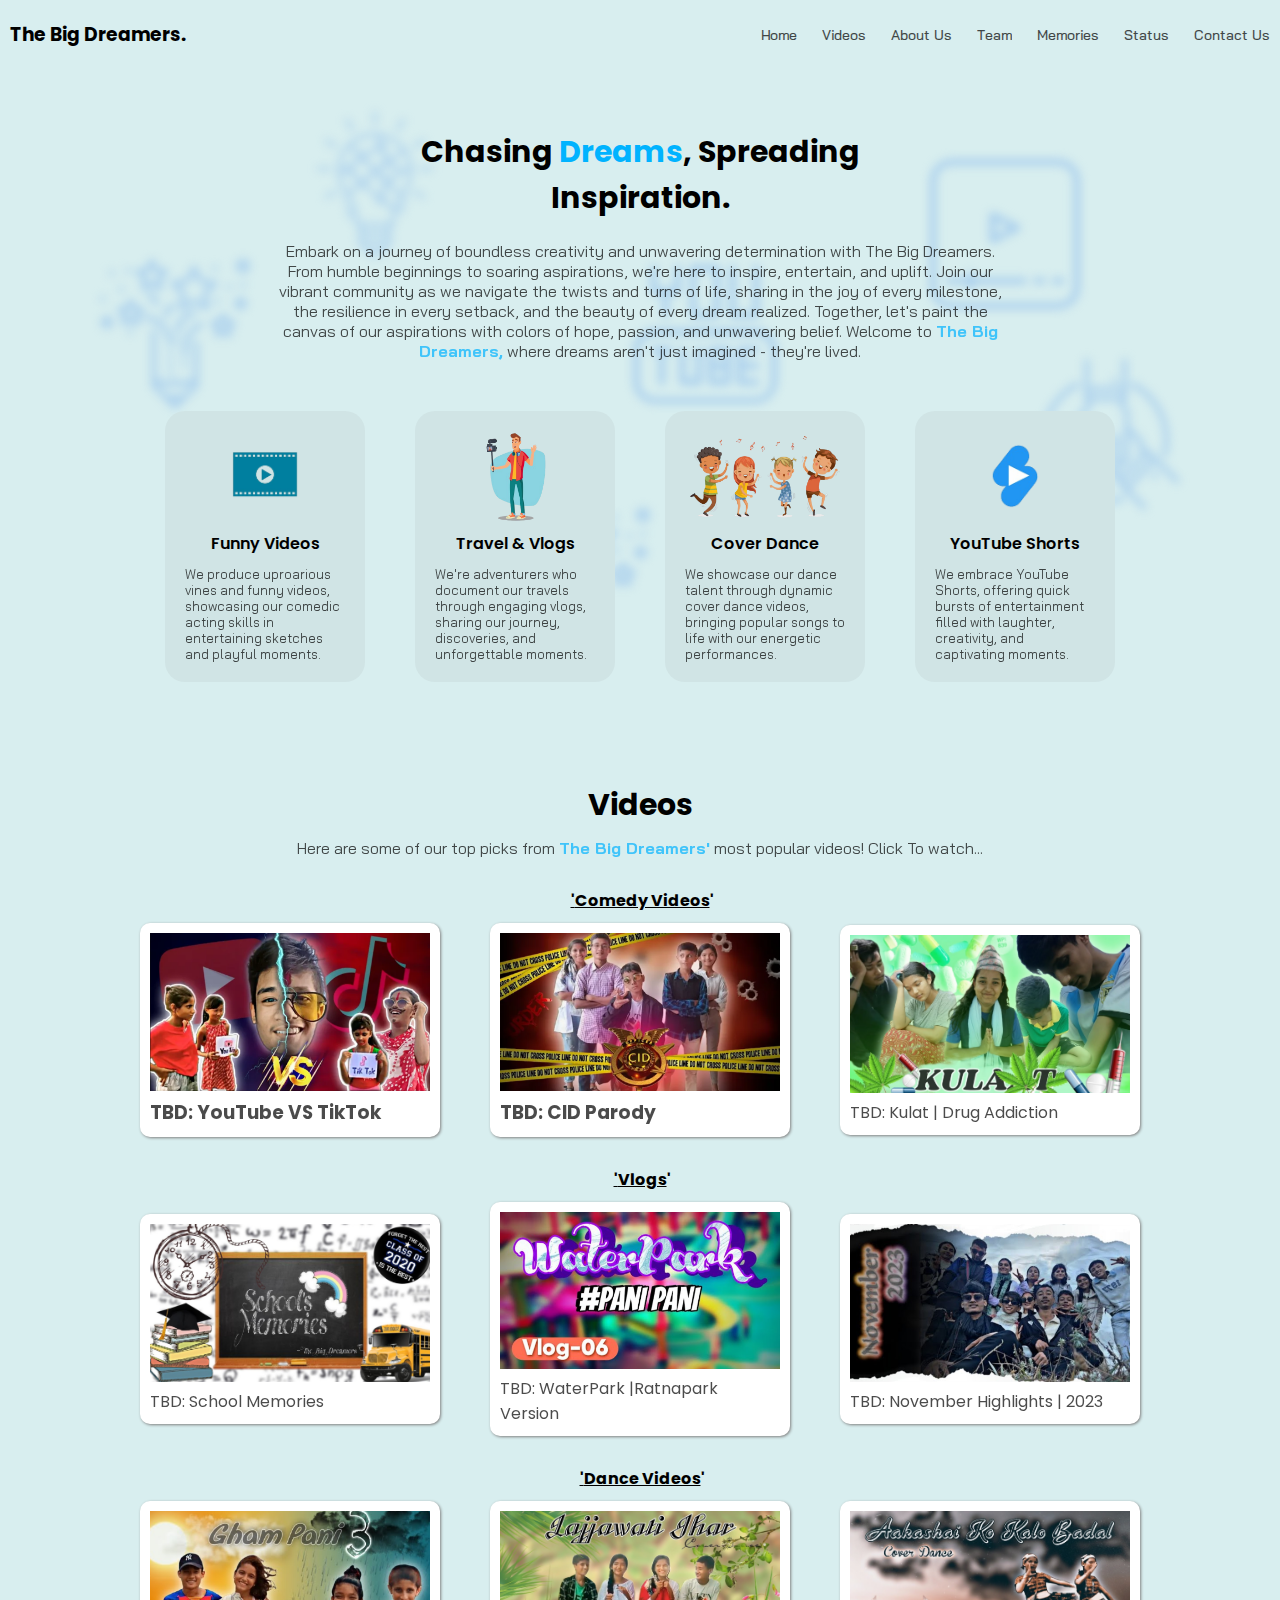
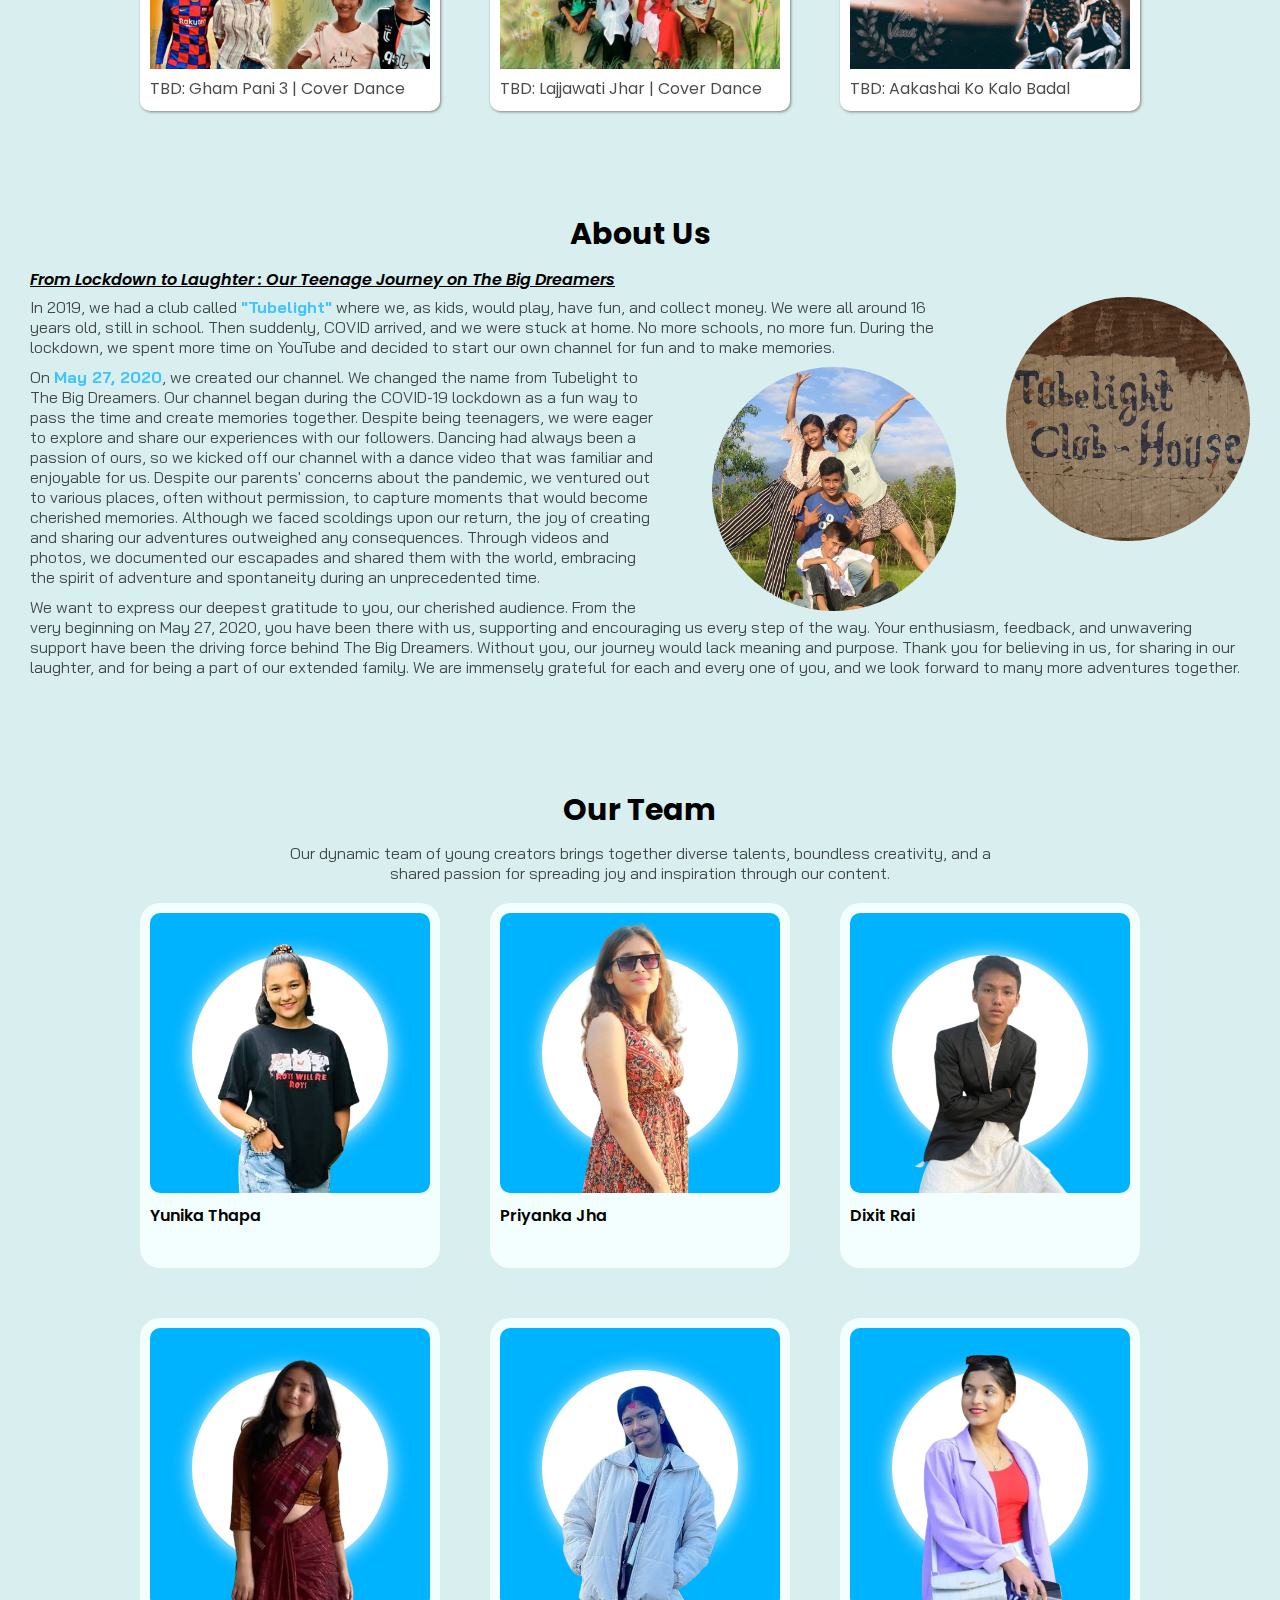
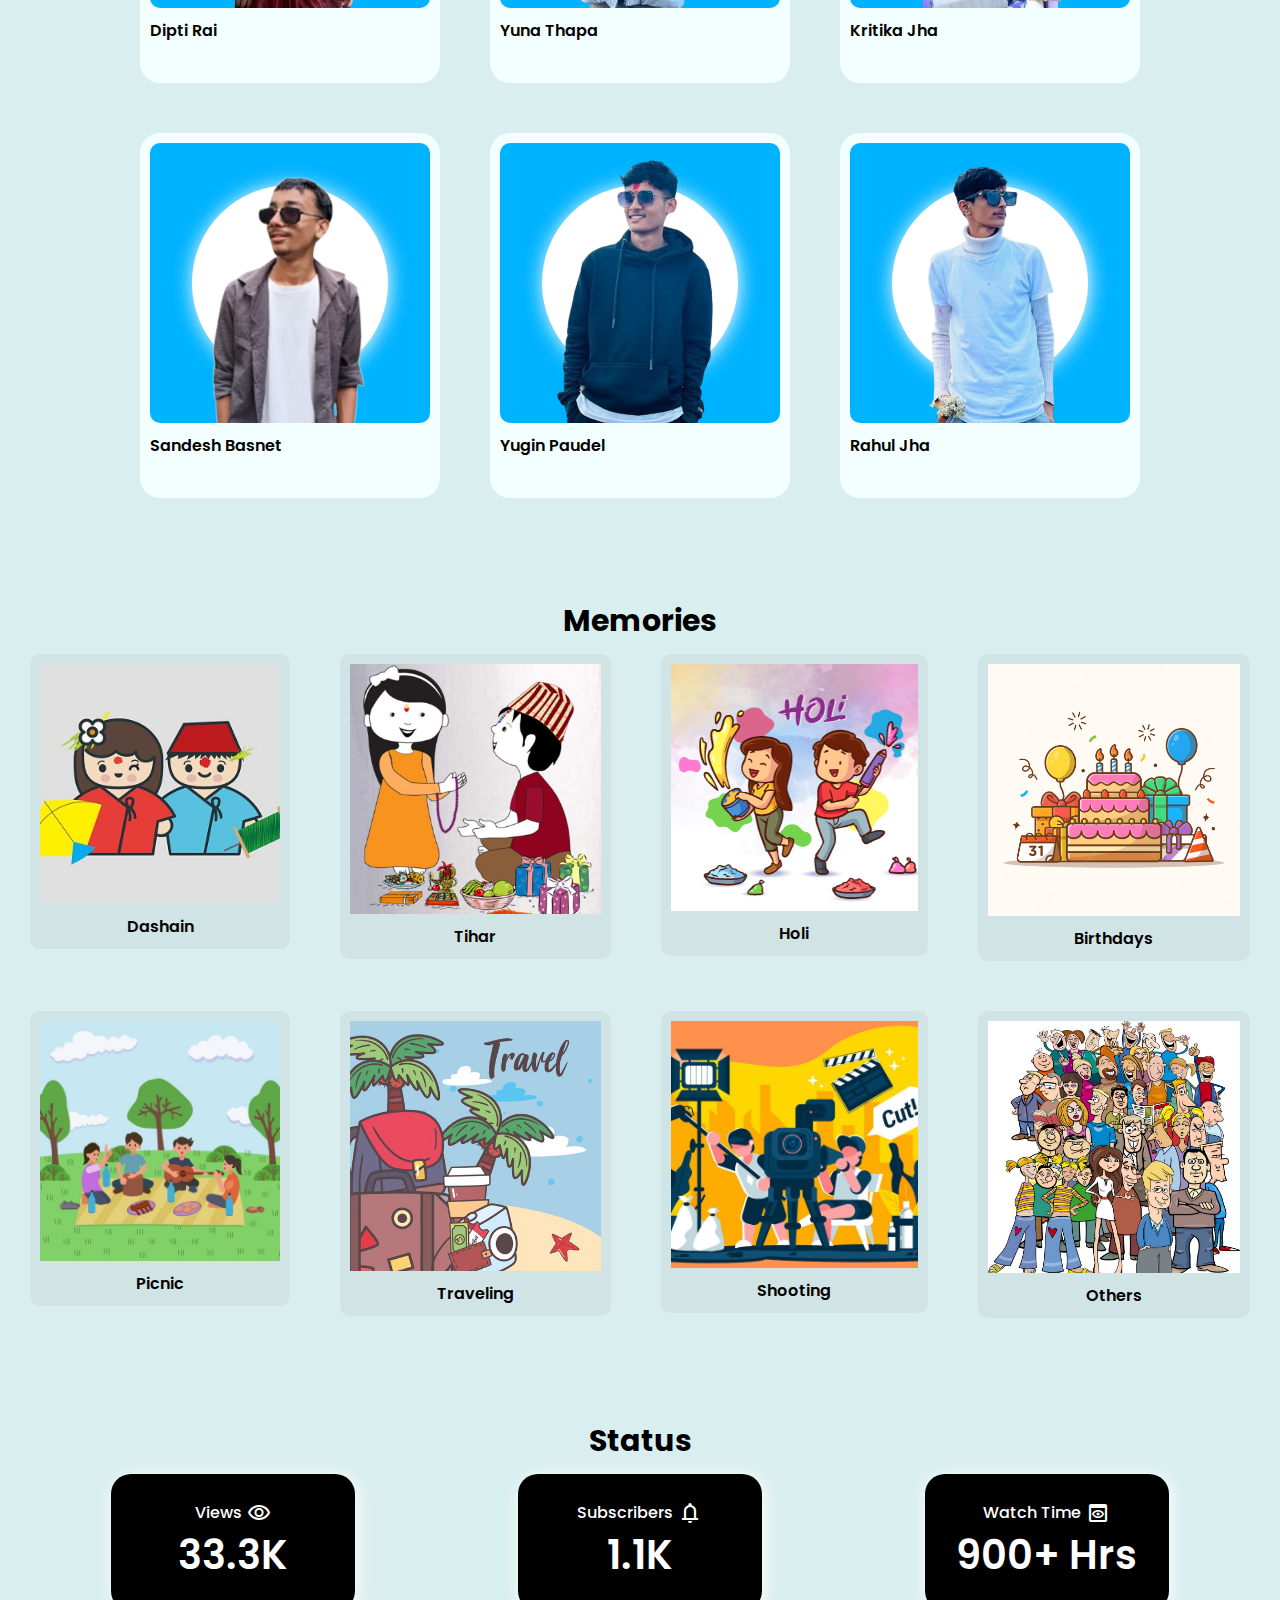
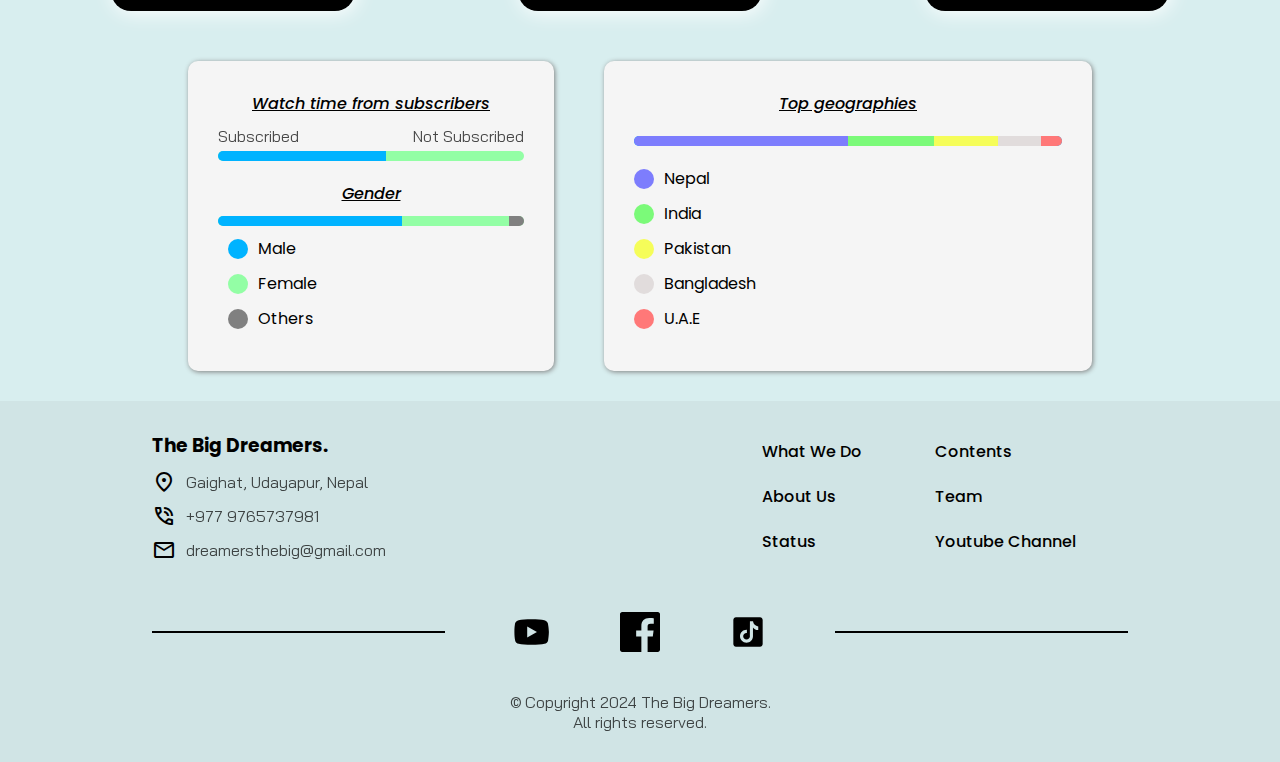
<file: index.html>
<!DOCTYPE html>
<html lang="en">
  <head>
    <meta charset="UTF-8" >
    <meta name="viewport" content="width=device-width, initial-scale=1.0" >
    <meta
      name="description"
      content="The Big Dreamers is a YouTube channel that creates funny videos, travel vlogs, cover dance videos, and YouTube Shorts. Click here to explore more."
    >
    <title>The Big Dreamers</title>

    <meta name="og:title" content="The Big Dreamers" >
    <meta
      name="og:description"
      content="The Big Dreamers is a YouTube channel that creates funny videos, travel vlogs, cover dance videos, and YouTube Shorts. Click here to explore more."
    >
    <meta name="og:image" content="images/og-images.jpg">
    <meta name="og:url" content="https://eyu-gen.github.io/The-Big-Dreamers/" >
    <meta name="og:type" content="website" >
    <meta name="og:site_name" content="The Big Dreamers" >
    <meta name="og:locale" content="en_US" >

    <meta name="twitter:card" content="summary_large_image" >
    <meta name="twitter:title" content="The Big Dreamers" >
    <meta
      name="twitter:description"
      content="The Big Dreamers is a YouTube channel that creates funny videos, travel vlogs, cover dance videos, and YouTube Shorts. Click here to explore more."
    >
    <meta name="twitter:image" content="images/og-image.jpg" >

    <link rel="canonical" href="https://eyu-gen.github.io/The-Big-Dreamers/" >

    <link rel="stylesheet" href="style.css" >
    <link rel="icon" type="images/jpg" href="images/logo.png" >
    <link
      rel="stylesheet"
      href="https://fonts.googleapis.com/css2?family=Material+Symbols+Outlined:opsz,wght,FILL,GRAD@20..48,100..700,0..1,-50..200"
    >
    <link rel="preconnect" href="https://fonts.googleapis.com" >
    <link rel="preconnect" href="https://fonts.gstatic.com" crossorigin >
    <link
      href="https://fonts.googleapis.com/css2?family=Bai+Jamjuree:ital,wght@0,200;0,300;0,400;0,500;0,600;0,700;1,200;1,300;1,400;1,500;1,600;1,700&family=Poppins:ital,wght@0,100;0,200;0,300;0,400;0,500;0,600;0,700;0,800;0,900;1,100;1,200;1,300;1,400;1,500;1,600;1,700;1,800;1,900&family=Titan+One&display=swap"
      rel="stylesheet"
    >
  </head>

  <body>
    <!-- Header Section -->
    <header>
      <h1 class="logo"><a href="index.html">the big dreamers.</a></h1>
      <!-- Nav Bar -->
      <nav>
        <a href="#home" class="navItems"><p class="para navPara">home</p></a>
        <a href="#videos" class="navItems"
          ><p class="para navPara">videos</p></a
        >
        <a href="#aboutus" class="navItems"
          ><p class="para navPara">about us</p></a
        >
        <a href="#team" class="navItems"><p class="para navPara">team</p></a>
        <a href="#memories" class="navItems"
          ><p class="para navPara">memories</p></a
        >
        <a href="#status" class="navItems"
          ><p class="para navPara">status</p></a
        >
        <a href="#contactus" class="navItems"
          ><p class="para navPara">contact us</p></a
        >
      </nav>
    </header>

    <main>
      <!-- Hero Section -->
      <div class="heroSection" id="home">
        <div class="imageSection svgSection1">
          <img src="images/SVG/creativity1.svg" alt="" class="heroSvg" >
        </div>
        <div class="imageSection svgSection2">
          <img src="images/SVG/creativity2.svg" alt="" class="heroSvg" >
        </div>
        <div class="imageSection svgSection3">
          <img src="images/SVG/teamwork.svg" alt="" class="heroSvg" >
        </div>
        <div class="imageSection svgSection4">
          <img src="images/SVG/youtube1.svg" alt="" class="heroSvg" >
        </div>
        <div class="imageSection svgSection5">
          <img src="images/SVG/youtube2.svg" alt="" class="heroSvg" >
        </div>
        <div class="imageSection svgSection6">
          <img src="images/SVG/creativity1.svg" alt="" class="heroSvg" >
        </div>
        <div class="imageSection svgSection7">
          <img src="images/SVG/creativity2.svg" alt="" class="heroSvg" >
        </div>
        <div class="imageSection svgSection8">
          <img src="images/SVG/teamwork.svg" alt="" class="heroSvg" >
        </div>
        <div class="marginTop"></div>
        <div class="detailSection">
          <div class="paraSection">
            <p class="heading heroHeading">
              Chasing <span class="highlight">Dreams</span>, Spreading
              Inspiration.
            </p>
            <p class="para heroPara">
              Embark on a journey of boundless creativity and unwavering
              determination with The Big Dreamers. From humble beginnings to
              soaring aspirations, we're here to inspire, entertain, and uplift.
              Join our vibrant community as we navigate the twists and turns of
              life, sharing in the joy of every milestone, the resilience in
              every setback, and the beauty of every dream realized. Together,
              let's paint the canvas of our aspirations with colors of hope,
              passion, and unwavering belief. Welcome to
              <span class="highlight">The Big Dreamers,</span> where dreams
              aren't just imagined - they're lived.
            </p>
          </div>
          <div class="contentSection">
            <div class="subcontent video">
              <div class="imageSection">
                <img src="images/SVG/video.png" alt="" class="videoLogo" >
              </div>
              <h4 class="heading contentHeading">Funny Videos</h4>
              <p class="para contentPara">
                We produce uproarious vines and funny videos, showcasing our
                comedic acting skills in entertaining sketches and playful
                moments.
              </p>
            </div>
            <div class="subcontent vlog">
              <div class="imageSection">
                <img src="images/SVG/vlog.png" alt="" class="vlogLogo" >
              </div>
              <h4 class="heading contentHeading">Travel & Vlogs</h4>
              <p class="para contentPara">
                We're adventurers who document our travels through engaging
                vlogs, sharing our journey, discoveries, and unforgettable
                moments.
              </p>
            </div>
            <div class="subcontent dance">
              <div class="imageSection">
                <img src="images/SVG/dance.png" alt="" class="danceLogo" >
              </div>
              <h4 class="heading contentHeading">Cover Dance</h4>
              <p class="para contentPara">
                We showcase our dance talent through dynamic cover dance videos,
                bringing popular songs to life with our energetic performances.
              </p>
            </div>
            <div class="subcontent shorts">
              <div class="imageSection">
                <img src="images/SVG/shorts.png" alt="" class="shortsLogo" >
              </div>
              <h4 class="heading contentHeading">YouTube Shorts</h4>
              <p class="para contentPara">
                We embrace YouTube Shorts, offering quick bursts of
                entertainment filled with laughter, creativity, and captivating
                moments.
              </p>
            </div>
          </div>
        </div>
      </div>

      <!-- Video Section -->
      <div class="videoSection" id="videos">
        <div class="marginTop"></div>
        <div class="paraSection">
          <h2 class="heading sectionHeading">Videos</h2>
          <p class="para videoPara">
            Here are some of our top picks from
            <span class="highlight">The Big Dreamers'</span> most popular
            videos! Click To watch...
          </p>
        </div>
        <h3 class="heading thumbnailTitle">Comedy Videos</h3>
        <div class="thumbnailGroup">
          <a
            href="https://www.youtube.com/watch?v=lolDIKwfLvQ&list=PLqoDtfcYBBx3WDqhw0ey6gIuvINaQspZg&index=12"
            class="videoLink"
            target="_blank"
          >
            <div class="thumbnailSection">
              <img src="images/thumbnail/TN1.png" alt="" class="thumbnail" >
              <h3 class="heading videoTitle">TBD: YouTube VS TikTok</h3>
            </div>
          </a>
          <a
            href="https://www.youtube.com/watch?v=YfuAMyJSpiY&list=PLqoDtfcYBBx3WDqhw0ey6gIuvINaQspZg&index=9"
            class="videoLink"
            target="_blank"
          >
            <div class="thumbnailSection">
              <img src="images/thumbnail/TN2.png" alt="" class="thumbnail" >
              <h3 class="heading videoTitle">TBD: CID Parody</h3>
            </div>
          </a>
          <a
            href="https://www.youtube.com/watch?v=zebJGy3FaMM&list=PLqoDtfcYBBx3WDqhw0ey6gIuvINaQspZg&index=1"
            class="videoLink"
            target="_blank"
          >
            <div class="thumbnailSection">
              <img src="images/thumbnail/TN3.png" alt="" class="thumbnail" >
              <p class="heading videoTitle">TBD: Kulat | Drug Addiction</p>
            </div>
          </a>
        </div>
        <h3 class="heading thumbnailTitle">Vlogs</h3>
        <div class="thumbnailGroup">
          <a
            href="https://www.youtube.com/watch?v=6e5rd55bCk8&list=PLqoDtfcYBBx2aWHSoEtrLLY2SfJvsWPH9&index=3"
            class="videoLink"
            target="_blank"
          >
            <div class="thumbnailSection">
              <img src="images/thumbnail/TN4.png" alt="" class="thumbnail" >
              <p class="heading videoTitle">TBD: School Memories</p>
            </div>
          </a>
          <a
            href="https://www.youtube.com/watch?v=gMfmJky-l4k&list=PLqoDtfcYBBx2aWHSoEtrLLY2SfJvsWPH9&index=6"
            class="videoLink"
            target="_blank"
          >
            <div class="thumbnailSection">
              <img src="images/thumbnail/TN5.png" alt="" class="thumbnail" >
              <p class="heading videoTitle">
                TBD: WaterPark |Ratnapark Version
              </p>
            </div>
          </a>
          <a
            href="https://www.youtube.com/watch?v=O34aTPeYQf0&list=PLqoDtfcYBBx2aWHSoEtrLLY2SfJvsWPH9&index=9"
            class="videoLink"
            target="_blank"
          >
            <div class="thumbnailSection">
              <img src="images/thumbnail/TN6.png" alt="" class="thumbnail" >
              <p class="heading videoTitle">TBD: November Highlights | 2023</p>
            </div>
          </a>
        </div>
        <h3 class="heading thumbnailTitle">Dance Videos</h3>
        <div class="thumbnailGroup">
          <a
            href="https://www.youtube.com/watch?v=smKpSqKvTuQ&list=PLqoDtfcYBBx0VPUVO9Thyr2KvdkDlFlGZ&index=1"
            class="videoLink"
            target="_blank"
          >
            <div class="thumbnailSection">
              <img src="images/thumbnail/TN7.png" alt="" class="thumbnail" >
              <p class="heading videoTitle">TBD: Gham Pani 3 | Cover Dance</p>
            </div>
          </a>
          <a
            href="https://www.youtube.com/watch?v=DkmL3nM96SE&list=PLqoDtfcYBBx0VPUVO9Thyr2KvdkDlFlGZ&index=2"
            class="videoLink"
            target="_blank"
          >
            <div class="thumbnailSection">
              <img src="images/thumbnail/TN8.png" alt="" class="thumbnail" >
              <p class="heading videoTitle">
                TBD: Lajjawati Jhar | Cover Dance
              </p>
            </div>
          </a>
          <a
            href="https://www.youtube.com/watch?v=3l5C2SNChZY&list=PLqoDtfcYBBx0VPUVO9Thyr2KvdkDlFlGZ&index=3"
            class="videoLink"
            target="_blank"
          >
            <div class="thumbnailSection">
              <img src="images/thumbnail/TN9.png" alt="" class="thumbnail" >
              <p class="heading videoTitle">TBD: Aakashai Ko Kalo Badal</p>
            </div>
          </a>
        </div>
      </div>

      <!-- About Us Section -->
      <div class="aboutusSection" id="aboutus">
        <div class="marginTop"></div>
        <h2 class="heading sectionHeading">About Us</h2>
        <div class="beginContainer">
          <p class="heading beginHeading">
            From Lockdown to Laughter : Our Teenage Journey on The Big Dreamers
          </p>
          <div class="imageSection">
            <img
              src="images/members/aboutus1.jpg"
              alt=""
              class="aboutusImage"
            >
          </div>
          <p class="para beginPara">
            In 2019, we had a club called
            <span class="highlight">"Tubelight"</span> where we, as kids, would
            play, have fun, and collect money. We were all around 16 years old,
            still in school. Then suddenly, COVID arrived, and we were stuck at
            home. No more schools, no more fun. During the lockdown, we spent
            more time on YouTube and decided to start our own channel for fun
            and to make memories.
          </p>
          <div class="imageSection">
            <img
              src="images/members/aboutus2.jpg"
              alt=""
              class="aboutusImage"
            >
          </div>
          <p class="para beginPara">
            On <span class="highlight">May 27, 2020</span>, we created our
            channel. We changed the name from Tubelight to The Big Dreamers. Our
            channel began during the COVID-19 lockdown as a fun way to pass the
            time and create memories together. Despite being teenagers, we were
            eager to explore and share our experiences with our followers.
            Dancing had always been a passion of ours, so we kicked off our
            channel with a dance video that was familiar and enjoyable for us.
            Despite our parents' concerns about the pandemic, we ventured out to
            various places, often without permission, to capture moments that
            would become cherished memories. Although we faced scoldings upon
            our return, the joy of creating and sharing our adventures
            outweighed any consequences. Through videos and photos, we
            documented our escapades and shared them with the world, embracing
            the spirit of adventure and spontaneity during an unprecedented
            time.
          </p>
          <p class="para beginPara">
            We want to express our deepest gratitude to you, our cherished
            audience. From the very beginning on May 27, 2020, you have been
            there with us, supporting and encouraging us every step of the way.
            Your enthusiasm, feedback, and unwavering support have been the
            driving force behind The Big Dreamers. Without you, our journey
            would lack meaning and purpose. Thank you for believing in us, for
            sharing in our laughter, and for being a part of our extended
            family. We are immensely grateful for each and every one of you, and
            we look forward to many more adventures together.
          </p>
        </div>
      </div>

      <!-- Team Section -->
      <div class="teamSection" id="team">
        <div class="marginTop"></div>
        <h2 class="heading sectionHeading">Our Team</h2>
        <p class="para teamPara">
          Our dynamic team of young creators brings together diverse talents,
          boundless creativity, and a shared passion for spreading joy and
          inspiration through our content.
        </p>
        <div class="teamMembers">
          <div class="content teamContent">
            <div class="imageSection">
              <div class="shadow"></div>
              <img src="images/members/yunika.png" alt="" class="member" >
            </div>
            <p class="heading teamHeading">Yunika Thapa</p>
            <div class="postPlaceholder"></div>
            <p class="para teamPost">Director | Choreographer</p>
          </div>
          <div class="content teamContent">
            <div class="imageSection">
              <div class="shadow"></div>
              <img src="images/members/priyanka.png" alt="" class="member" >
            </div>
            <p class="heading teamHeading">Priyanka Jha</p>
            <div class="postPlaceholder"></div>
            <p class="para teamPost">Director | Cameraman</p>
          </div>
          <div class="content teamContent">
            <div class="imageSection">
              <div class="shadow"></div>
              <img src="images/members/dixit.png" alt="" class="member" >
            </div>
            <p class="heading teamHeading">Dixit Rai</p>
            <div class="postPlaceholder"></div>
            <p class="para teamPost">Actor</p>
          </div>
          <div class="content teamContent">
            <div class="imageSection">
              <div class="shadow"></div>
              <img src="images/members/dipti.png" alt="" class="member" >
            </div>
            <p class="heading teamHeading">Dipti Rai</p>
            <div class="postPlaceholder"></div>
            <p class="para teamPost">Actor</p>
          </div>
          <div class="content teamContent">
            <div class="imageSection">
              <div class="shadow"></div>
              <img src="images/members/yuna.png" alt="" class="member" >
            </div>
            <p class="heading teamHeading">Yuna Thapa</p>
            <div class="postPlaceholder"></div>
            <p class="para teamPost">Actor | Dancer</p>
          </div>
          <div class="content teamContent">
            <div class="imageSection">
              <div class="shadow"></div>
              <img src="images/members/kritika.png" alt="" class="member" >
            </div>
            <p class="heading teamHeading">Kritika Jha</p>
            <div class="postPlaceholder"></div>
            <p class="para teamPost">Actor | Dancer</p>
          </div>
          <div class="content teamContent">
            <div class="imageSection">
              <div class="shadow"></div>
              <img src="images/members/sandesh.png" alt="" class="member" >
            </div>
            <p class="heading teamHeading">Sandesh Basnet</p>
            <div class="postPlaceholder"></div>
            <p class="para teamPost">Actor</p>
          </div>
          <div class="content teamContent">
            <div class="imageSection">
              <div class="shadow"></div>
              <img src="images/members/yugin.png" alt="" class="member" >
            </div>
            <p class="heading teamHeading">Yugin Paudel</p>
            <div class="postPlaceholder"></div>
            <p class="para teamPost">Editor | Actor | Dancer</p>
          </div>
          <div class="content teamContent">
            <div class="imageSection">
              <div class="shadow"></div>
              <img src="images/members/rahul.png" alt="" class="member" >
            </div>
            <p class="heading teamHeading">Rahul Jha</p>
            <div class="postPlaceholder"></div>
            <p class="para teamPost">Actor | Dancer</p>
          </div>
        </div>
      </div>

        <!-- Memories Section -->
        <div class="memorieSection" id="memories">
            <div class="marginTop"></div>
            <h2 class="heading sectionHeading">Memories</h2>
            <div class="memoriesGroup">
                <a href="gallery/Dashain/index.html" class="galleryLink">
                    <div class="content">
                        <div class="imageSection">
                            <img src="gallery/Dashain/wallpaper.jpg" alt="" class="option">
                        </div>
                        <p class="heading optionHeading">Dashain</p>
                    </div>
                </a>
                <a href="gallery/Tihar/index.html" class="galleryLink">
                    <div class="content">
                        <div class="imageSection">
                            <img src="gallery/Tihar/wallpaper.png" alt="" class="option">
                        </div>
                        <p class="heading optionHeading">Tihar</p>
                    </div>
                </a>
                <a href="gallery/Holi/index.html" class="galleryLink">
                    <div class="content">
                        <div class="imageSection">
                            <img src="gallery/Holi/wallpaper.png" alt="" class="option">
                        </div>
                        <p class="heading optionHeading">Holi</p>
                    </div>
                </a>
                <a href="gallery/Birthdays/index.html" class="galleryLink">
                    <div class="content">
                        <div class="imageSection">
                            <img src="gallery/Birthdays/wallpaper.jpg" alt="" class="option">
                        </div>
                        <p class="heading optionHeading">Birthdays</p>
                    </div>
                </a>
                <a href="gallery/Picnic/index.html" class="galleryLink">
                    <div class="content">
                        <div class="imageSection">
                            <img src="gallery/Picnic/wallpaper.jpg" alt="" class="option">
                        </div>
                        <p class="heading optionHeading">Picnic</p>
                    </div>
                </a>
                <a href="gallery/Travel/index.html" class="galleryLink">
                    <div class="content">
                        <div class="imageSection">
                            <img src="gallery/Travel/wallpaper.jpg" alt="" class="option">
                        </div>
                        <p class="heading optionHeading">Traveling</p>
                    </div>
                </a>
                <a href="gallery/Shooting/index.html" class="galleryLink">
                    <div class="content">
                        <div class="imageSection">
                            <img src="gallery/Shooting/wallpaper.jpg" alt="" class="option">
                        </div>
                        <p class="heading optionHeading">Shooting</p>
                    </div>
                </a>
                <a href="gallery/Others/index.html" class="galleryLink">
                    <div class="content">
                        <div class="imageSection">
                            <img src="gallery/Others/wallpaper.jpg" alt="" class="option">
                        </div>
                        <p class="heading optionHeading">Others</p>
                    </div>
                </a>
            </div>
        </div>

      <!-- Status Section -->
      <div class="statusSection" id="status">
        <div class="marginTop"></div>
        <h2 class="heading sectionHeading">Status</h2>
        <div class="statusGroup">
          <div class="content">
            <div class="subContent">
              <p class="heading">Views</p>
              <div class="imageSection">
                <span class="material-symbols-outlined">visibility</span>
              </div>
            </div>
            <p class="heading Stats">33.3K</p>
          </div>
          <div class="content">
            <div class="subContent">
              <p class="heading">Subscribers</p>
              <div class="imageSection">
                <span class="material-symbols-outlined">notifications</span>
              </div>
            </div>
            <p class="heading Stats">1.1K</p>
          </div>
          <div class="content">
            <div class="subContent">
              <p class="heading">Watch Time</p>
              <div class="imageSection">
                <span class="material-symbols-outlined">preview</span>
              </div>
            </div>
            <p class="heading Stats">900+ Hrs</p>
          </div>
        </div>
        <div class="audienceGroup">
          <div class="content subscriberSection">
            <p class="heading">Watch time from subscribers</p>
            <div class="titleSection">
              <p class="para subscriberPara">Subscribed</p>
              <p class="para subscriberPara">Not Subscribed</p>
            </div>
            <div class="bar">
              <div class="part1"></div>
              <div class="part2"></div>
            </div>
            <div class="genderSection">
              <p class="heading">Gender</p>
              <div class="bar">
                <div class="male"></div>
                <div class="female"></div>
                <div class="others"></div>
              </div>
              <div class="subcontent">
                <div class="circle maleCircle"></div>
                <p class="heading gender">Male</p>
              </div>
              <div class="subcontent">
                <div class="circle femaleCircle"></div>
                <p class="heading gender">Female</p>
              </div>
              <div class="subcontent">
                <div class="circle othersCircle"></div>
                <p class="heading gender">Others</p>
              </div>
            </div>
          </div>
          <div class="content geographySection">
            <p class="heading">Top geographies</p>
            <div class="bar">
              <div class="part1"></div>
              <div class="part2"></div>
              <div class="part3"></div>
              <div class="part4"></div>
              <div class="part5"></div>
            </div>
            <div class="subcontent">
              <div class="circle part1"></div>
              <p class="heading title">Nepal</p>
            </div>
            <div class="subcontent">
              <div class="circle part2"></div>
              <p class="heading title">India</p>
            </div>
            <div class="subcontent">
              <div class="circle part3"></div>
              <p class="heading title">Pakistan</p>
            </div>
            <div class="subcontent">
              <div class="circle part4"></div>
              <p class="heading title">Bangladesh</p>
            </div>
            <div class="subcontent">
              <div class="circle part5"></div>
              <p class="heading title">U.A.E</p>
            </div>
          </div>
        </div>
      </div>
    </main>

    <!-- Footer Section -->
    <footer id="contactus">
      <div class="footerGroup">
        <div class="content contactSection">
          <h3 class="logo">the big dreamers.</h3>
          <div class="subcontent addressSection">
            <div class="imageSection">
              <span class="material-symbols-outlined">location_on</span>
            </div>
            <p class="para addressPara">Gaighat, Udayapur, Nepal</p>
          </div>
          <div class="subcontent phoneSection">
            <div class="imageSection">
              <span class="material-symbols-outlined">phone_in_talk</span>
            </div>
            <p class="para phonePara">+977 9765737981</p>
          </div>
          <div class="subcontent emailSection">
            <div class="imageSection">
              <span class="material-symbols-outlined">mail</span>
            </div>
            <p class="para emailPara">dreamersthebig@gmail.com</p>
          </div>
        </div>
        <div class="content shortcutSection">
          <a href="#home" class="footerItems">What We Do</a>
          <a href="#videos" class="footerItems">Contents</a>
          <a href="#aboutus" class="footerItems">About Us</a>
          <a href="#team" class="footerItems">Team</a>
          <a href="#status" class="footerItems">Status</a>
          <a
            href="https://www.youtube.com/channel/UCbWh0duln1ohyKhiYauIE7g"
            class="footerItems"
            target="_blank"
            >Youtube Channel</a
          >
        </div>
      </div>
      <div class="content socialmediaSection">
        <hr >
        <a
          href="https://www.youtube.com/channel/UCbWh0duln1ohyKhiYauIE7g"
          class="socialLink"
          target="_blank"
        >
          <div class="imageSection">
            <img src="images/icon-youtube.svg" alt="" class="logo" >
          </div>
        </a>
        <a
          href="https://www.facebook.com/profile.php?id=100089007491687"
          class="socialLink"
          target="_blank"
        >
          <div class="imageSection">
            <img src="images/icon-facebook.svg" alt="" class="logo" >
          </div>
        </a>
        <a
          href="https://www.tiktok.com/@thebigdreamers10?lang=en"
          class="socialLink"
          target="_blank"
        >
          <div class="imageSection">
            <img src="images/icon-tiktok.svg" alt="" class="logo" >
          </div>
        </a>
        <hr >
      </div>
      <div class="paraSection">
        <p class="para copyrightPara">
          <span class="copyrightLogo">&#169;</span>Copyright 2024 The Big
          Dreamers.
        </p>
        <p class="para rightsPara">All rights reserved.</p>
      </div>
    </footer>
  </body>
</html>
</file>
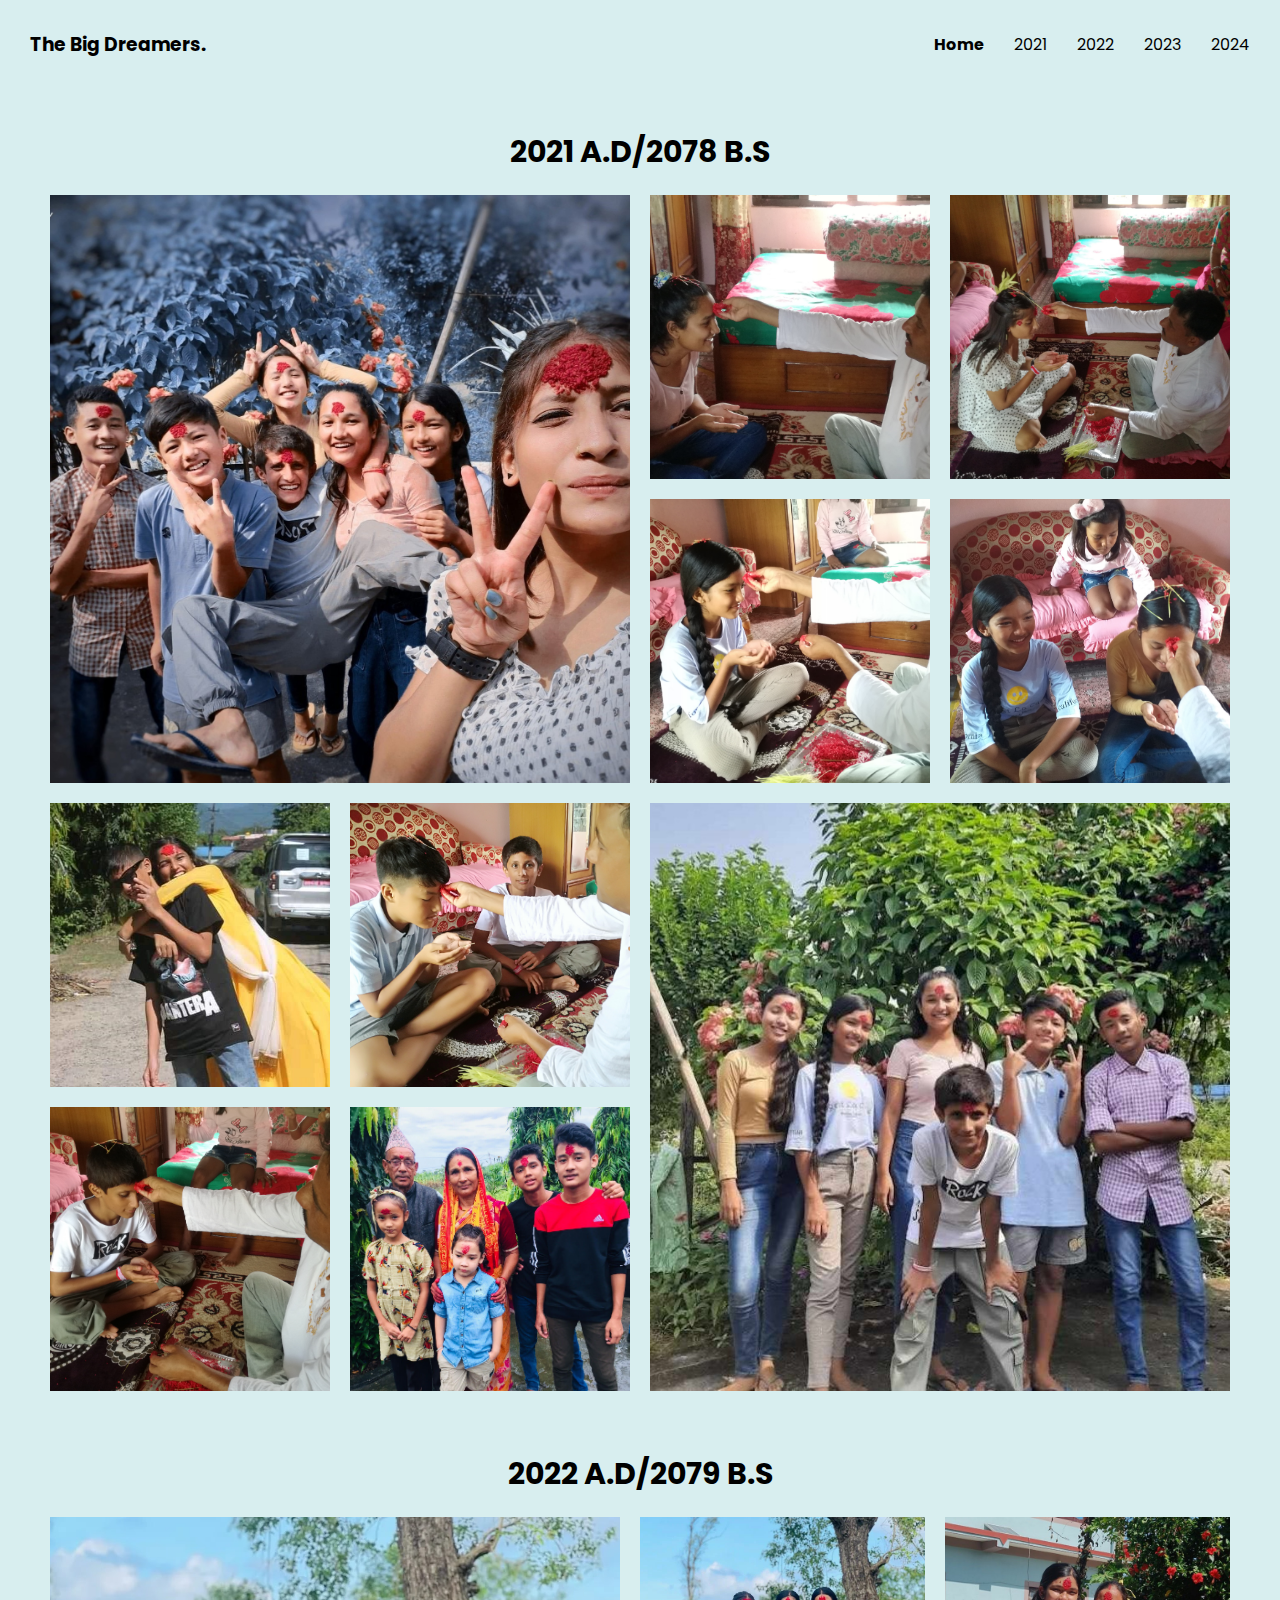
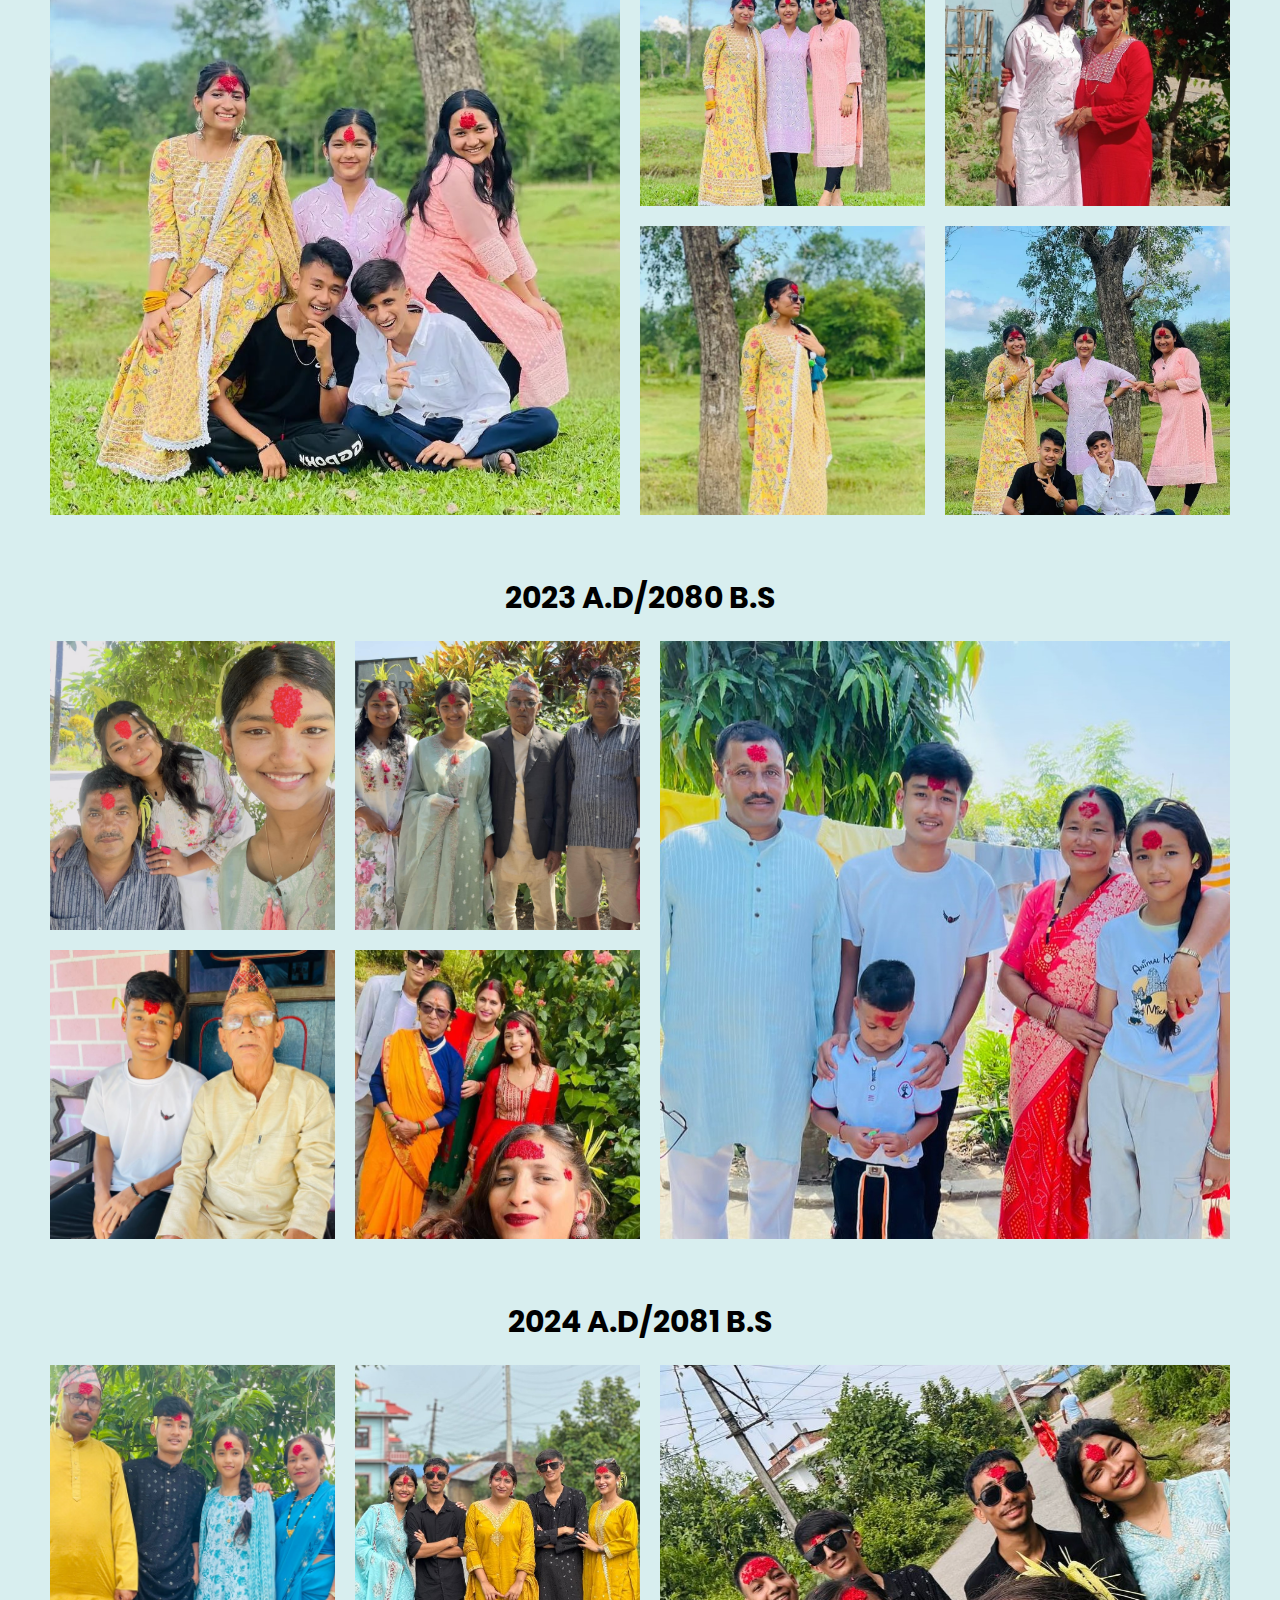
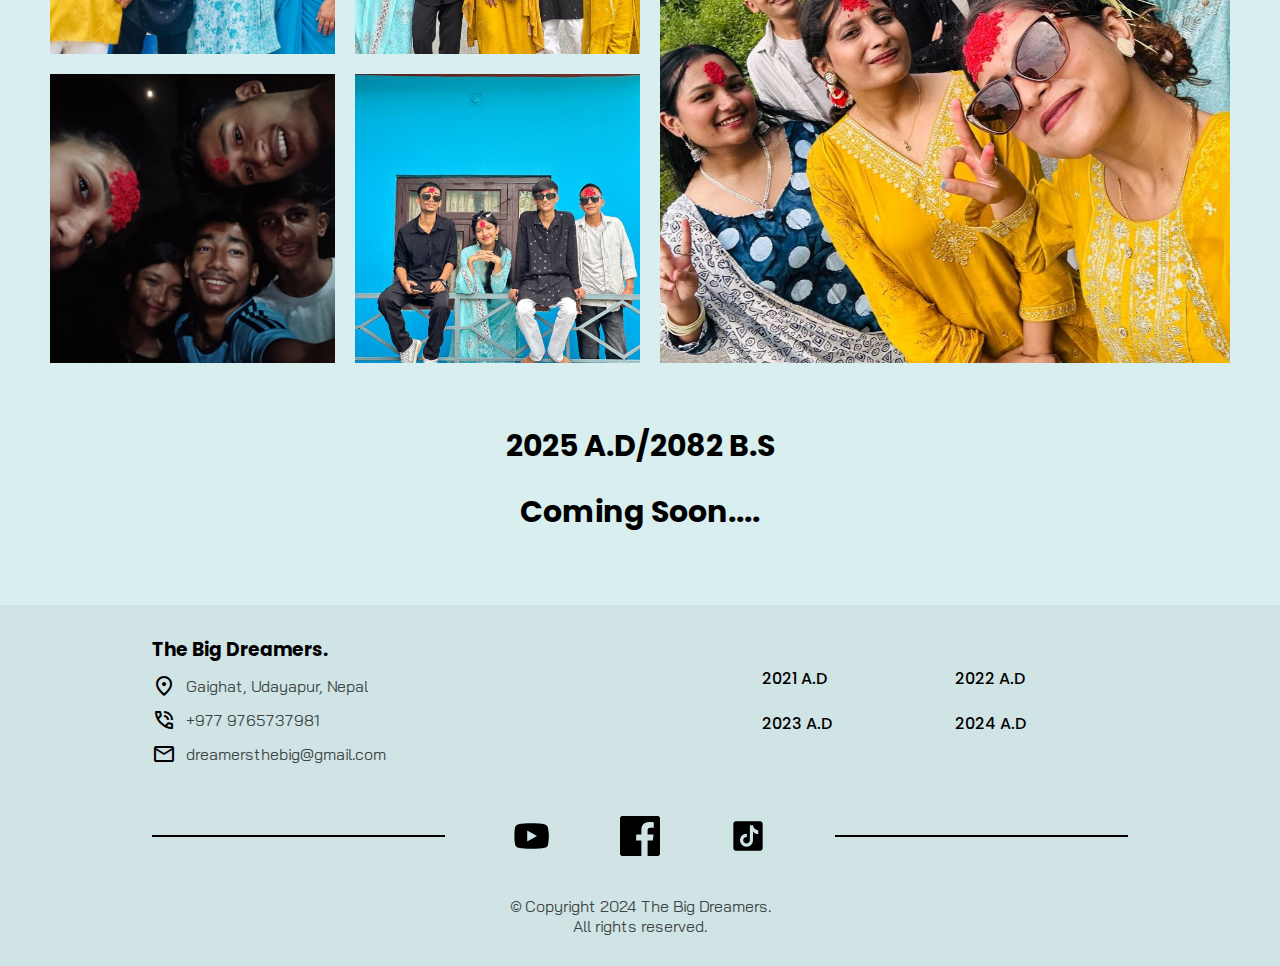
<file: gallery/Dashain/index.html>
<!DOCTYPE html>
<html lang="en">
<head>
    <meta charset="UTF-8">
    <meta name="viewport" content="width=device-width, initial-scale=1.0">
    <title>TBD | Dashain</title>
    <link rel="stylesheet" href="style.css">
    <link rel="icon" type="images/jpg" href="logo.png">
    <link rel="stylesheet" href="https://fonts.googleapis.com/css2?family=Material+Symbols+Outlined:opsz,wght,FILL,GRAD@20..48,100..700,0..1,-50..200" />
    <link rel="preconnect" href="https://fonts.googleapis.com">
    <link rel="preconnect" href="https://fonts.gstatic.com" crossorigin>
    <link href="https://fonts.googleapis.com/css2?family=Bai+Jamjuree:ital,wght@0,200;0,300;0,400;0,500;0,600;0,700;1,200;1,300;1,400;1,500;1,600;1,700&family=Poppins:ital,wght@0,100;0,200;0,300;0,400;0,500;0,600;0,700;0,800;0,900;1,100;1,200;1,300;1,400;1,500;1,600;1,700;1,800;1,900&family=Titan+One&display=swap" rel="stylesheet">
</head>

<body>
    <!-- Header Section -->
    <header>
        <h3 class="logo"><a href="../../index.html">the big dreamers.</a></h3>
        <nav>
            <a href="../../index.html" class="navItems"><b>Home</b></a>
            <a href="#2021" class="navItems">2021</a>
            <a href="#2022" class="navItems">2022</a>
            <a href="#2023" class="navItems">2023</a>
            <a href="#2024" class="navItems">2024</a>
        </nav>
    </header>

    <main>
        <div class="container container1" id="2021">
            <div class="marginTop"></div>
            <p class="heading sectionHeading">2021 A.D/2078 B.S</p>
            <div class="gallerySection">
                <div class="collage collage1">
                    <div class="imageSection imageSection1">
                        <img src="images/AD2021/1.jpg" alt="" class="image">
                        <div class="labelSection">
                            <p class="heading label">Group Photo</p>
                        </div>
                    </div>
                </div>
                <div class="collage collage2">
                    <div class="subCollage subCollage1">
                        <div class="imageSection">
                            <img src="images/AD2021/2.jpg" alt="" class="image">
                            <div class="labelSection">
                                <p class="heading label">Yunika Thapa</p>
                            </div>
                        </div>
                        <div class="imageSection">
                            <img src="images/AD2021/3.jpg" alt="" class="image">
                            <div class="labelSection">
                                <p class="heading label">Priyanka Jha</p>
                            </div>
                        </div>
                    </div>
                    <div class="subCollage subCollage2">
                        <div class="imageSection">
                            <img src="images/AD2021/4.jpg" alt="" class="image">
                            <div class="labelSection">
                                <p class="heading label">Yuna Thapa</p>
                            </div>
                        </div>
                        <div class="imageSection">
                            <img src="images/AD2021/5.jpg" alt="" class="image">
                            <div class="labelSection">
                                <p class="heading label">Dipti & Yuna</p>
                            </div>
                        </div>
                    </div>
                </div>
                <div class="collage collage3">
                    <div class="subCollage subcollage3">
                        <div class="imageSection">
                            <img src="images/AD2021/6.jpg" alt="" class="image">
                            <div class="labelSection">
                                <p class="heading label">Rahul & Kritika</p>
                            </div>
                        </div>
                        <div class="imageSection">
                            <img src="images/AD2021/7.jpg" alt="" class="image">
                            <div class="labelSection">
                                <p class="heading label">Dikshit & Rahul</p>
                            </div>
                        </div>
                    </div>
                    <div class="subCollage subCollage4">
                        <div class="imageSection">
                            <img src="images/AD2021/8.jpg" alt="" class="image">
                            <div class="labelSection">
                                <p class="heading label">Rahul Jha</p>
                            </div>
                        </div>
                        <div class="imageSection">
                            <img src="images/AD2021/9.jpg" alt="" class="image">
                            <div class="labelSection">
                                <p class="heading label">Yugin, his grandparents & his brothers/sisters</p>
                            </div>
                        </div>
                    </div>
                </div>
                <div class="collage collage4">
                    <div class="imageSection">
                        <img src="images/AD2021/10.jpg" alt="" class="image">
                        <div class="labelSection">
                            <p class="heading label">Group Photo</p>
                        </div>
                    </div>
                </div>
            </div>
        </div>
        <div class="container container2" id="2022">
            <div class="marginTop"></div>
            <p class="heading sectionHeading">2022 A.D/2079 B.S</p>
            <div class="gallerySection">
                <div class="collage collage1">
                    <div class="imageSection imageSection1">
                        <img src="images/AD2022/1.jpg" alt="" class="image">
                        <div class="labelSection">
                            <p class="heading label">Group Photo</p>
                        </div>
                    </div>
                </div>
                <div class="collage collage2">
                    <div class="subCollage subCollage5">
                        <div class="imageSection imageSection2">
                            <img src="images/AD2022/2.jpg" alt="" class="image">
                            <div class="labelSection">
                                <p class="heading label">Priyanka, Yuna & Yunika</p>
                            </div>
                        </div>
                        <div class="imageSection imageSection3">
                            <img src="images/AD2022/3.jpg" alt="" class="image">
                            <div class="labelSection">
                                <p class="heading label">Yuna & her Mom</p>
                            </div>
                        </div>
                    </div>
                    <div class="subCollage subCollage6">
                        <div class="imageSection imageSectio41">
                            <img src="images/AD2022/4.jpg" alt="" class="image">
                            <div class="labelSection">
                                <p class="heading label">Priyanka Jha</p>
                            </div>
                        </div>
                        <div class="imageSection imageSection5">
                            <img src="images/AD2022/5.jpg" alt="" class="image">
                            <div class="labelSection">
                                <p class="heading label">Group Photo</p>
                            </div>
                        </div>
                    </div>
                </div>
            </div>
        </div>
        <div class="container container3" id="2023">
            <div class="marginTop"></div>
            <p class="heading sectionHeading">2023 A.D/2080 B.S</p>
            <div class="gallerySection">
                <div class="collage collage1">
                    <div class="subCollage subcollage1">
                        <div class="imageSection">
                            <img src="images/AD2023/1.jpg" alt="" class="image">
                            <div class="labelSection">
                                <p class="heading label">Yuna, Yunika & their father</p>
                            </div>
                        </div>
                        <div class="imageSection">
                            <img src="images/AD2023/2.jpg" alt="" class="image">
                            <div class="labelSection">
                                <p class="heading label">Thapa Family</p>
                            </div>
                        </div>
                    </div>
                    <div class="subCollage subCollage2">
                        <div class="imageSection">
                            <img src="images/AD2023/3.jpg" alt="" class="image">
                            <div class="labelSection">
                                <p class="heading label">Yugin & his grandfather</p>
                            </div>
                        </div>
                        <div class="imageSection">
                            <img src="images/AD2023/4.jpg" alt="" class="image">
                            <div class="labelSection">
                                <p class="heading label">Jha Family</p>
                            </div>
                        </div>
                    </div>
                </div>
                <div class="collage collage2">
                    <div class="imageSection">
                        <img src="images/AD2023/5.jpg" alt="" class="image">
                        <div class="labelSection">
                            <p class="heading label">Paudel Family</p>
                        </div>
                    </div>
                </div>
            </div>
        </div>
        <div class="container container3" id="2024">
            <div class="marginTop"></div>
            <p class="heading sectionHeading">2024 A.D/2081 B.S</p>
            <div class="gallerySection">
                <div class="collage collage1">
                    <div class="subCollage subcollage1">
                        <div class="imageSection">
                            <img src="images/AD2024/1.jpg" alt="" class="image">
                            <div class="labelSection">
                                <p class="heading label">Paudel Family</p>
                            </div>
                        </div>
                        <div class="imageSection">
                            <img src="images/AD2024/2.jpg" alt="" class="image">
                            <div class="labelSection">
                                <p class="heading label">Group Photo</p>
                            </div>
                        </div>
                    </div>
                    <div class="subCollage subCollage2">
                        <div class="imageSection">
                            <img src="images/AD2024/3.jpg" alt="" class="image">
                            <div class="labelSection">
                                <p class="heading label">Group Photo</p>
                            </div>
                        </div>
                        <div class="imageSection">
                            <img src="images/AD2024/4.jpg" alt="" class="image">
                            <div class="labelSection">
                                <p class="heading label">Group Photo</p>
                            </div>
                        </div>
                    </div>
                </div>
                <div class="collage collage2">
                    <div class="imageSection">
                        <img src="images/AD2024/5.jpg" alt="" class="image">
                        <div class="labelSection">
                            <p class="heading label">Group Photo</p>
                        </div>
                    </div>
                </div>
            </div>
        </div>
        <div class="container container4" id="2025">
            <div class="marginTop"></div>
            <p class="heading sectionHeading">2025 A.D/2082 B.S </p>
            <h1 class="heading sectionHeading">Coming Soon....</h1>
        </div>
    </main>

    <!-- Footer Section -->
    <footer id="contactus">
        <div class="footerGroup">
            <div class="content contactSection">
                <h3 class="logo">the big dreamers.</h3>
                <div class="subcontent addressSection">
                    <div class="imageSection">
                        <span class="material-symbols-outlined">location_on</span>
                    </div>
                    <p class="para addressPara">Gaighat, Udayapur, Nepal</p>
                </div>
                <div class="subcontent phoneSection">
                    <div class="imageSection">
                        <span class="material-symbols-outlined">phone_in_talk</span>
                    </div>
                    <p class="para phonePara">+977 9765737981</p>
                </div>
                <div class="subcontent emailSection">
                    <div class="imageSection">
                        <span class="material-symbols-outlined">mail</span>
                    </div>
                    <p class="para emailPara">dreamersthebig@gmail.com</p>
                </div>
            </div>
            <div class="content shortcutSection">
                <a href="#2021" class="footerItems">2021 A.D</a>
                <a href="#2022" class="footerItems">2022 A.D</a>
                <a href="#2023" class="footerItems">2023 A.D</a>
                <a href="#2024" class="footerItems">2024 A.D</a>
            </div>
        </div>
        <div class="content socialmediaSection">
            <hr>
            <a href="https://www.youtube.com/channel/UCbWh0duln1ohyKhiYauIE7g" class="socialLink" target="_blank">
                <div class="imageSection">
                    <img src="icon-youtube.svg" alt="" class="logo">
                </div>
            </a>
            <a href="https://www.facebook.com/profile.php?id=100089007491687" class="socialLink" target="_blank">
                <div class="imageSection">
                    <img src="icon-facebook.svg" alt="" class="logo">
                </div>
            </a>
            <a href="https://www.tiktok.com/@thebigdreamers10?lang=en" class="socialLink" target="_blank">
                <div class="imageSection">
                    <img src="icon-tiktok.svg" alt="" class="logo">
                </div>
            </a>
            <hr>
        </div>
        <div class="paraSection">
            <p class="para copyrightPara"><span class="copyrightLogo">&#169;</span>Copyright 2024 The Big Dreamers.</p>
            <p class="para rightsPara"> All rights reserved.</p>
        </div>
    </footer>
</body>
</html>
</file>
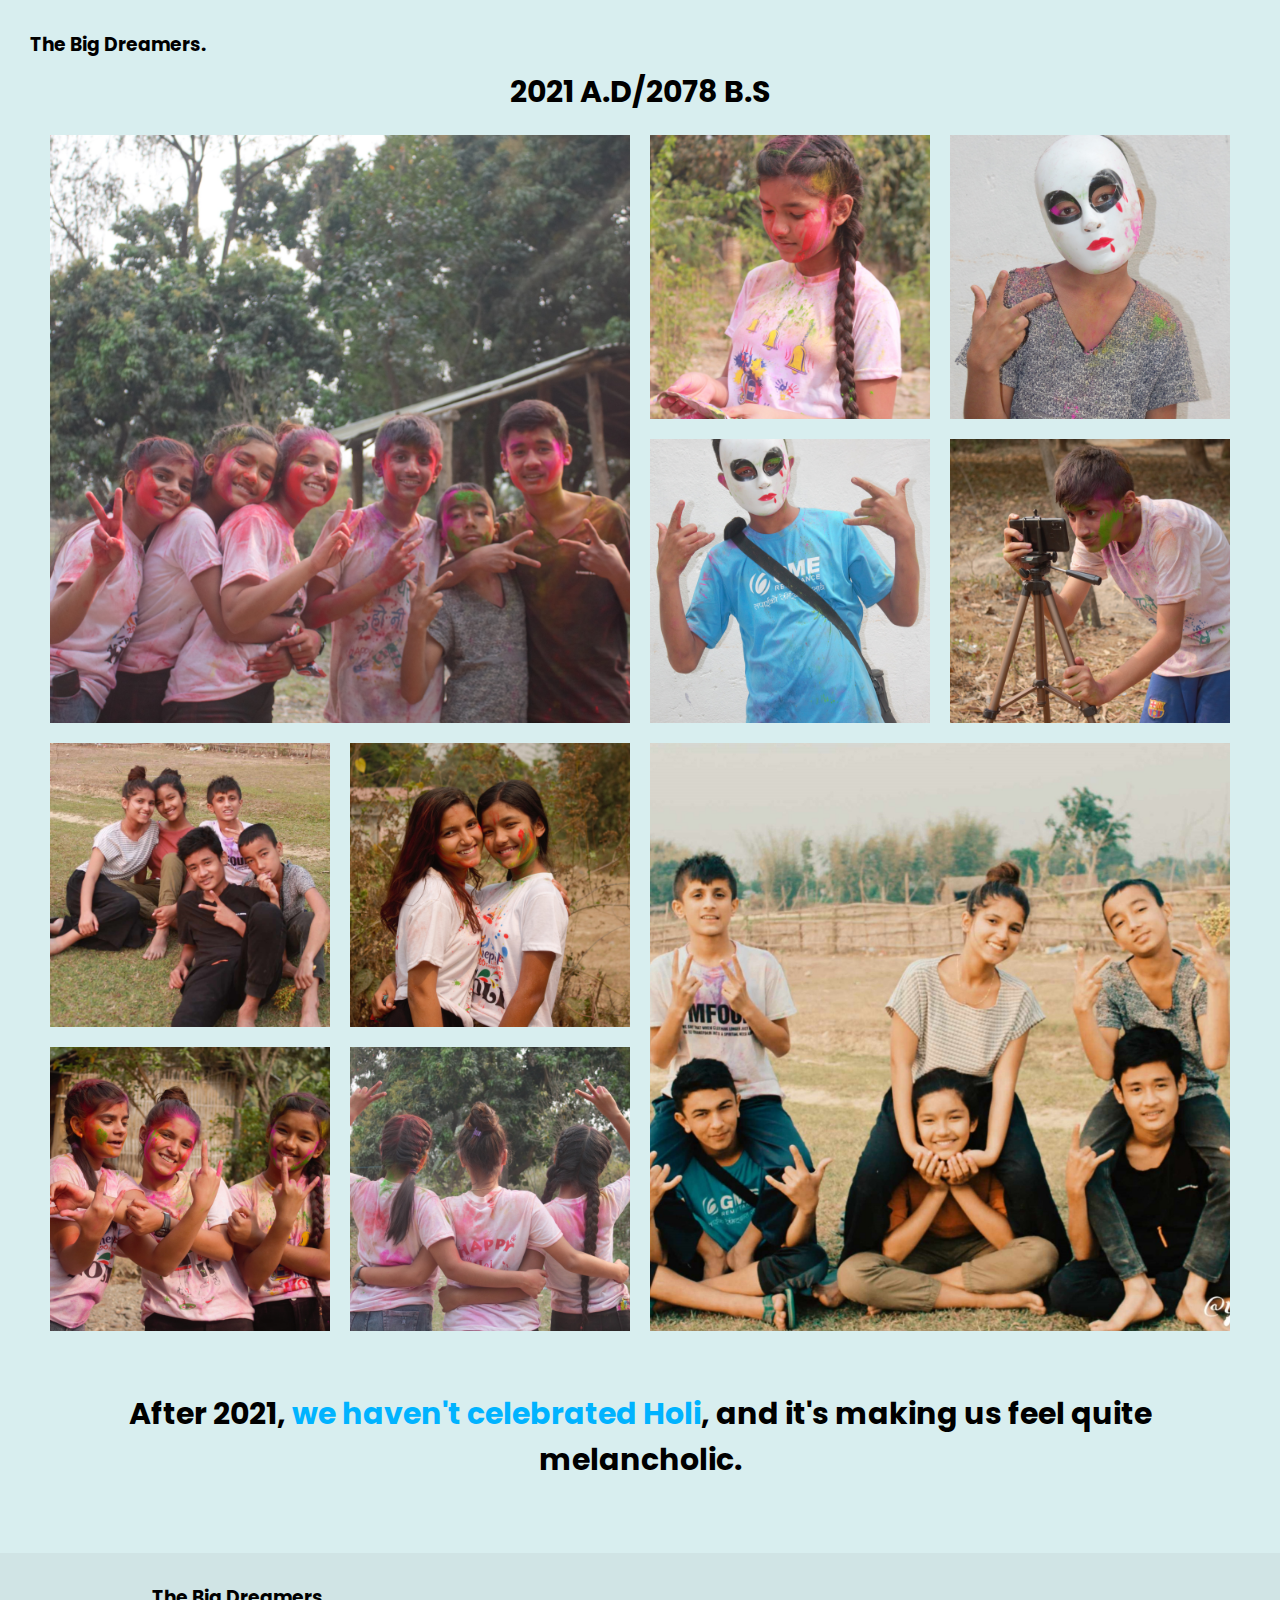
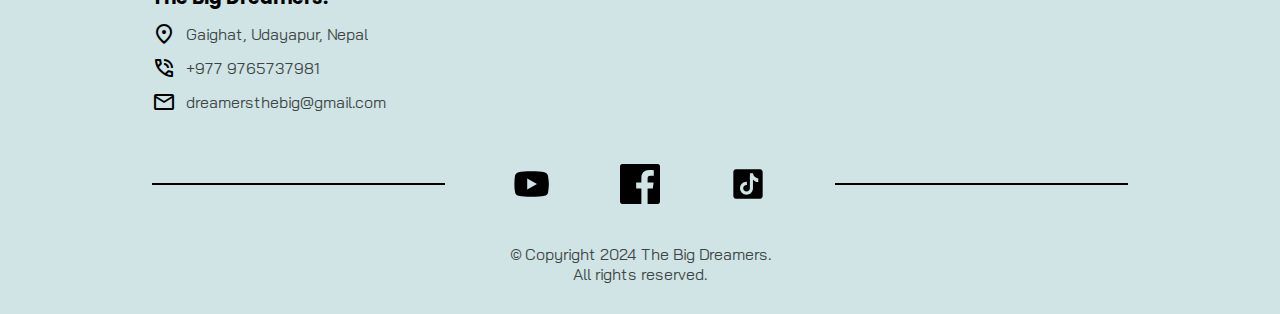
<file: gallery/Holi/index.html>
<!DOCTYPE html>
<html lang="en">
<head>
    <meta charset="UTF-8">
    <meta name="viewport" content="width=device-width, initial-scale=1.0">
    <title>TBD | Holi</title>
    <link rel="stylesheet" href="style.css">
    <link rel="icon" type="images/jpg" href="logo.png">
    <link rel="stylesheet" href="https://fonts.googleapis.com/css2?family=Material+Symbols+Outlined:opsz,wght,FILL,GRAD@20..48,100..700,0..1,-50..200" />
    <link rel="preconnect" href="https://fonts.googleapis.com">
    <link rel="preconnect" href="https://fonts.gstatic.com" crossorigin>
    <link href="https://fonts.googleapis.com/css2?family=Bai+Jamjuree:ital,wght@0,200;0,300;0,400;0,500;0,600;0,700;1,200;1,300;1,400;1,500;1,600;1,700&family=Poppins:ital,wght@0,100;0,200;0,300;0,400;0,500;0,600;0,700;0,800;0,900;1,100;1,200;1,300;1,400;1,500;1,600;1,700;1,800;1,900&family=Titan+One&display=swap" rel="stylesheet">
</head>

<body>
    <!-- Header Section -->
    <header>
        <h3 class="logo"><a href="../../index.html">the big dreamers.</a></h3>
    </header>

    <main>
        <div class="container container1" id="2021">
            <p class="heading sectionHeading">2021 A.D/2078 B.S</p>
            <div class="gallerySection">
                <div class="collage collage1">
                    <div class="imageSection imageSection1">
                        <img src="images/1.jpg" alt="" class="image">
                        <div class="labelSection">
                            <p class="heading label">Group Photo</p>
                        </div>
                    </div>
                </div>
                <div class="collage collage2">
                    <div class="subCollage subCollage1">
                        <div class="imageSection">
                            <img src="images/2.jpg" alt="" class="image">
                            <div class="labelSection">
                                <p class="heading label">Yuna Thapa</p>
                            </div>
                        </div>
                        <div class="imageSection">
                            <img src="images/3.jpg" alt="" class="image">
                            <div class="labelSection">
                                <p class="heading label">Sandesh Basnet</p>
                            </div>
                        </div>
                    </div>
                    <div class="subCollage subCollage2">
                        <div class="imageSection">
                            <img src="images/4.jpg" alt="" class="image">
                            <div class="labelSection">
                                <p class="heading label">Sagar Ghimire</p>
                            </div>
                        </div>
                        <div class="imageSection">
                            <img src="images/5.jpg" alt="" class="image">
                            <div class="labelSection">
                                <p class="heading label">Rahul Jha</p>
                            </div>
                        </div>
                    </div>
                </div>
                <div class="collage collage3">
                    <div class="subCollage subCollage3">
                        <div class="imageSection">
                            <img src="images/6.jpg" alt="" class="image">
                            <div class="labelSection">
                                <p class="heading label">Group Photo</p>
                            </div>
                        </div>
                        <div class="imageSection">
                            <img src="images/7.jpg" alt="" class="image">
                            <div class="labelSection">
                                <p class="heading label">Kritika & Yuna</p>
                            </div>
                        </div>
                    </div>
                    <div class="subCollage subCollage4">
                        <div class="imageSection">
                            <img src="images/8.jpg" alt="" class="image">
                            <div class="labelSection">
                                <p class="heading label">Prakriti, Kritika & Yuna</p>
                            </div>
                        </div>
                        <div class="imageSection">
                            <img src="images/9.jpg" alt="" class="image">
                            <div class="labelSection">
                                <p class="heading label">Prakriti, Kritika & Yuna</p>
                            </div>
                        </div>
                    </div>
                </div>
                <div class="collage collage4">
                    <div class="imageSection imageSection1">
                        <img src="images/10.jpg" alt="" class="image">
                        <div class="labelSection">
                            <p class="heading label">Group Photo</p>
                        </div>
                    </div>
                </div>
            </div>
        </div>
        <div class="container container2">
            <div class="marginTop"></div>
            <p class="heading sectionHeading">
                After 2021, <span class="highlight">we haven't celebrated Holi</span>, 
                and it's making us feel quite melancholic.
            </p>
        </div>
    </main>

    <!-- Footer Section -->
    <footer id="contactus">
        <div class="footerGroup">
            <div class="content contactSection">
                <h3 class="logo">the big dreamers.</h3>
                <div class="subcontent addressSection">
                    <div class="imageSection">
                        <span class="material-symbols-outlined">location_on</span>
                    </div>
                    <p class="para addressPara">Gaighat, Udayapur, Nepal</p>
                </div>
                <div class="subcontent phoneSection">
                    <div class="imageSection">
                        <span class="material-symbols-outlined">phone_in_talk</span>
                    </div>
                    <p class="para phonePara">+977 9765737981</p>
                </div>
                <div class="subcontent emailSection">
                    <div class="imageSection">
                        <span class="material-symbols-outlined">mail</span>
                    </div>
                    <p class="para emailPara">dreamersthebig@gmail.com</p>
                </div>
            </div>
        </div>
        <div class="content socialmediaSection">
            <hr>
            <a href="https://www.youtube.com/channel/UCbWh0duln1ohyKhiYauIE7g" class="socialLink" target="_blank">
                <div class="imageSection">
                    <img src="icon-youtube.svg" alt="" class="logo">
                </div>
            </a>
            <a href="https://www.facebook.com/profile.php?id=100089007491687" class="socialLink" target="_blank">
                <div class="imageSection">
                    <img src="icon-facebook.svg" alt="" class="logo">
                </div>
            </a>
            <a href="https://www.tiktok.com/@thebigdreamers10?lang=en" class="socialLink" target="_blank">
                <div class="imageSection">
                    <img src="icon-tiktok.svg" alt="" class="logo">
                </div>
            </a>
            <hr>
        </div>
        <div class="paraSection">
            <p class="para copyrightPara"><span class="copyrightLogo">&#169;</span>Copyright 2024 The Big Dreamers.</p>
            <p class="para rightsPara"> All rights reserved.</p>
        </div>
    </footer>
</body>
</html>
</file>
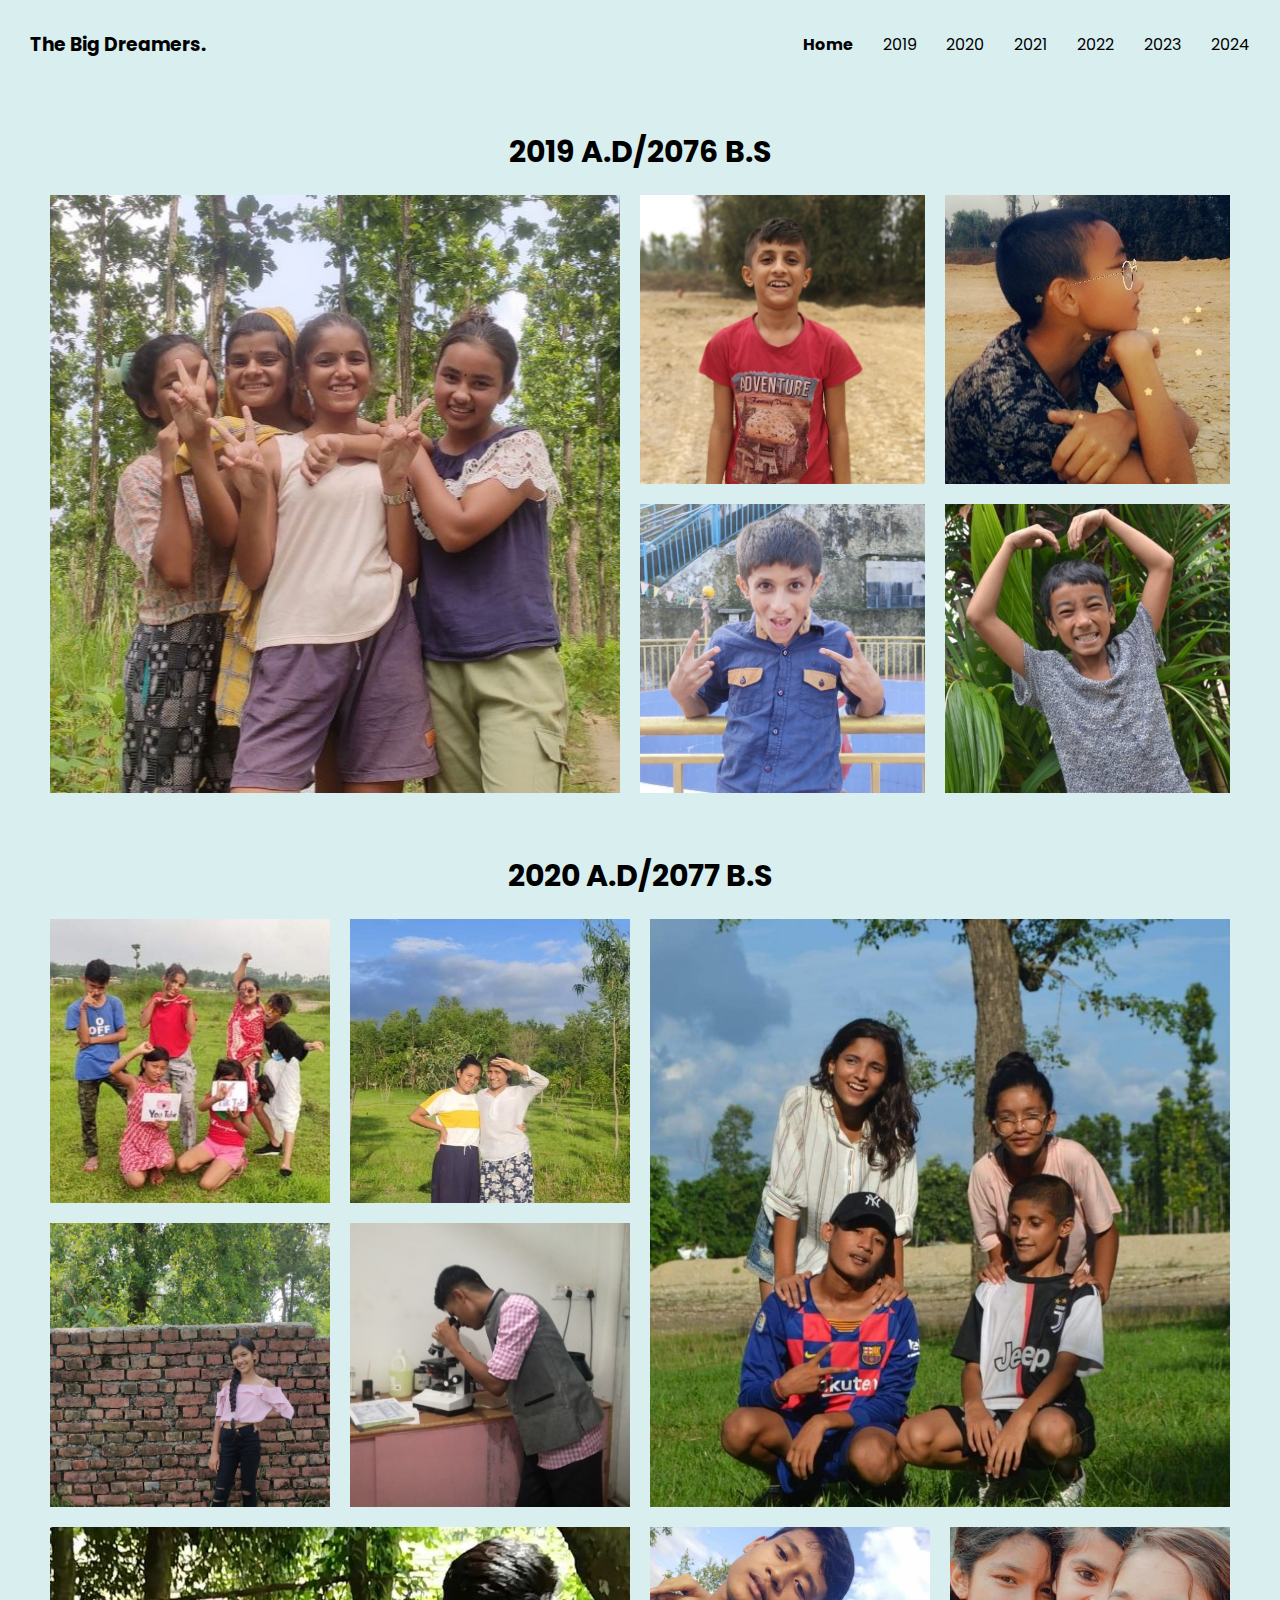
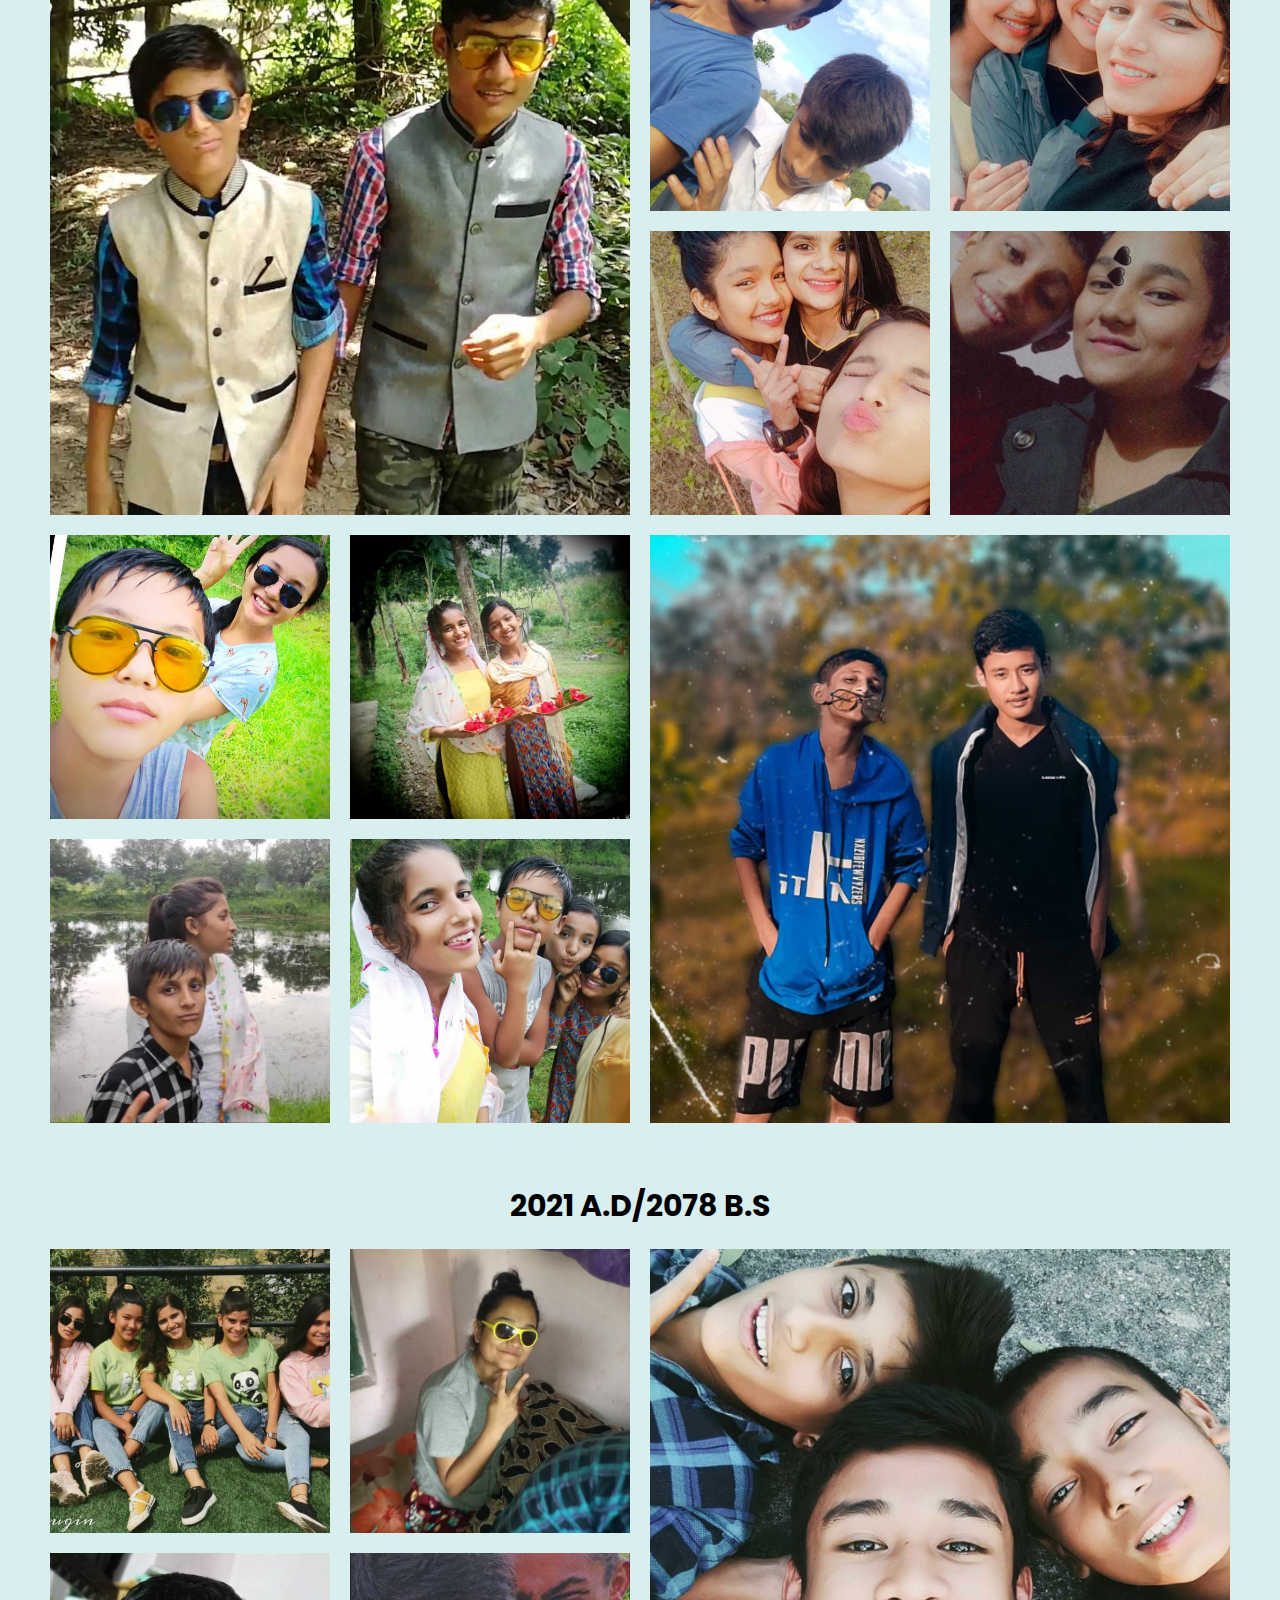
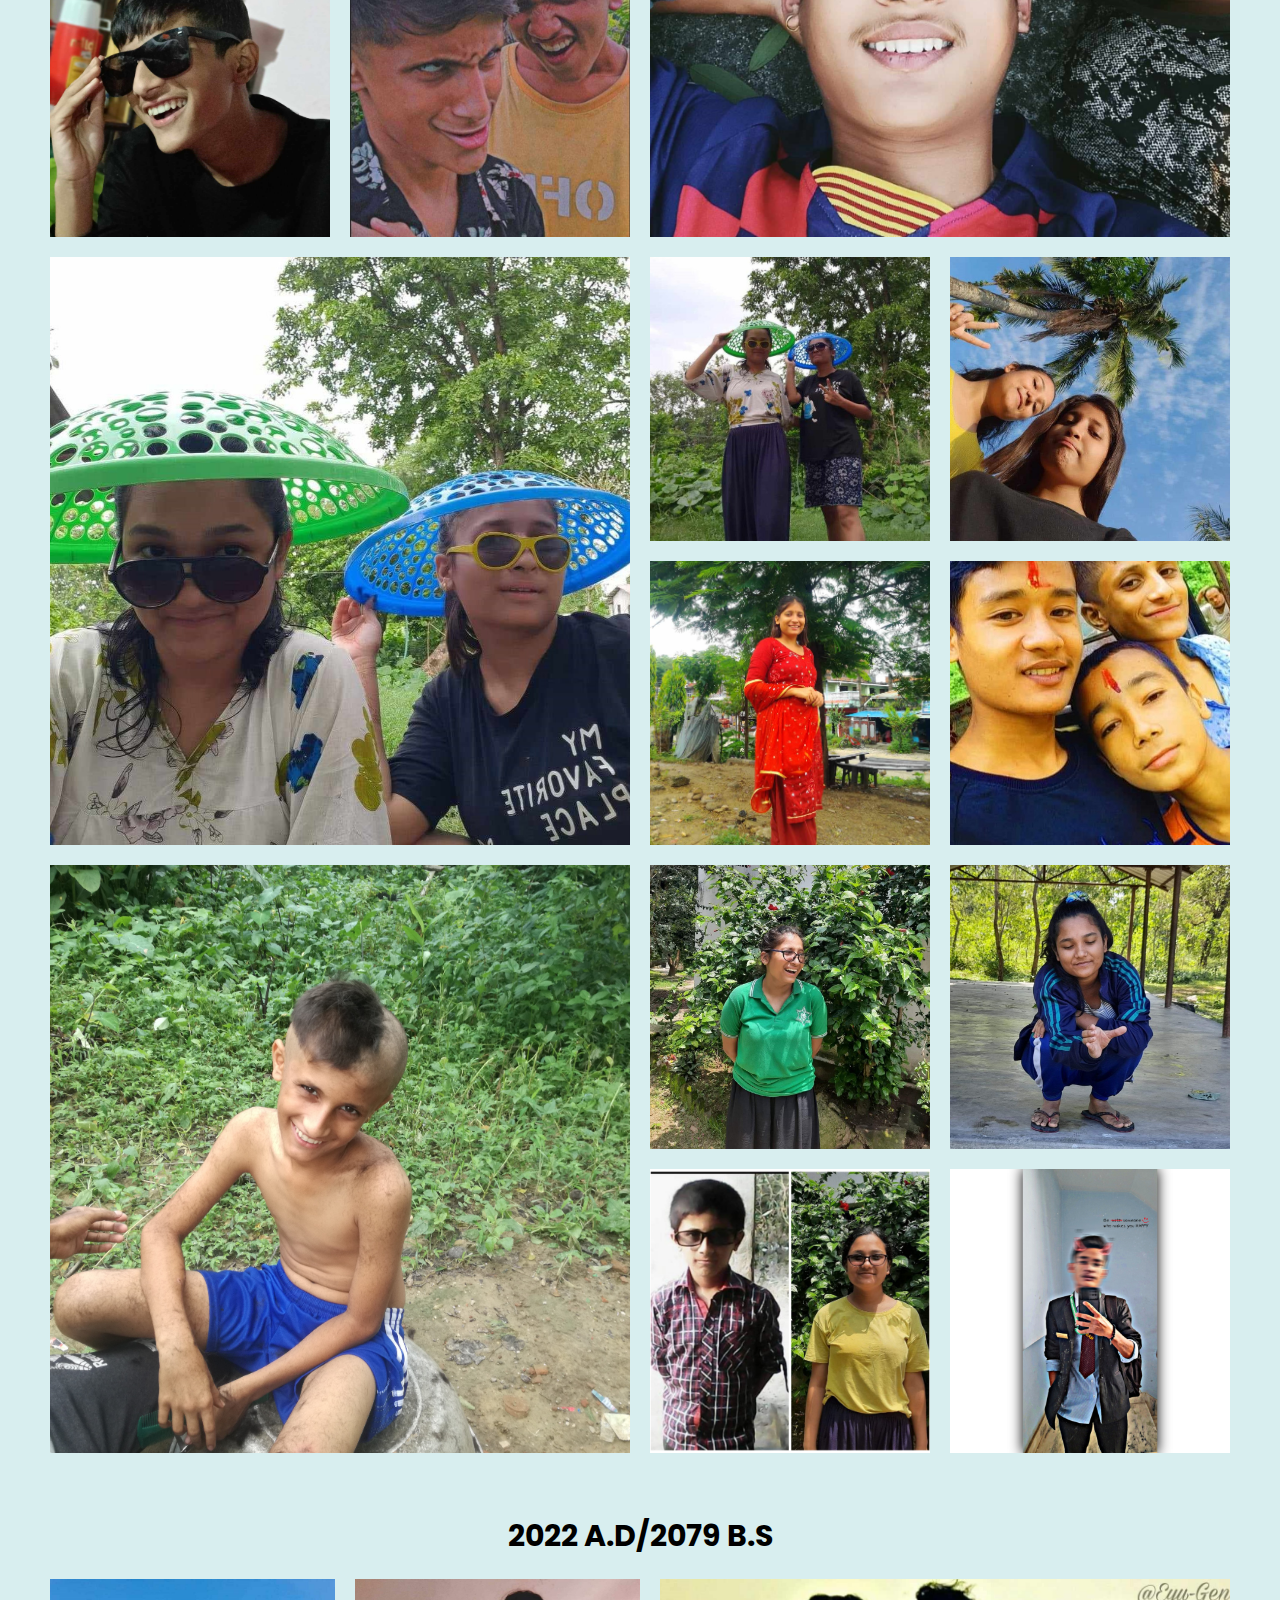
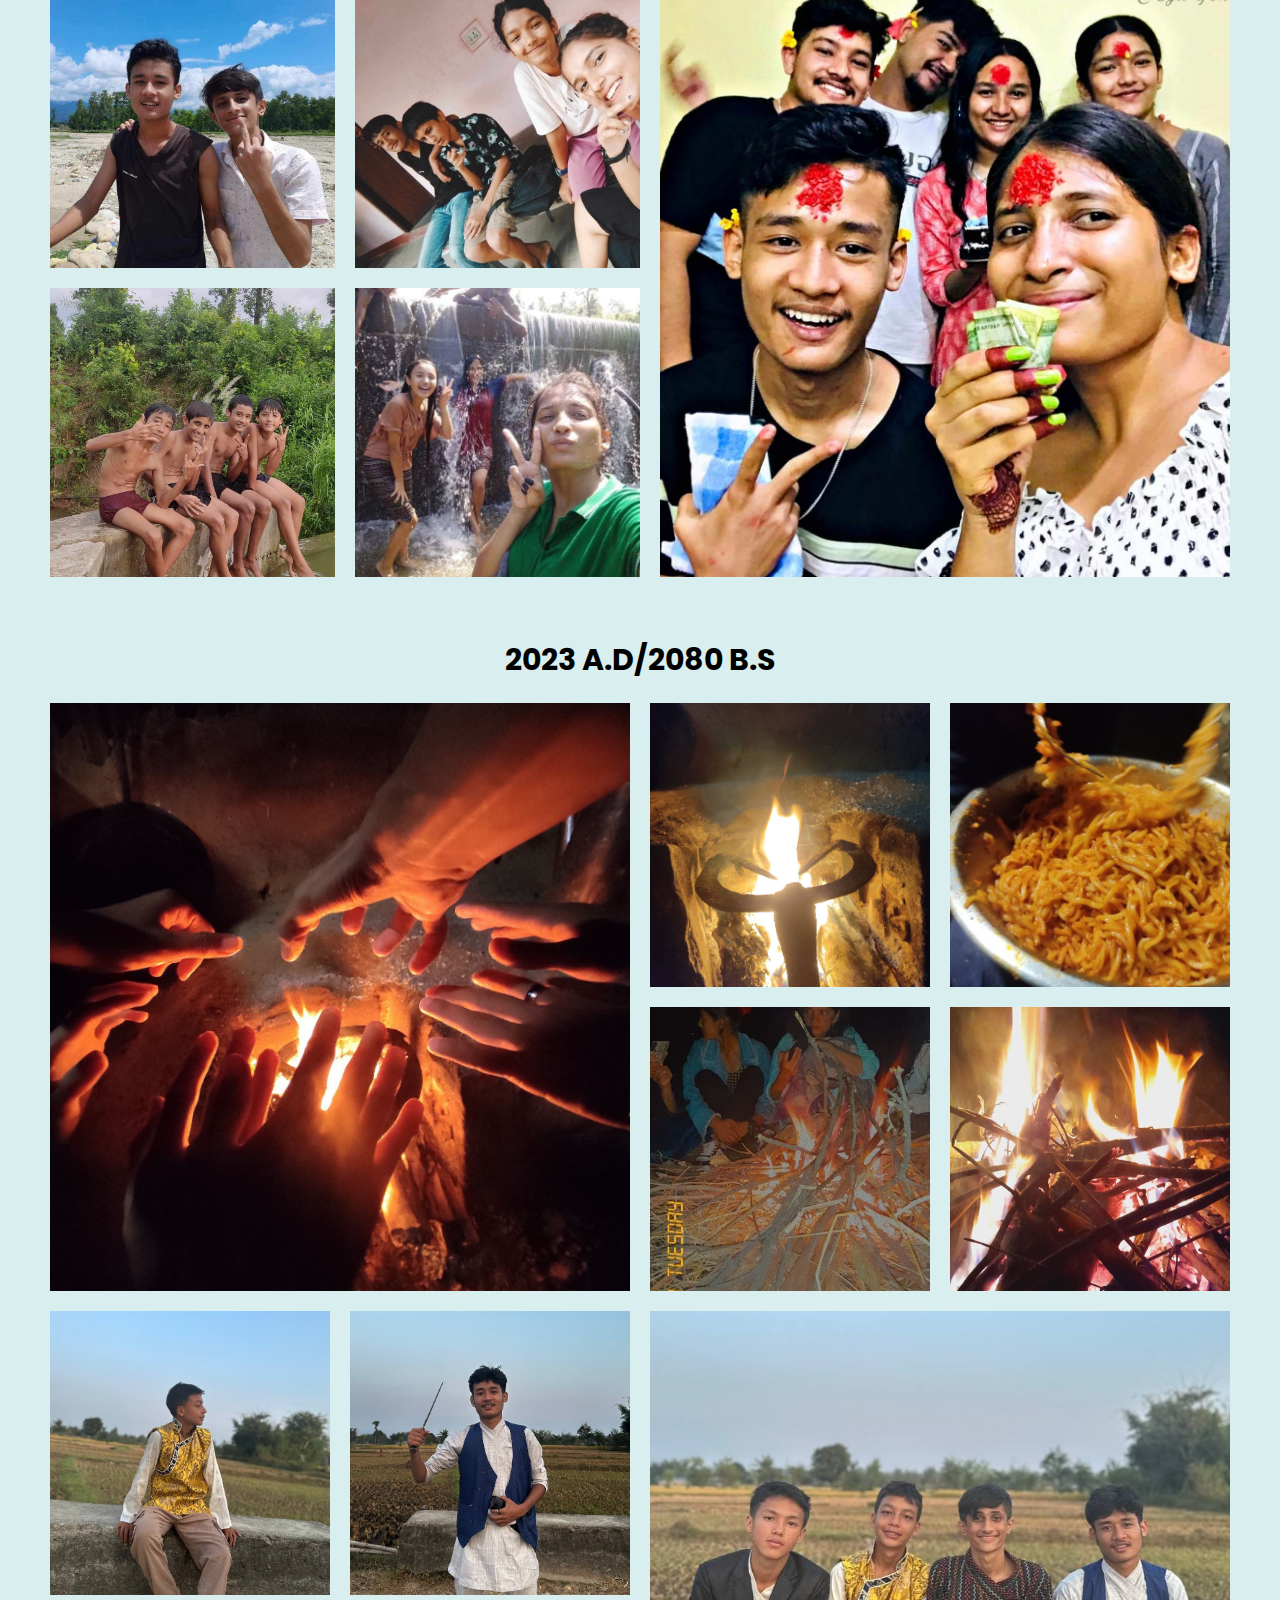
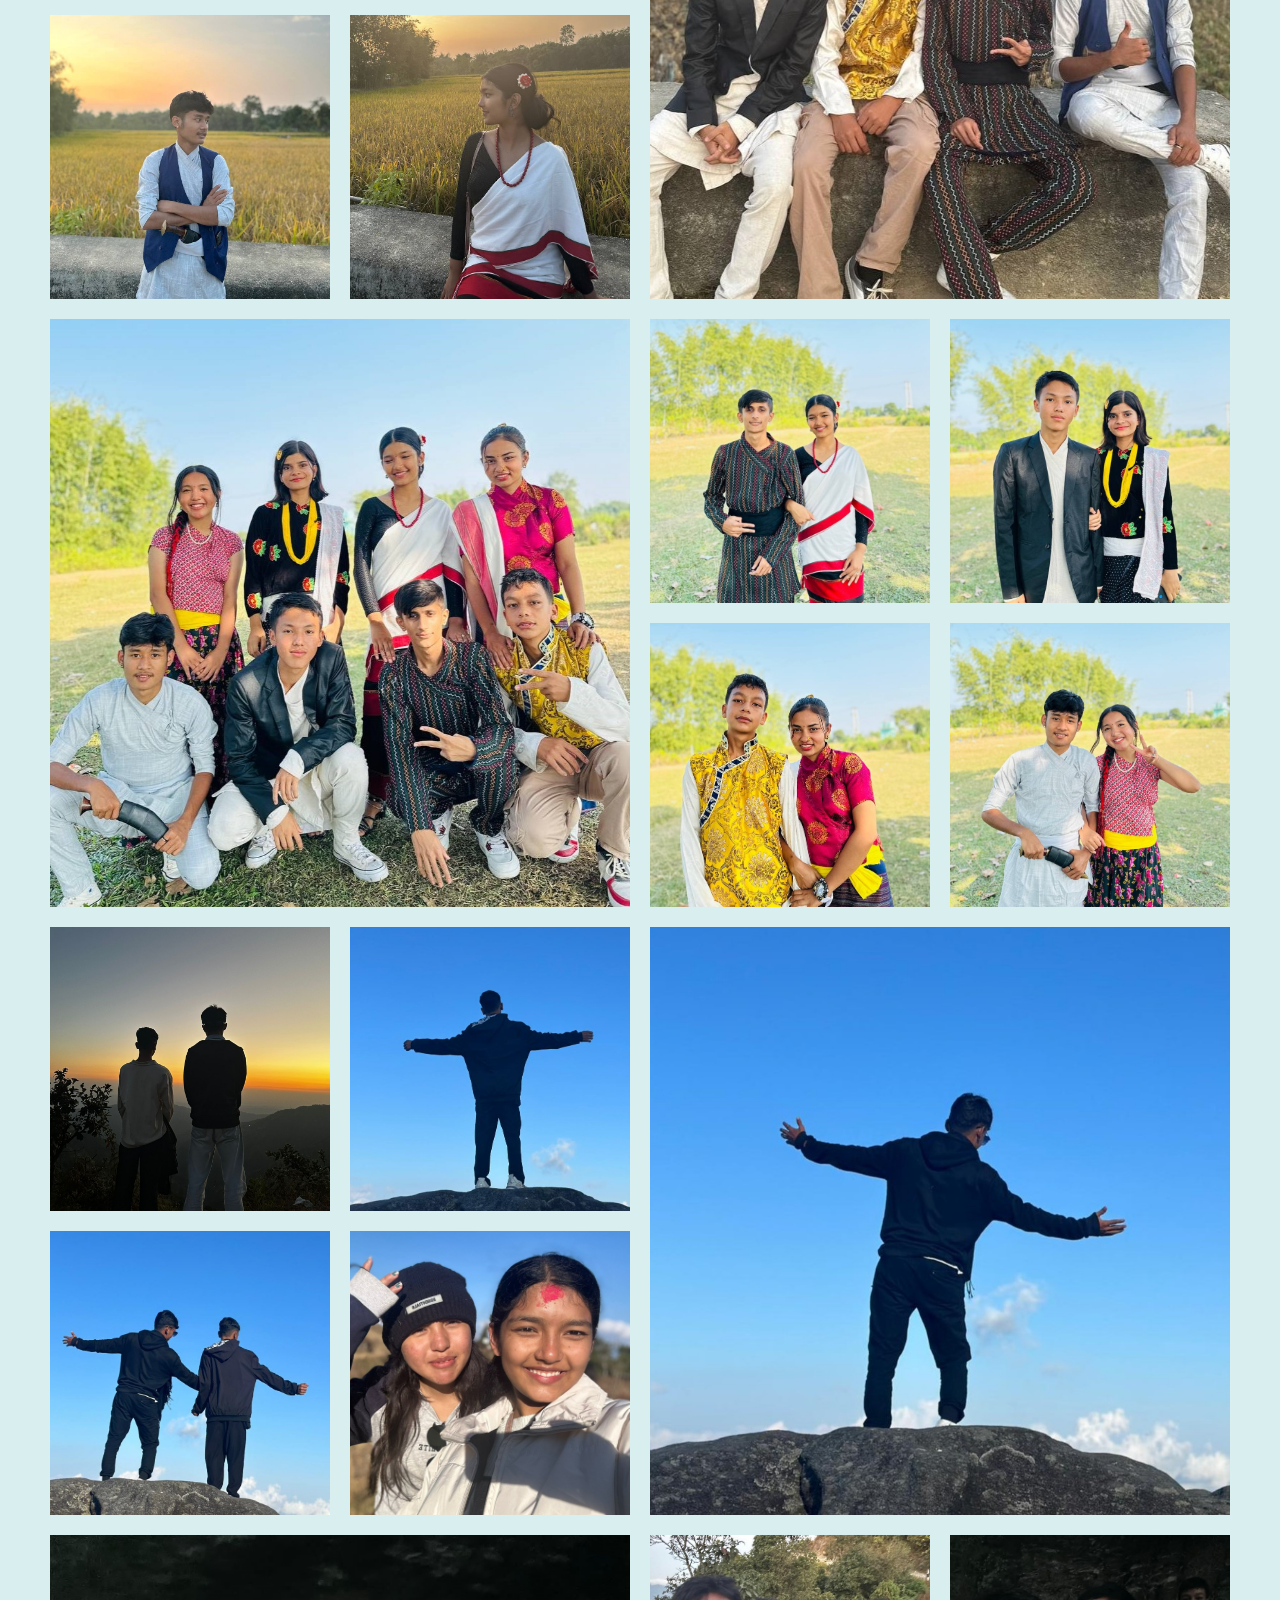
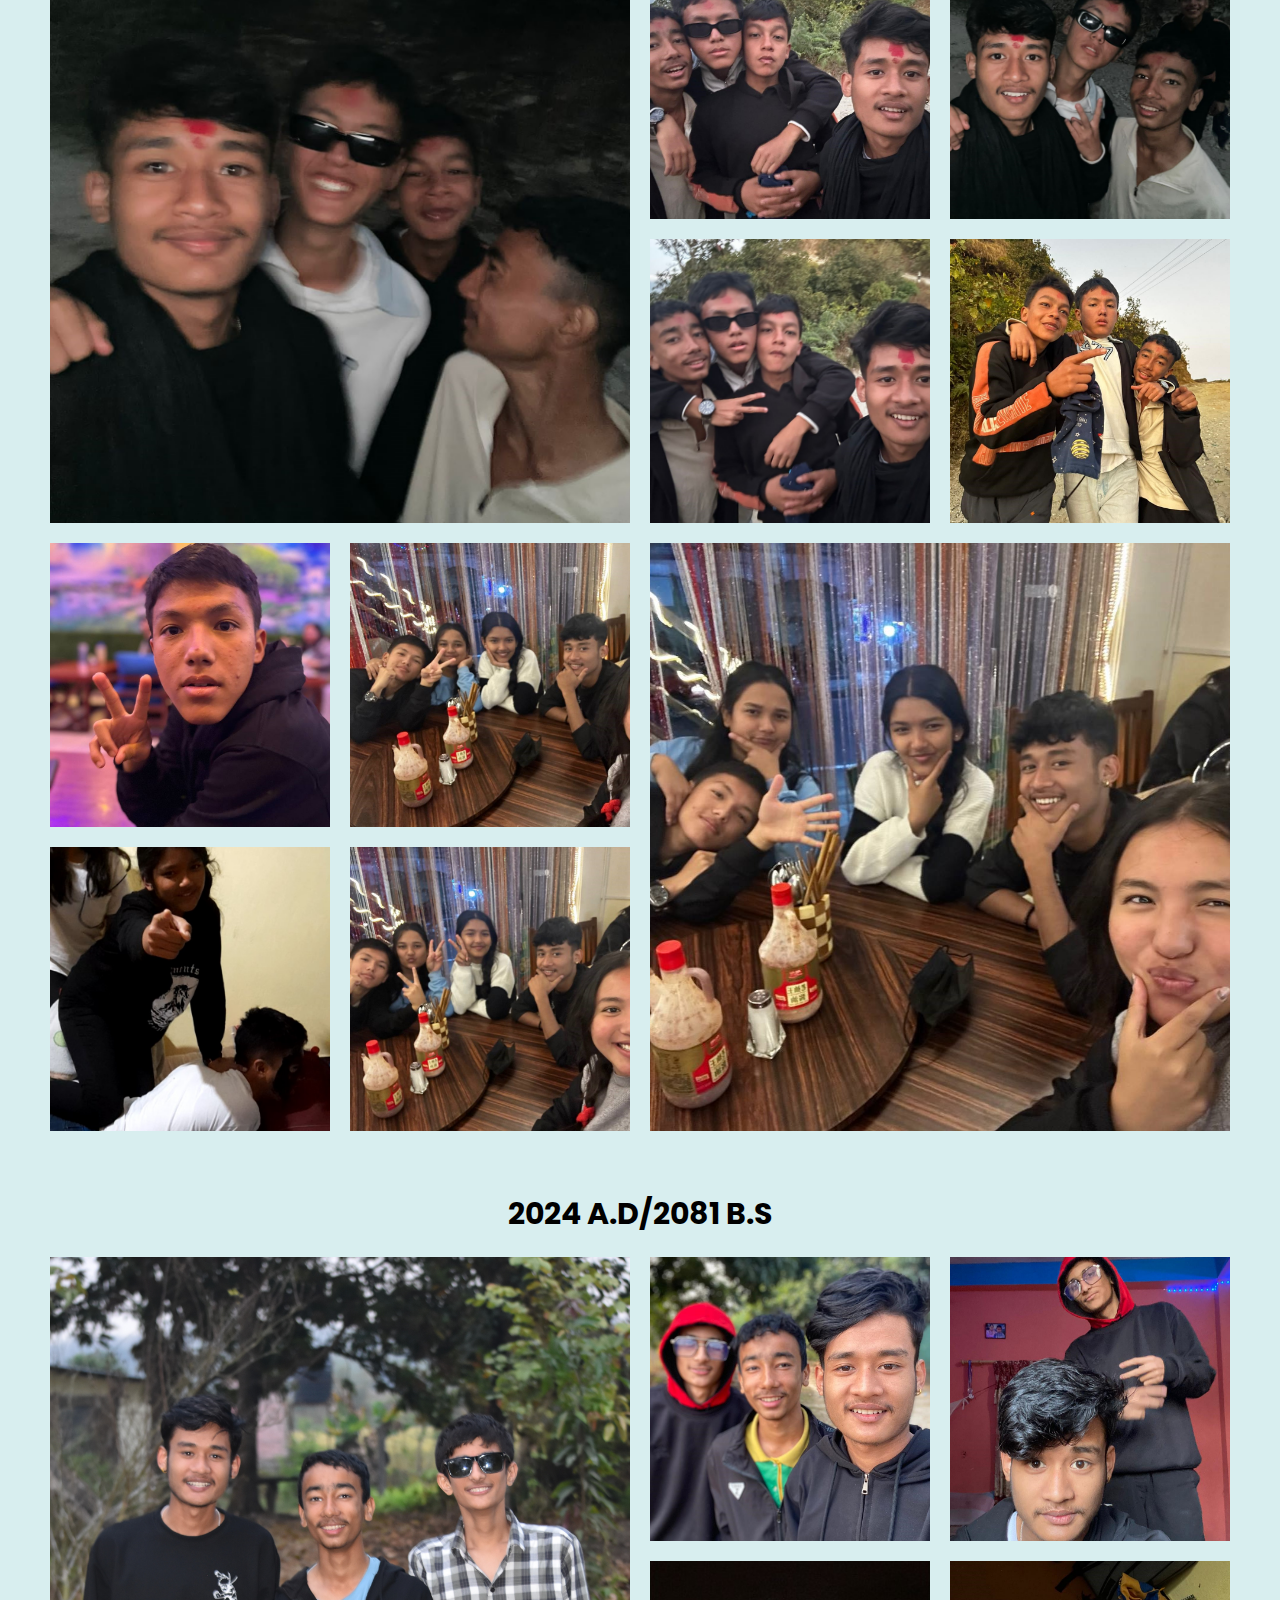
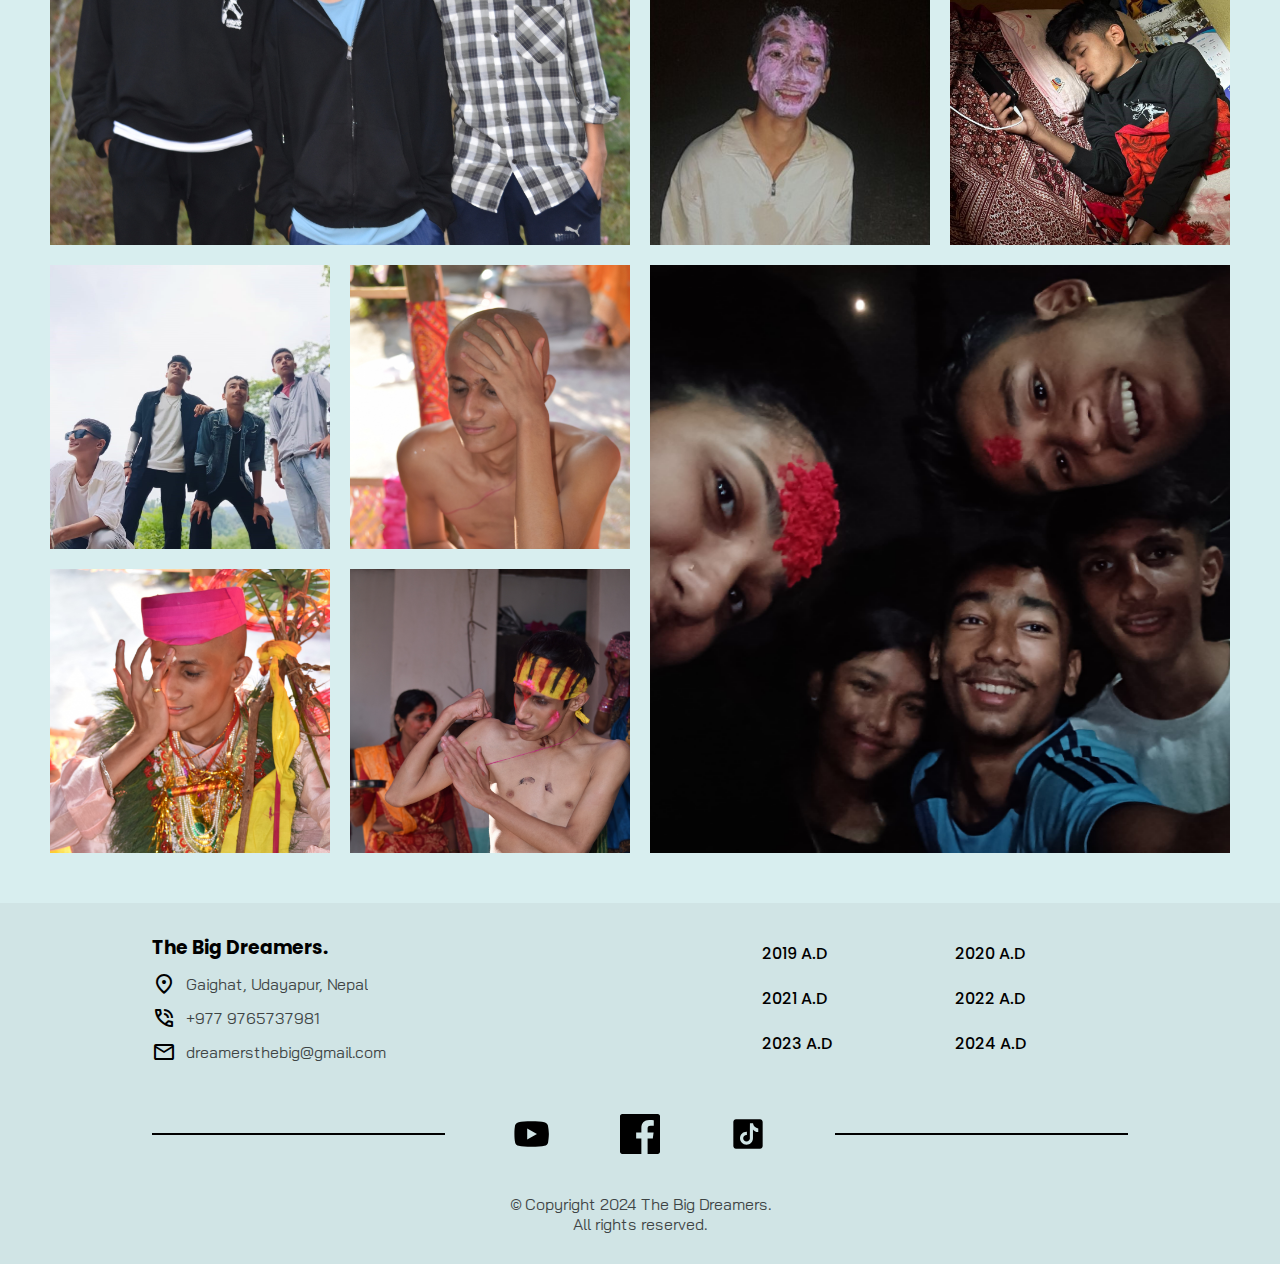
<file: gallery/Others/index.html>
<!DOCTYPE html>
<html lang="en">
<head>
    <meta charset="UTF-8">
    <meta name="viewport" content="width=device-width, initial-scale=1.0">
    <title>TBD | Others</title>
    <link rel="stylesheet" href="style.css">
    <link rel="icon" type="images/jpg" href="logo.png">
    <link rel="stylesheet" href="https://fonts.googleapis.com/css2?family=Material+Symbols+Outlined:opsz,wght,FILL,GRAD@20..48,100..700,0..1,-50..200" />
    <link rel="preconnect" href="https://fonts.googleapis.com">
    <link rel="preconnect" href="https://fonts.gstatic.com" crossorigin>
    <link href="https://fonts.googleapis.com/css2?family=Bai+Jamjuree:ital,wght@0,200;0,300;0,400;0,500;0,600;0,700;1,200;1,300;1,400;1,500;1,600;1,700&family=Poppins:ital,wght@0,100;0,200;0,300;0,400;0,500;0,600;0,700;0,800;0,900;1,100;1,200;1,300;1,400;1,500;1,600;1,700;1,800;1,900&family=Titan+One&display=swap" rel="stylesheet">
</head>

<body>
    <!-- Header Section -->
    <header>
        <h3 class="logo"><a href="../../index.html">the big dreamers.</a></h3>
        <nav>
            <a href="../../index.html" class="navItems"><b>Home</b></a>
            <a href="#2019" class="navItems">2019</a>
            <a href="#2020" class="navItems">2020</a>
            <a href="#2021" class="navItems">2021</a>
            <a href="#2022" class="navItems">2022</a>
            <a href="#2023" class="navItems">2023</a>
            <a href="#2024" class="navItems">2024</a>
        </nav>
    </header>

    <main>
        <div class="containe" id="2019">
            <div class="marginTop"></div>
            <p class="heading sectionHeading">2019 A.D/2076 B.S</p>
            <div class="gallerySection">
                <div class="collage">
                    <div class="imageSection imageSection1">
                        <img src="images/AD2019/1.jpg" alt="" class="image">
                        <div class="labelSection">
                            <p class="heading label">THE GIRLS</p>
                        </div>
                    </div>
                </div>
                <div class="collage">
                    <div class="subCollage">
                        <div class="imageSection">
                            <img src="images/AD2019/2.jpg" alt="" class="image">
                            <div class="labelSection">
                                <p class="heading label">Rahul Jha</p>
                            </div>
                        </div>
                        <div class="imageSection">
                            <img src="images/AD2019/3.jpg" alt="" class="image">
                            <div class="labelSection">
                                <p class="heading label">Sandesh Basnet</p>
                            </div>
                        </div>
                    </div>
                    <div class="subCollage">
                        <div class="imageSection">
                            <img src="images/AD2019/4.jpg" alt="" class="image">
                            <div class="labelSection">
                                <p class="heading label">Rahul Jha</p>
                            </div>
                        </div>
                        <div class="imageSection">
                            <img src="images/AD2019/5.jpg" alt="" class="image">
                            <div class="labelSection">
                                <p class="heading label">Sandesh Basnet</p>
                            </div>
                        </div>
                    </div>
                </div>
            </div>
        </div>
        <div class="container" id="2020">
            <div class="marginTop"></div>
            <p class="heading sectionHeading">2020 A.D/2077 B.S</p>
            <div class="gallerySection">
                <div class="collage">
                    <div class="subCollage">
                        <div class="imageSection imageSection2">
                            <img src="images/AD2020/1.jpeg" alt="" class="image">
                            <div class="labelSection">
                                <p class="heading label">Group Photo</p>
                            </div>
                        </div>
                        <div class="imageSection imageSection3">
                            <img src="images/AD2020/2.jpeg" alt="" class="image">
                            <div class="labelSection">
                                <p class="heading label">Yunika & Priyanka</p>
                            </div>
                        </div>
                    </div>
                    <div class="subCollage">
                        <div class="imageSection imageSectio41">
                            <img src="images/AD2020/3.jpg" alt="" class="image">
                            <div class="labelSection">
                                <p class="heading label">Yuna Thapa</p>
                            </div>
                        </div>
                        <div class="imageSection imageSection5">
                            <img src="images/AD2020/4.jpg" alt="" class="image">
                            <div class="labelSection">
                                <p class="heading label">Yugin Paudel</p>
                            </div>
                        </div>
                    </div>
                </div>
                <div class="collage">
                    <div class="imageSection imageSection1">
                        <img src="images/AD2020/5.jpeg" alt="" class="image">
                        <div class="labelSection">
                            <p class="heading label">Group Photo</p>
                        </div>
                    </div>
                </div>
                <div class="collage">
                    <div class="imageSection imageSection1">
                        <img src="images/AD2020/6.jpg" alt="" class="image">
                        <div class="labelSection">
                            <p class="heading label">Rahul & Yugin</p>
                        </div>
                    </div>
                </div>
                <div class="collage">
                    <div class="subCollage">
                        <div class="imageSection imageSection2">
                            <img src="images/AD2020/7.jpg" alt="" class="image">
                            <div class="labelSection">
                                <p class="heading label">Yugin & Rahul</p>
                            </div>
                        </div>
                        <div class="imageSection imageSection3">
                            <img src="images/AD2020/8.jpg" alt="" class="image">
                            <div class="labelSection">
                                <p class="heading label">Yuna, Kritika & Prakriti</p>
                            </div>
                        </div>
                    </div>
                    <div class="subCollage">
                        <div class="imageSection imageSectio41">
                            <img src="images/AD2020/9.jpg" alt="" class="image">
                            <div class="labelSection">
                                <p class="heading label">Yuna, Kritika & Prakriti</p>
                            </div>
                        </div>
                        <div class="imageSection imageSection5">
                            <img src="images/AD2020/10.jpg" alt="" class="image">
                            <div class="labelSection">
                                <p class="heading label">Rahul & Yunika</p>
                            </div>
                        </div>
                    </div>
                </div>
                <div class="collage">
                    <div class="subCollage">
                        <div class="imageSection imageSection2">
                            <img src="images/AD2020/11.jpg" alt="" class="image">
                            <div class="labelSection">
                                <p class="heading label">Dikshit & Dipti</p>
                            </div>
                        </div>
                        <div class="imageSection imageSection3">
                            <img src="images/AD2020/12.jpg" alt="" class="image">
                            <div class="labelSection">
                                <p class="heading label">Kritika & Yuna</p>
                            </div>
                        </div>
                    </div>
                    <div class="subCollage">
                        <div class="imageSection imageSectio41">
                            <img src="images/AD2020/13.jpg" alt="" class="image">
                            <div class="labelSection">
                                <p class="heading label">Rahul & Priyanka</p>
                            </div>
                        </div>
                        <div class="imageSection imageSection5">
                            <img src="images/AD2020/14.jpg" alt="" class="image">
                            <div class="labelSection">
                                <p class="heading label">Dikshit & THE GIRLS</p>
                            </div>
                        </div>
                    </div>
                </div>
                <div class="collage">
                    <div class="imageSection imageSection1">
                        <img src="images/AD2020/15.jpg" alt="" class="image">
                        <div class="labelSection">
                            <p class="heading label">Rahul & Yugin</p>
                        </div>
                    </div>
                </div>
            </div>
        </div>
        <div class="container" id="2021">
            <div class="marginTop"></div>
            <p class="heading sectionHeading">2021 A.D/2078 B.S</p>
            <div class="gallerySection">
                <div class="collage">
                    <div class="subCollage">
                        <div class="imageSection imageSection2">
                            <img src="images/AD2021/1.jpg" alt="" class="image">
                            <div class="labelSection">
                                <p class="heading label">THE GIRLS</p>
                            </div>
                        </div>
                        <div class="imageSection imageSection3">
                            <img src="images/AD2021/2.jpg" alt="" class="image">
                            <div class="labelSection">
                                <p class="heading label">Yunika Thapa</p>
                            </div>
                        </div>
                    </div>
                    <div class="subCollage">
                        <div class="imageSection imageSectio41">
                            <img src="images/AD2021/3.jpg" alt="" class="image">
                            <div class="labelSection">
                                <p class="heading label">Rahul Jha</p>
                            </div>
                        </div>
                        <div class="imageSection imageSection5">
                            <img src="images/AD2021/4.jpg" alt="" class="image">
                            <div class="labelSection">
                                <p class="heading label">Rahul & Sagar</p>
                            </div>
                        </div>
                    </div>
                </div>
                <div class="collage">
                    <div class="imageSection imageSection1">
                        <img src="images/AD2021/5.jpg" alt="" class="image">
                        <div class="labelSection">
                            <p class="heading label">TRIO</p>
                        </div>
                    </div>
                </div>
                <div class="collage">
                    <div class="imageSection imageSection1">
                        <img src="images/AD2021/6.jpg" alt="" class="image">
                        <div class="labelSection">
                            <p class="heading label">Yunika & Priyanka</p>
                        </div>
                    </div>
                </div>
                <div class="collage">
                    <div class="subCollage">
                        <div class="imageSection imageSection2">
                            <img src="images/AD2021/7.jpg" alt="" class="image">
                            <div class="labelSection">
                                <p class="heading label">Yunika & Priyanka</p>
                            </div>
                        </div>
                        <div class="imageSection imageSection3">
                            <img src="images/AD2021/8.jpg" alt="" class="image">
                            <div class="labelSection">
                                <p class="heading label">Yunika & Priyanka</p>
                            </div>
                        </div>
                    </div>
                    <div class="subCollage">
                        <div class="imageSection imageSectio41">
                            <img src="images/AD2021/9.jpg" alt="" class="image">
                            <div class="labelSection">
                                <p class="heading label">Priyaka Jha</p>
                            </div>
                        </div>
                        <div class="imageSection imageSection5">
                            <img src="images/AD2021/10.jpg" alt="" class="image">
                            <div class="labelSection">
                                <p class="heading label">TRIO</p>
                            </div>
                        </div>
                    </div>
                </div>
                <div class="collage">
                    <div class="imageSection imageSection1">
                        <img src="images/AD2021/11.jpg" alt="" class="image">
                        <div class="labelSection">
                            <p class="heading label">Half Taklu Rahul Jha</p>
                        </div>
                    </div>
                </div>
                <div class="collage">
                    <div class="subCollage">
                        <div class="imageSection imageSection2">
                            <img src="images/AD2021/12.jpg" alt="" class="image">
                            <div class="labelSection">
                                <p class="heading label">Priyanka Jha</p>
                            </div>
                        </div>
                        <div class="imageSection imageSection3">
                            <img src="images/AD2021/13.jpg" alt="" class="image">
                            <div class="labelSection">
                                <p class="heading label">Yunika Thapa</p>
                            </div>
                        </div>
                    </div>
                    <div class="subCollage">
                        <div class="imageSection imageSectio41">
                            <img src="images/AD2021/14.jpg" alt="" class="image">
                            <div class="labelSection">
                                <p class="heading label">Rahul Jha & Yunika Thapa</p>
                            </div>
                        </div>
                        <div class="imageSection imageSection5">
                            <img src="images/AD2021/15.jpg" alt="" class="image">
                            <div class="labelSection">
                                <p class="heading label">Yugin Paudel</p>
                            </div>
                        </div>
                    </div>
                </div>
            </div>
        </div>
        <div class="container" id="2022">
            <div class="marginTop"></div>
            <p class="heading sectionHeading">2022 A.D/2079 B.S</p>
            <div class="gallerySection">
                <div class="collage">
                    <div class="subCollage">
                        <div class="imageSection">
                            <img src="images/AD2022/1.jpg" alt="" class="image">
                            <div class="labelSection">
                                <p class="heading label">Yugin & Rahul</p>
                            </div>
                        </div>
                        <div class="imageSection">
                            <img src="images/AD2022/2.jpg" alt="" class="image">
                            <div class="labelSection">
                                <p class="heading label">TBD org.</p>
                            </div>
                        </div>
                    </div>
                    <div class="subCollage">
                        <div class="imageSection">
                            <img src="images/AD2022/3.jpg" alt="" class="image">
                            <div class="labelSection">
                                <p class="heading label">THE BOYS</p>
                            </div>
                        </div>
                        <div class="imageSection">
                            <img src="images/AD2022/4.jpg" alt="" class="image">
                            <div class="labelSection">
                                <p class="heading label">THE GIRLS</p>
                            </div>
                        </div>
                    </div>
                </div>
                <div class="collage">
                    <div class="imageSection imageSection1">
                        <img src="images/AD2022/5.jpg" alt="" class="image">
                        <div class="labelSection">
                            <p class="heading label">Group Photo</p>
                        </div>
                    </div>
                </div>
            </div>
        </div>
        <div class="container" id="2023">
            <div class="marginTop"></div>
            <p class="heading sectionHeading">2023 A.D/2080 B.S</p>
            <div class="gallerySection">
                <div class="collage">
                    <div class="imageSection imageSection1">
                        <img src="images/AD2023/1.jpg" alt="" class="image">
                        <div class="labelSection">
                            <p class="heading label">Fire</p>
                        </div>
                    </div>
                </div>
                <div class="collage">
                    <div class="subCollage">
                        <div class="imageSection imageSection2">
                            <img src="images/AD2023/2.jpg" alt="" class="image">
                            <div class="labelSection">
                                <p class="heading label">Fire</p>
                            </div>
                        </div>
                        <div class="imageSection imageSection3">
                            <img src="images/AD2023/3.jpg" alt="" class="image">
                            <div class="labelSection">
                                <p class="heading label">Noodles</p>
                            </div>
                        </div>
                    </div>
                    <div class="subCollage">
                        <div class="imageSection imageSectio41">
                            <img src="images/AD2023/4.jpg" alt="" class="image">
                            <div class="labelSection">
                                <p class="heading label">Fire</p>
                            </div>
                        </div>
                        <div class="imageSection imageSection5">
                            <img src="images/AD2023/5.png" alt="" class="image">
                            <div class="labelSection">
                                <p class="heading label">Fire</p>
                            </div>
                        </div>
                    </div>
                </div>

                <div class="collage">
                    <div class="subCollage">
                        <div class="imageSection imageSection2">
                            <img src="images/AD2023/6.jpg" alt="" class="image">
                            <div class="labelSection">
                                <p class="heading label">Prashant Bastola</p>
                            </div>
                        </div>
                        <div class="imageSection imageSection3">
                            <img src="images/AD2023/7.jpg" alt="" class="image">
                            <div class="labelSection">
                                <p class="heading label">Yugin Paudel</p>
                            </div>
                        </div>
                    </div>
                    <div class="subCollage">
                        <div class="imageSection imageSectio41">
                            <img src="images/AD2023/8.jpeg" alt="" class="image">
                            <div class="labelSection">
                                <p class="heading label">Yugin Paudel</p>
                            </div>
                        </div>
                        <div class="imageSection imageSection5">
                            <img src="images/AD2023/9.jpg" alt="" class="image">
                            <div class="labelSection">
                                <p class="heading label">Yuna Thapa</p>
                            </div>
                        </div>
                    </div>
                </div>
                <div class="collage">
                    <div class="imageSection imageSection1">
                        <img src="images/AD2023/10.jpg" alt="" class="image">
                        <div class="labelSection">
                            <p class="heading label">THE BOYS</p>
                        </div>
                    </div>
                </div>

                <div class="collage">
                    <div class="imageSection imageSection1">
                        <img src="images/AD2023/11.jpg" alt="" class="image">
                        <div class="labelSection">
                            <p class="heading label">Group Photo</p>
                        </div>
                    </div>
                </div>
                <div class="collage">
                    <div class="subCollage">
                        <div class="imageSection imageSection2">
                            <img src="images/AD2023/12.jpg" alt="" class="image">
                            <div class="labelSection">
                                <p class="heading label">Rahul & Yuna</p>
                            </div>
                        </div>
                        <div class="imageSection imageSection3">
                            <img src="images/AD2023/13.jpg" alt="" class="image">
                            <div class="labelSection">
                                <p class="heading label">Dikshit & Prakriti</p>
                            </div>
                        </div>
                    </div>
                    <div class="subCollage">
                        <div class="imageSection imageSectio41">
                            <img src="images/AD2023/14.jpg" alt="" class="image">
                            <div class="labelSection">
                                <p class="heading label">Prashant & Puja</p>
                            </div>
                        </div>
                        <div class="imageSection imageSection5">
                            <img src="images/AD2023/15.jpg" alt="" class="image">
                            <div class="labelSection">
                                <p class="heading label">Yugin & Dipti</p>
                            </div>
                        </div>
                    </div>
                </div>

                <div class="collage">
                    <div class="subCollage">
                        <div class="imageSection imageSection2">
                            <img src="images/AD2023/16.jpg" alt="" class="image">
                            <div class="labelSection">
                                <p class="heading label">Sandesh & Dikshit</p>
                            </div>
                        </div>
                        <div class="imageSection imageSection3">
                            <img src="images/AD2023/17.jpg" alt="" class="image">
                            <div class="labelSection">
                                <p class="heading label">Sandesh Basnet</p>
                            </div>
                        </div>
                    </div>
                    <div class="subCollage">
                        <div class="imageSection imageSectio41">
                            <img src="images/AD2023/18.jpg" alt="" class="image">
                            <div class="labelSection">
                                <p class="heading label">Yugin & Sandesh</p>
                            </div>
                        </div>
                        <div class="imageSection imageSection5">
                            <img src="images/AD2023/19.jpg" alt="" class="image">
                            <div class="labelSection">
                                <p class="heading label">Yuna & Dipti</p>
                            </div>
                        </div>
                    </div>
                </div>
                <div class="collage">
                    <div class="imageSection imageSection1">
                        <img src="images/AD2023/20.jpg" alt="" class="image">
                        <div class="labelSection">
                            <p class="heading label">Yugin Paudel</p>
                        </div>
                    </div>
                </div>

                <div class="collage">
                    <div class="imageSection imageSection1">
                        <img src="images/AD2023/21.jpg" alt="" class="image">
                        <div class="labelSection">
                            <p class="heading label">THE BOYS</p>
                        </div>
                    </div>
                </div>
                <div class="collage">
                    <div class="subCollage">
                        <div class="imageSection imageSection2">
                            <img src="images/AD2023/22.jpg" alt="" class="image">
                            <div class="labelSection">
                                <p class="heading label">THE BOYS</p>
                            </div>
                        </div>
                        <div class="imageSection imageSection3">
                            <img src="images/AD2023/23.jpg" alt="" class="image">
                            <div class="labelSection">
                                <p class="heading label">THE BOYS</p>
                            </div>
                        </div>
                    </div>
                    <div class="subCollage">
                        <div class="imageSection imageSectio41">
                            <img src="images/AD2023/24.jpg" alt="" class="image">
                            <div class="labelSection">
                                <p class="heading label">THE BOYS</p>
                            </div>
                        </div>
                        <div class="imageSection imageSection5">
                            <img src="images/AD2023/25.jpg" alt="" class="image">
                            <div class="labelSection">
                                <p class="heading label">THE BOYS</p>
                            </div>
                        </div>
                    </div>
                </div>

                <div class="collage">
                    <div class="subCollage">
                        <div class="imageSection imageSection2">
                            <img src="images/AD2023/26.jpg" alt="" class="image">
                            <div class="labelSection">
                                <p class="heading label">Dikshit Rai</p>
                            </div>
                        </div>
                        <div class="imageSection imageSection3">
                            <img src="images/AD2023/27.jpg" alt="" class="image">
                            <div class="labelSection">
                                <p class="heading label">Group Photo</p>
                            </div>
                        </div>
                    </div>
                    <div class="subCollage">
                        <div class="imageSection imageSectio41">
                            <img src="images/AD2023/28.jpg" alt="" class="image">
                            <div class="labelSection">
                                <p class="heading label">Yuna, Yugin & Dipti</p>
                            </div>
                        </div>
                        <div class="imageSection imageSection5">
                            <img src="images/AD2023/29.jpg" alt="" class="image">
                            <div class="labelSection">
                                <p class="heading label">Group Photo</p>
                            </div>
                        </div>
                    </div>
                </div>
                <div class="collage">
                    <div class="imageSection imageSection1">
                        <img src="images/AD2023/30.jpg" alt="" class="image">
                        <div class="labelSection">
                            <p class="heading label">Group Photo</p>
                        </div>
                    </div>
                </div>
            </div>
        </div>
        <div class="container" id="2024">
            <div class="marginTop"></div>
            <p class="heading sectionHeading">2024 A.D/2081 B.S</p>
            <div class="gallerySection">
                <div class="collage">
                    <div class="imageSection imageSection1">
                        <img src="images/AD2024/1.jpeg" alt="" class="image">
                        <div class="labelSection">
                            <p class="heading label">TRIO</p>
                        </div>
                    </div>
                </div>
                <div class="collage">
                    <div class="subCollage">
                        <div class="imageSection imageSection2">
                            <img src="images/AD2024/2.jpg" alt="" class="image">
                            <div class="labelSection">
                                <p class="heading label">TRIO</p>
                            </div>
                        </div>
                        <div class="imageSection imageSection3">
                            <img src="images/AD2024/3.jpg" alt="" class="image">
                            <div class="labelSection">
                                <p class="heading label">DUO</p>
                            </div>
                        </div>
                    </div>
                    <div class="subCollage">
                        <div class="imageSection imageSectio41">
                            <img src="images/AD2024/4.jpg" alt="" class="image">
                            <div class="labelSection">
                                <p class="heading label">Sandesh Basnet</p>
                            </div>
                        </div>
                        <div class="imageSection imageSection5">
                            <img src="images/AD2024/5.jpg" alt="" class="image">
                            <div class="labelSection">
                                <p class="heading label">Yugin Paudel</p>
                            </div>
                        </div>
                    </div>
                </div>

                <div class="collage">
                    <div class="subCollage">
                        <div class="imageSection imageSection2">
                            <img src="images/AD2024/6.jpg" alt="" class="image">
                            <div class="labelSection">
                                <p class="heading label">Squad</p>
                            </div>
                        </div>
                        <div class="imageSection imageSection3">
                            <img src="images/AD2024/7.JPG" alt="" class="image">
                            <div class="labelSection">
                                <p class="heading label">Takla Rahul Jha 1</p>
                            </div>
                        </div>
                    </div>
                    <div class="subCollage">
                        <div class="imageSection imageSectio41">
                            <img src="images/AD2024/8.JPG" alt="" class="image">
                            <div class="labelSection">
                                <p class="heading label">Takla Rahul Jha 2</p>
                            </div>
                        </div>
                        <div class="imageSection imageSection5">
                            <img src="images/AD2024/9.JPG" alt="" class="image">
                            <div class="labelSection">
                                <p class="heading label">Takla Rahul Jha 3</p>
                            </div>
                        </div>
                    </div>
                </div>
                <div class="collage">
                    <div class="imageSection imageSection1">
                        <img src="images/AD2024/10.jpg" alt="" class="image">
                        <div class="labelSection">
                            <p class="heading label">Group Photo</p>
                        </div>
                    </div>
                </div>
            </div>
        </div>
    </main>

    <!-- Footer Section -->
    <footer id="contactus">
        <div class="footerGroup">
            <div class="content contactSection">
                <h3 class="logo">the big dreamers.</h3>
                <div class="subcontent addressSection">
                    <div class="imageSection">
                        <span class="material-symbols-outlined">location_on</span>
                    </div>
                    <p class="para addressPara">Gaighat, Udayapur, Nepal</p>
                </div>
                <div class="subcontent phoneSection">
                    <div class="imageSection">
                        <span class="material-symbols-outlined">phone_in_talk</span>
                    </div>
                    <p class="para phonePara">+977 9765737981</p>
                </div>
                <div class="subcontent emailSection">
                    <div class="imageSection">
                        <span class="material-symbols-outlined">mail</span>
                    </div>
                    <p class="para emailPara">dreamersthebig@gmail.com</p>
                </div>
            </div>
            <div class="content shortcutSection">
                <a href="#2019" class="footerItems">2019 A.D</a>
                <a href="#2020" class="footerItems">2020 A.D</a>
                <a href="#2021" class="footerItems">2021 A.D</a>
                <a href="#2022" class="footerItems">2022 A.D</a>
                <a href="#2023" class="footerItems">2023 A.D</a>
                <a href="#2024" class="footerItems">2024 A.D</a>
            </div>
        </div>
        <div class="content socialmediaSection">
            <hr>
            <a href="https://www.youtube.com/channel/UCbWh0duln1ohyKhiYauIE7g" class="socialLink" target="_blank">
                <div class="imageSection">
                    <img src="icon-youtube.svg" alt="" class="logo">
                </div>
            </a>
            <a href="https://www.facebook.com/profile.php?id=100089007491687" class="socialLink" target="_blank">
                <div class="imageSection">
                    <img src="icon-facebook.svg" alt="" class="logo">
                </div>
            </a>
            <a href="https://www.tiktok.com/@thebigdreamers10?lang=en" class="socialLink" target="_blank">
                <div class="imageSection">
                    <img src="icon-tiktok.svg" alt="" class="logo">
                </div>
            </a>
            <hr>
        </div>
        <div class="paraSection">
            <p class="para copyrightPara"><span class="copyrightLogo">&#169;</span>Copyright 2024 The Big Dreamers.</p>
            <p class="para rightsPara"> All rights reserved.</p>
        </div>
    </footer>
</body>
</html>
</file>
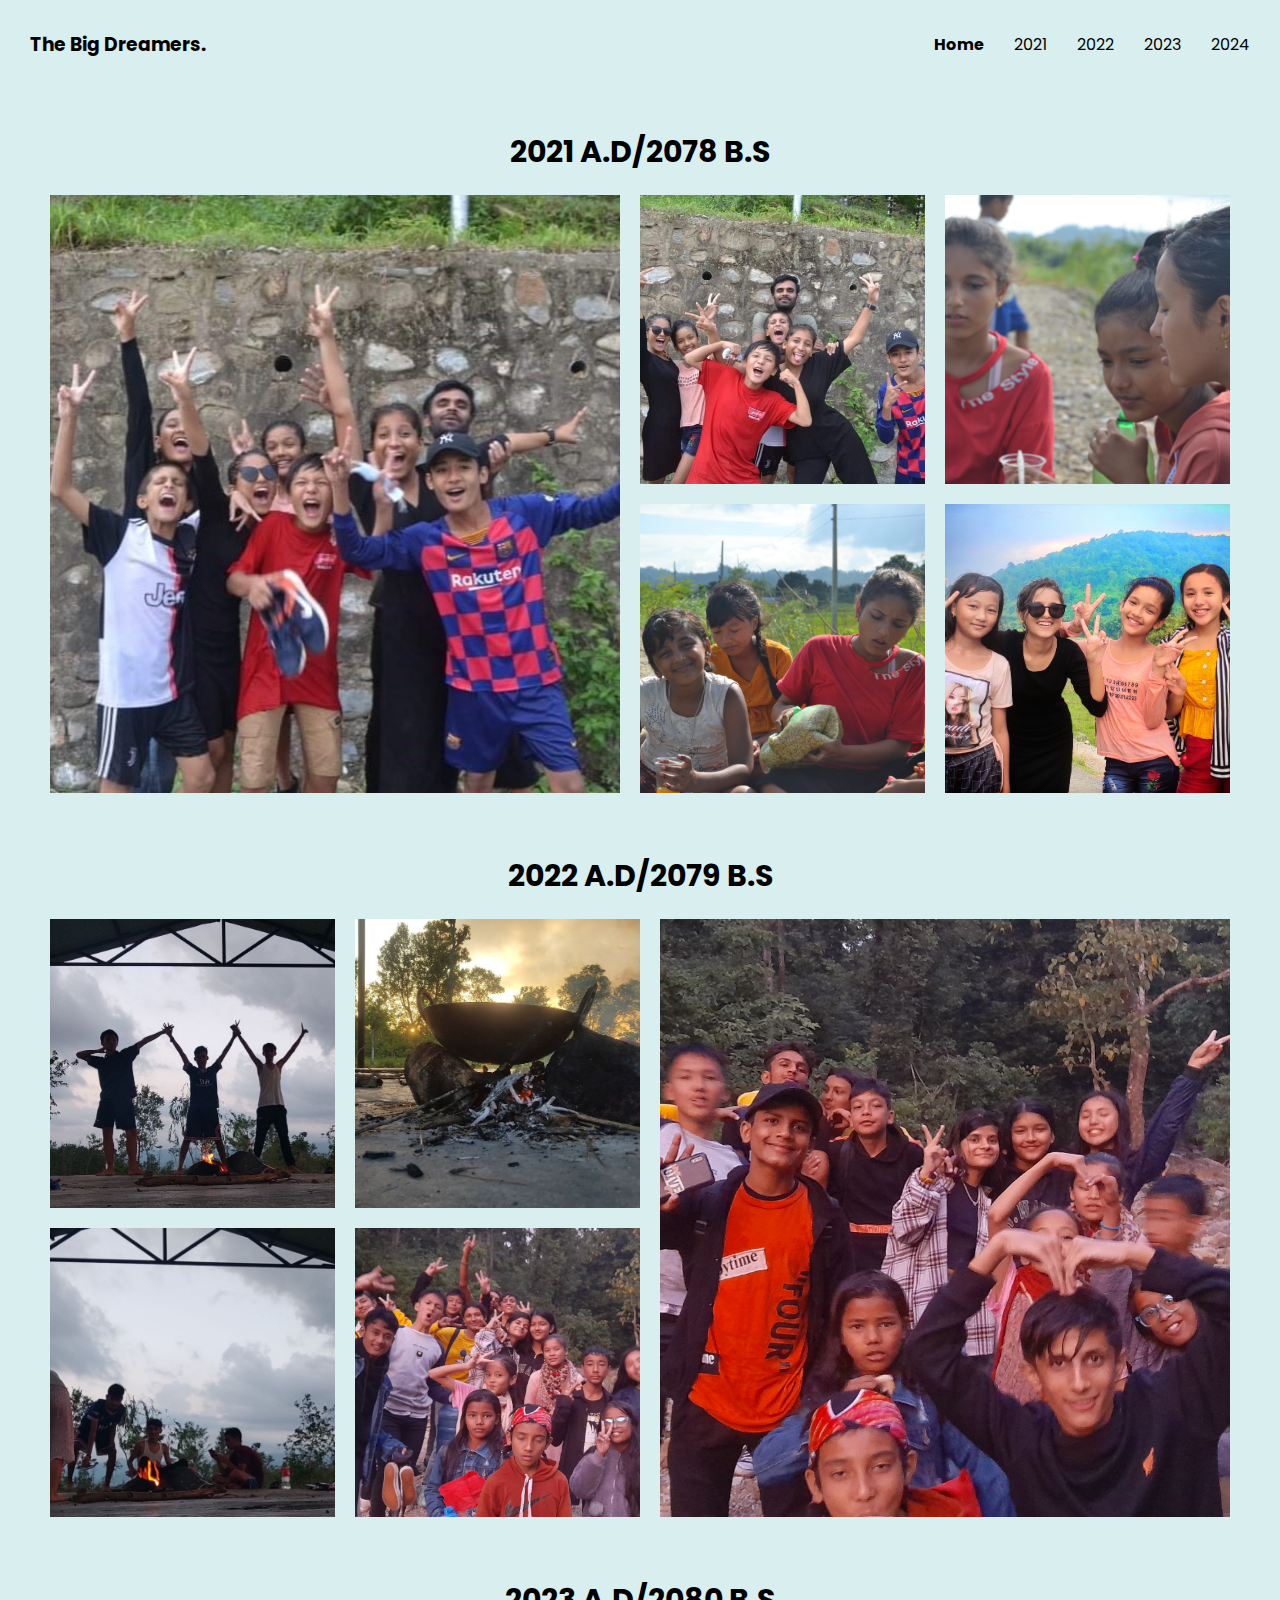
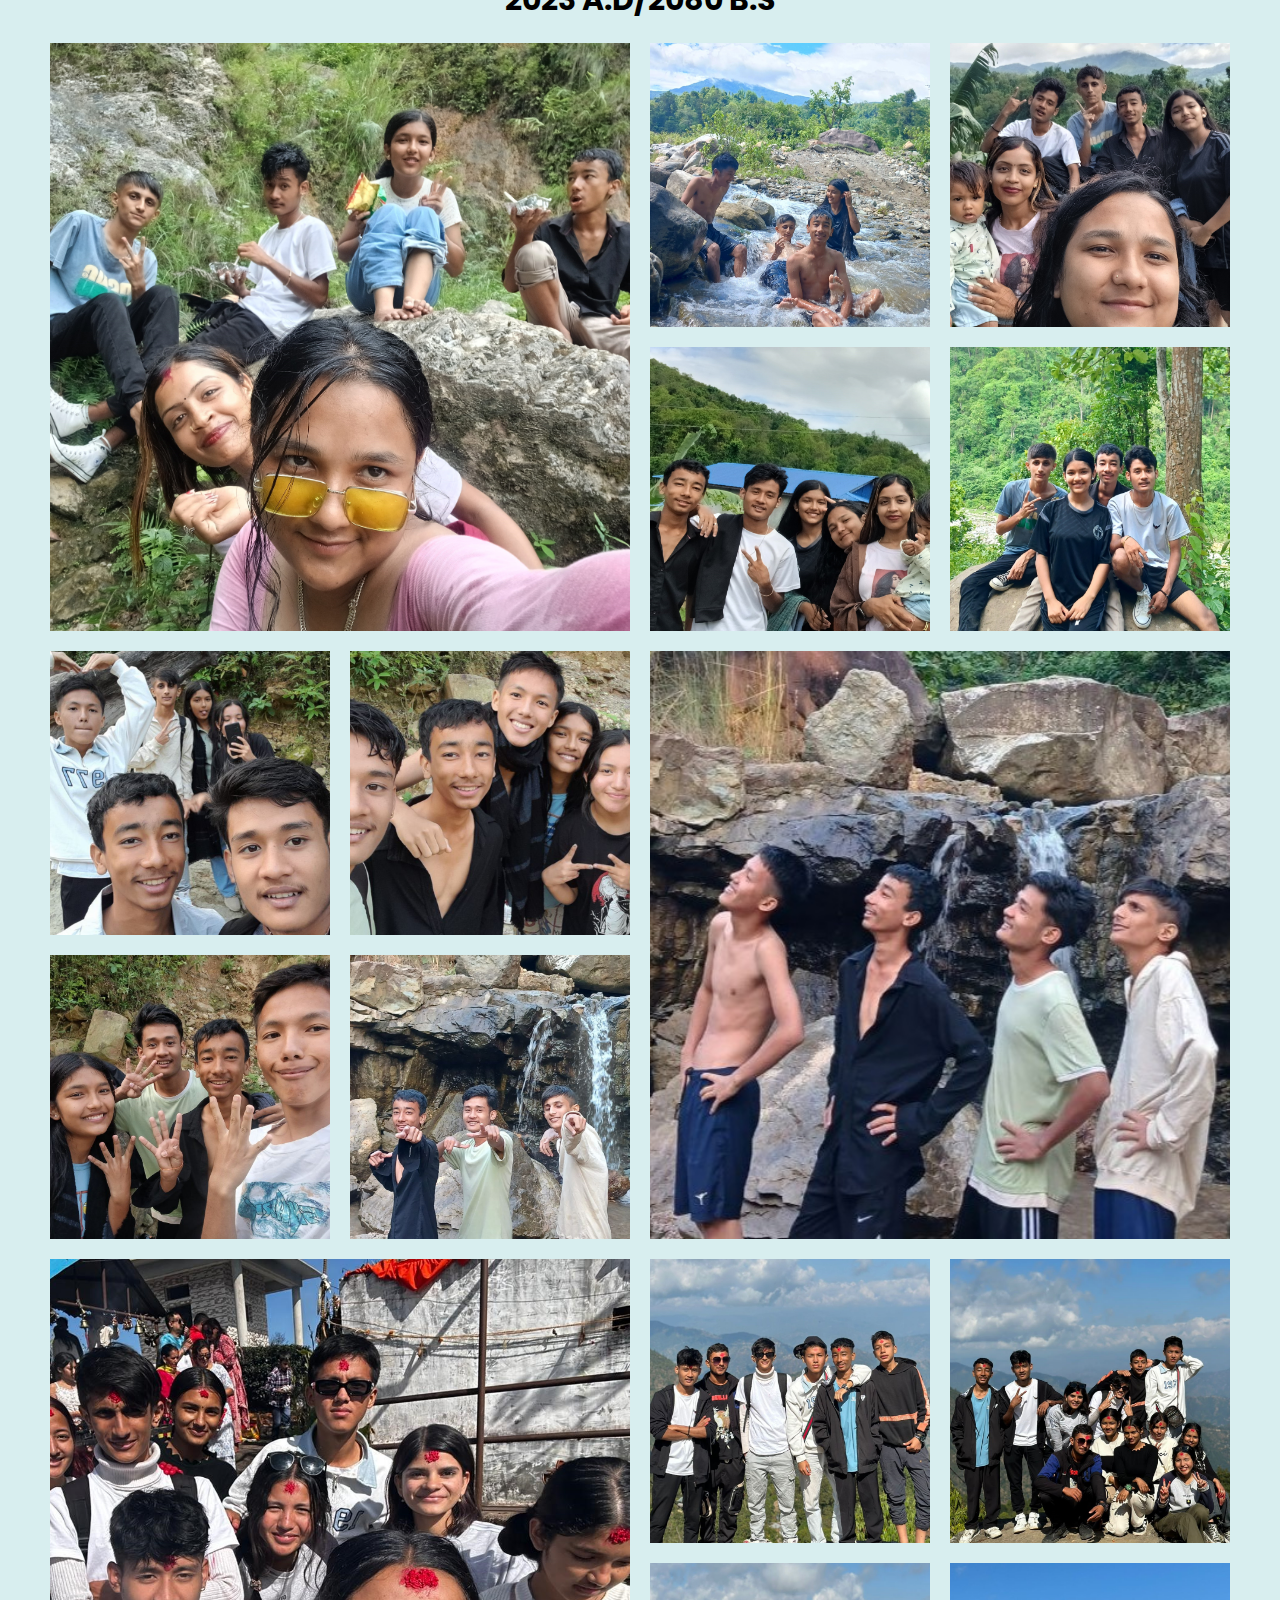
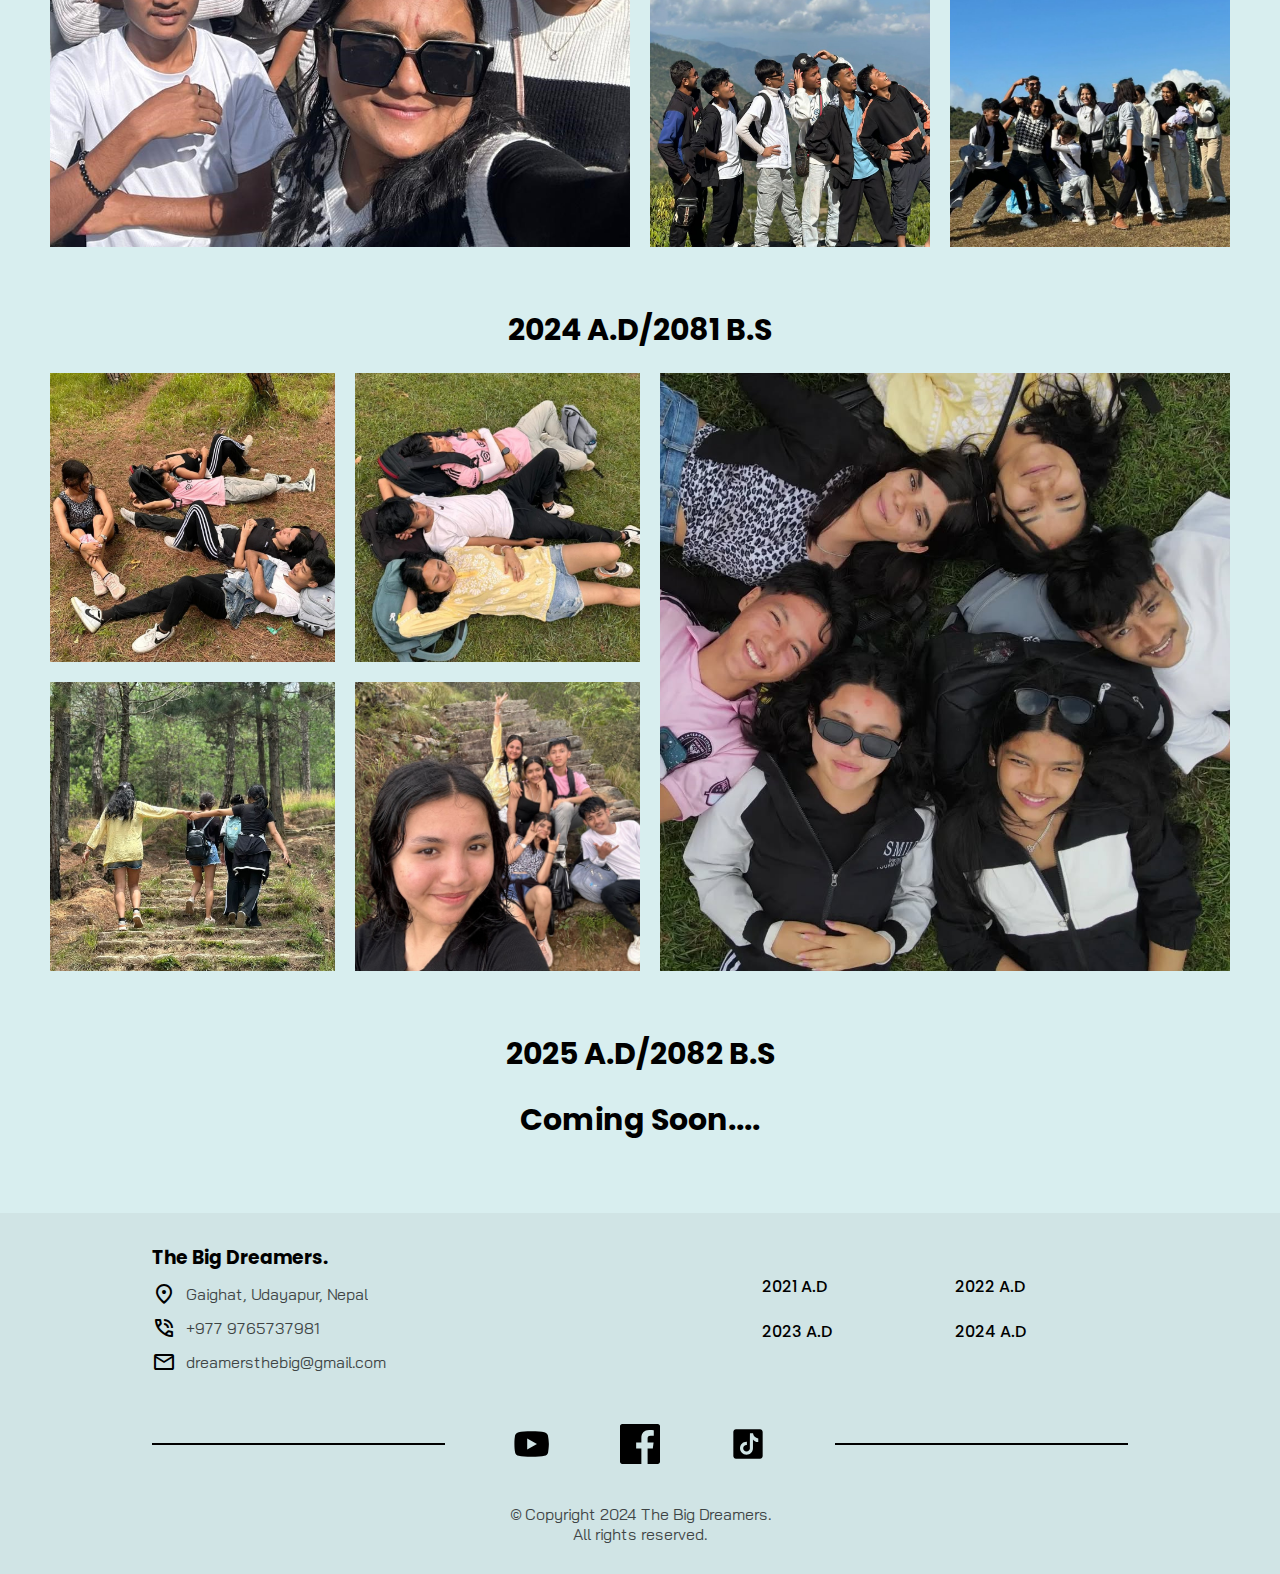
<file: gallery/Picnic/index.html>
<!DOCTYPE html>
<html lang="en">
<head>
    <meta charset="UTF-8">
    <meta name="viewport" content="width=device-width, initial-scale=1.0">
    <title>TBD | Picnic</title>
    <link rel="stylesheet" href="style.css">
    <link rel="icon" type="images/jpg" href="logo.png">
    <link rel="stylesheet" href="https://fonts.googleapis.com/css2?family=Material+Symbols+Outlined:opsz,wght,FILL,GRAD@20..48,100..700,0..1,-50..200" />
    <link rel="preconnect" href="https://fonts.googleapis.com">
    <link rel="preconnect" href="https://fonts.gstatic.com" crossorigin>
    <link href="https://fonts.googleapis.com/css2?family=Bai+Jamjuree:ital,wght@0,200;0,300;0,400;0,500;0,600;0,700;1,200;1,300;1,400;1,500;1,600;1,700&family=Poppins:ital,wght@0,100;0,200;0,300;0,400;0,500;0,600;0,700;0,800;0,900;1,100;1,200;1,300;1,400;1,500;1,600;1,700;1,800;1,900&family=Titan+One&display=swap" rel="stylesheet">
</head>

<body>
    <!-- Header Section -->
    <header>
        <h3 class="logo"><a href="../../index.html">the big dreamers.</a></h3>
        <nav>
            <a href="../../index.html" class="navItems"><b>Home</b></a>
            <a href="#2021" class="navItems">2021</a>
            <a href="#2022" class="navItems">2022</a>
            <a href="#2023" class="navItems">2023</a>
            <a href="#2024" class="navItems">2024</a>
        </nav>
    </header>

    <main>
        <div class="container container1" id="2021">
            <div class="marginTop"></div>
            <p class="heading sectionHeading">2021 A.D/2078 B.S</p>
            <div class="gallerySection">
                <div class="collage collage1">
                    <div class="imageSection imageSection1">
                        <img src="images/AD2021/1.jpeg" alt="" class="image">
                        <div class="labelSection">
                            <p class="heading label">Tar Pul, Chuhade</p>
                        </div>
                    </div>
                </div>
                <div class="collage collage2">
                    <div class="subCollage subCollage1">
                        <div class="imageSection">
                            <img src="images/AD2021/2.jpeg" alt="" class="image">
                            <div class="labelSection">
                                <p class="heading label">Tar Pul, Chuhade</p>
                            </div>
                        </div>
                        <div class="imageSection">
                            <img src="images/AD2021/3.JPG" alt="" class="image">
                            <div class="labelSection">
                                <p class="heading label">Bagaha, Dry Picnic</p>
                            </div>
                        </div>
                    </div>
                    <div class="subCollage subCollage2">
                        <div class="imageSection">
                            <img src="images/AD2021/4.JPG" alt="" class="image">
                            <div class="labelSection">
                                <p class="heading label">Bagaha, Dry Picnic</p>
                            </div>
                        </div>
                        <div class="imageSection">
                            <img src="images/AD2021/5.jpeg" alt="" class="image">
                            <div class="labelSection">
                                <p class="heading label">Tar Pul, Chuhade</p>
                            </div>
                        </div>
                    </div>
                </div>
            </div>
        </div>
        <div class="container container1" id="2022">
            <div class="marginTop"></div>
            <p class="heading sectionHeading">2022 A.D/2079 B.S</p>
            <div class="gallerySection">
                <div class="collage collage2">
                    <div class="subCollage subCollage1">
                        <div class="imageSection">
                            <img src="images/AD2022/1.jpg" alt="" class="image">
                            <div class="labelSection">
                                <p class="heading label">Bagaha, Dry Picnic</p>
                            </div>
                        </div>
                        <div class="imageSection">
                            <img src="images/AD2022/2.jpg" alt="" class="image">
                            <div class="labelSection">
                                <p class="heading label">Bagaha, Dry Picnic</p>
                            </div>
                        </div>
                    </div>
                    <div class="subCollage subCollage2">
                        <div class="imageSection">
                            <img src="images/AD2022/3.jpg" alt="" class="image">
                            <div class="labelSection">
                                <p class="heading label">Bagaha, Dry Picnic</p>
                            </div>
                        </div>
                        <div class="imageSection">
                            <img src="images/AD2022/4.jpg" alt="" class="image">
                            <div class="labelSection">
                                <p class="heading label">Chappan, Gaighat</p>
                            </div>
                        </div>
                    </div>
                </div>
                <div class="collage collage1">
                    <div class="imageSection imageSection1">
                        <img src="images/AD2022/5.jpg" alt="" class="image">
                        <div class="labelSection">
                            <p class="heading label">Chappan, Gaighat</p>
                        </div>
                    </div>
                </div>
            </div>
        </div>
        <div class="container container5" id="2023">
            <div class="marginTop"></div>
            <p class="heading sectionHeading">2023 A.D/2080 B.S</p>
            <div class="gallerySection">
                <div class="collage collage1">
                    <div class="imageSection imageSection1">
                        <img src="images/AD2023/1.jpg" alt="" class="image">
                        <div class="labelSection">
                            <p class="heading label">Beldowan, Gaighat</p>
                        </div>
                    </div>
                </div>
                <div class="collage collage2">
                    <div class="subCollage subCollage1">
                        <div class="imageSection">
                            <img src="images/AD2023/2.jpg" alt="" class="image">
                            <div class="labelSection">
                                <p class="heading label">Beldowan, Gaighat</p>
                            </div>
                        </div>
                        <div class="imageSection">
                            <img src="images/AD2023/3.jpg" alt="" class="image">
                            <div class="labelSection">
                                <p class="heading label">Beldowan, Gaighat</p>
                            </div>
                        </div>
                    </div>
                    <div class="subCollage subCollage2">
                        <div class="imageSection">
                            <img src="images/AD2023/4.jpg" alt="" class="image">
                            <div class="labelSection">
                                <p class="heading label">Beldowan, Gaighat</p>
                            </div>
                        </div>
                        <div class="imageSection">
                            <img src="images/AD2023/5.jpeg" alt="" class="image">
                            <div class="labelSection">
                                <p class="heading label">Beldowan, Gaighat</p>
                            </div>
                        </div>
                    </div>
                </div>
                <div class="collage collage3">
                    <div class="subCollage subCollage1">
                        <div class="imageSection">
                            <img src="images/AD2023/6.png" alt="" class="image">
                            <div class="labelSection">
                                <p class="heading label">Chapppan, Gaighat</p>
                            </div>
                        </div>
                        <div class="imageSection">
                            <img src="images/AD2023/7.png" alt="" class="image">
                            <div class="labelSection">
                                <p class="heading label">Chappan, Gaighat</p>
                            </div>
                        </div>
                    </div>
                    <div class="subCollage subCollage2">
                        <div class="imageSection">
                            <img src="images/AD2023/8.jpg" alt="" class="image">
                            <div class="labelSection">
                                <p class="heading label">Chappan, Gaighat</p>
                            </div>
                        </div>
                        <div class="imageSection">
                            <img src="images/AD2023/9.jpg" alt="" class="image">
                            <div class="labelSection">
                                <p class="heading label">Chappan, Gaighat</p>
                            </div>
                        </div>
                    </div>
                </div>
                <div class="collage collage4">
                    <div class="imageSection imageSection1">
                        <img src="images/AD2023/10.jpg" alt="" class="image">
                        <div class="labelSection">
                            <p class="heading label">Chappan, Gaighat</p>
                        </div>
                    </div>
                </div>
                <div class="collage collage5">
                    <div class="imageSection imageSection1">
                        <img src="images/AD2023/11.jpg" alt="" class="image">
                        <div class="labelSection">
                            <p class="heading label">Rauta</p>
                        </div>
                    </div>
                </div>
                <div class="collage collage6">
                    <div class="subCollage subCollage1">
                        <div class="imageSection">
                            <img src="images/AD2023/12.jpg" alt="" class="image">
                            <div class="labelSection">
                                <p class="heading label">Rauta</p>
                            </div>
                        </div>
                        <div class="imageSection">
                            <img src="images/AD2023/13.jpg" alt="" class="image">
                            <div class="labelSection">
                                <p class="heading label">Rauta</p>
                            </div>
                        </div>
                    </div>
                    <div class="subCollage subCollage2">
                        <div class="imageSection">
                            <img src="images/AD2023/14.jpg" alt="" class="image">
                            <div class="labelSection">
                                <p class="heading label">Rauta</p>
                            </div>
                        </div>
                        <div class="imageSection">
                            <img src="images/AD2023/15.jpg" alt="" class="image">
                            <div class="labelSection">
                                <p class="heading label">Rauta</p>
                            </div>
                        </div>
                    </div>
                </div>
            </div>
        </div>
        <div class="container container5" id="2024">
            <div class="marginTop"></div>
            <p class="heading sectionHeading">2024 A.D/2081 B.S</p>
            <div class="gallerySection">
                <div class="collage collage1">
                    <div class="subCollage subCollage1">
                        <div class="imageSection">
                            <img src="images/AD2024/1.jpg" alt="" class="image">
                            <div class="labelSection">
                                <p class="heading label">Champadevi, Kathmandu</p>
                            </div>
                        </div>
                        <div class="imageSection">
                            <img src="images/AD2024/2.jpg" alt="" class="image">
                            <div class="labelSection">
                                <p class="heading label">Champadevi, Kathmandu</p>
                            </div>
                        </div>
                    </div>
                    <div class="subCollage subCollage2">
                        <div class="imageSection">
                            <img src="images/AD2024/3.jpg" alt="" class="image">
                            <div class="labelSection">
                                <p class="heading label">Champadevi, Kathmandu</p>
                            </div>
                        </div>
                        <div class="imageSection">
                            <img src="images/AD2024/4.jpg" alt="" class="image">
                            <div class="labelSection">
                                <p class="heading label">Champadevi, Kathmandu</p>
                            </div>
                        </div>
                    </div>
                </div>
                <div class="collage collage2">
                    <div class="imageSection imageSection1">
                        <img src="images/AD2024/5.jpg" alt="" class="image">
                        <div class="labelSection">
                            <p class="heading label">Champadevi, Kathmandu</p>
                        </div>
                    </div>
                </div>
            </div>
        </div>
        <div class="container container6" id="2025">
            <div class="marginTop"></div>
            <p class="heading sectionHeading">2025 A.D/2082 B.S</p>
            <p class="heading sectionHeading">Coming Soon....</p>
        </div>
    </main>

    <!-- Footer Section -->
    <footer id="contactus">
        <div class="footerGroup">
            <div class="content contactSection">
                <h3 class="logo">the big dreamers.</h3>
                <div class="subcontent addressSection">
                    <div class="imageSection">
                        <span class="material-symbols-outlined">location_on</span>
                    </div>
                    <p class="para addressPara">Gaighat, Udayapur, Nepal</p>
                </div>
                <div class="subcontent phoneSection">
                    <div class="imageSection">
                        <span class="material-symbols-outlined">phone_in_talk</span>
                    </div>
                    <p class="para phonePara">+977 9765737981</p>
                </div>
                <div class="subcontent emailSection">
                    <div class="imageSection">
                        <span class="material-symbols-outlined">mail</span>
                    </div>
                    <p class="para emailPara">dreamersthebig@gmail.com</p>
                </div>
            </div>
            <div class="content shortcutSection">
                <a href="#2021" class="footerItems">2021 A.D</a>
                <a href="#2022" class="footerItems">2022 A.D</a>
                <a href="#2023" class="footerItems">2023 A.D</a>
                <a href="#2024" class="footerItems">2024 A.D</a>
            </div>
        </div>
        <div class="content socialmediaSection">
            <hr>
            <a href="https://www.youtube.com/channel/UCbWh0duln1ohyKhiYauIE7g" class="socialLink" target="_blank">
                <div class="imageSection">
                    <img src="icon-youtube.svg" alt="" class="logo">
                </div>
            </a>
            <a href="https://www.facebook.com/profile.php?id=100089007491687" class="socialLink" target="_blank">
                <div class="imageSection">
                    <img src="icon-facebook.svg" alt="" class="logo">
                </div>
            </a>
            <a href="https://www.tiktok.com/@thebigdreamers10?lang=en" class="socialLink" target="_blank">
                <div class="imageSection">
                    <img src="icon-tiktok.svg" alt="" class="logo">
                </div>
            </a>
            <hr>
        </div>
        <div class="paraSection">
            <p class="para copyrightPara"><span class="copyrightLogo">&#169;</span>Copyright 2024 The Big Dreamers.</p>
            <p class="para rightsPara"> All rights reserved.</p>
        </div>
    </footer>
</body>
</html>
</file>
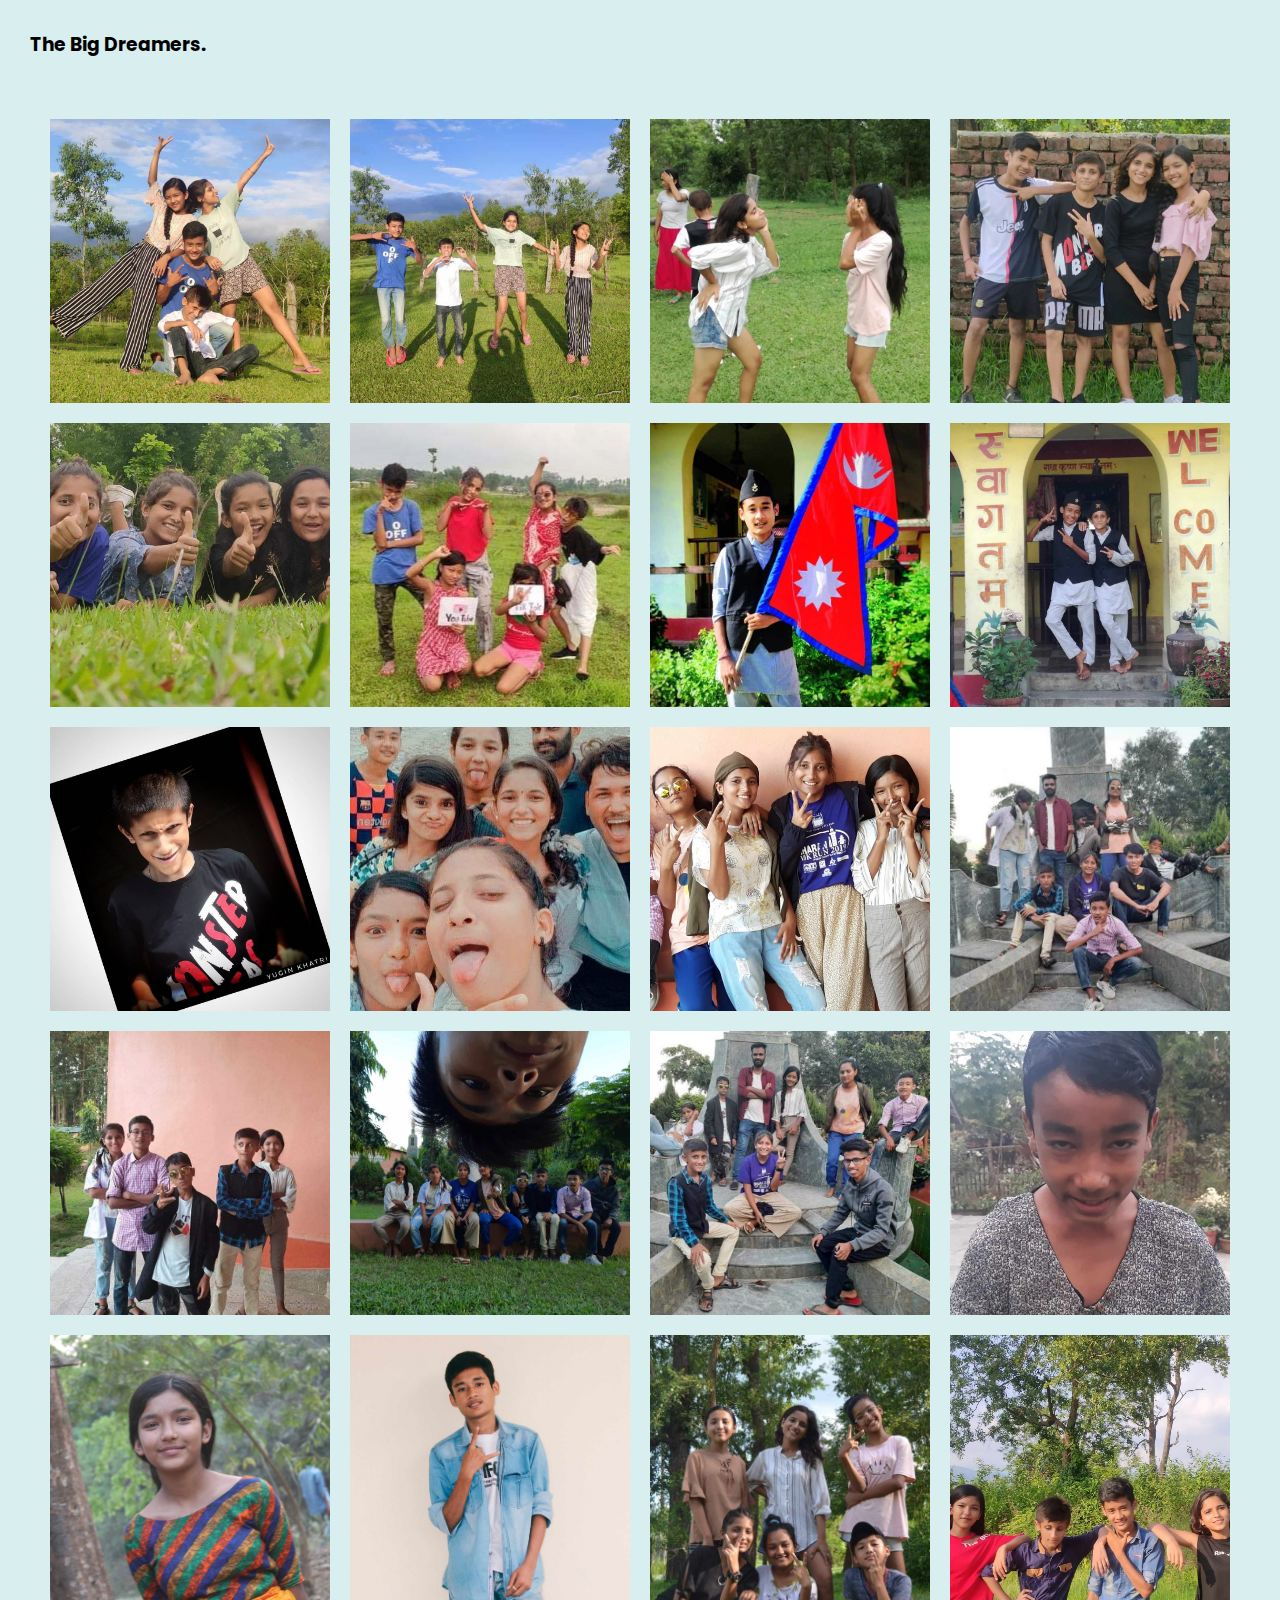
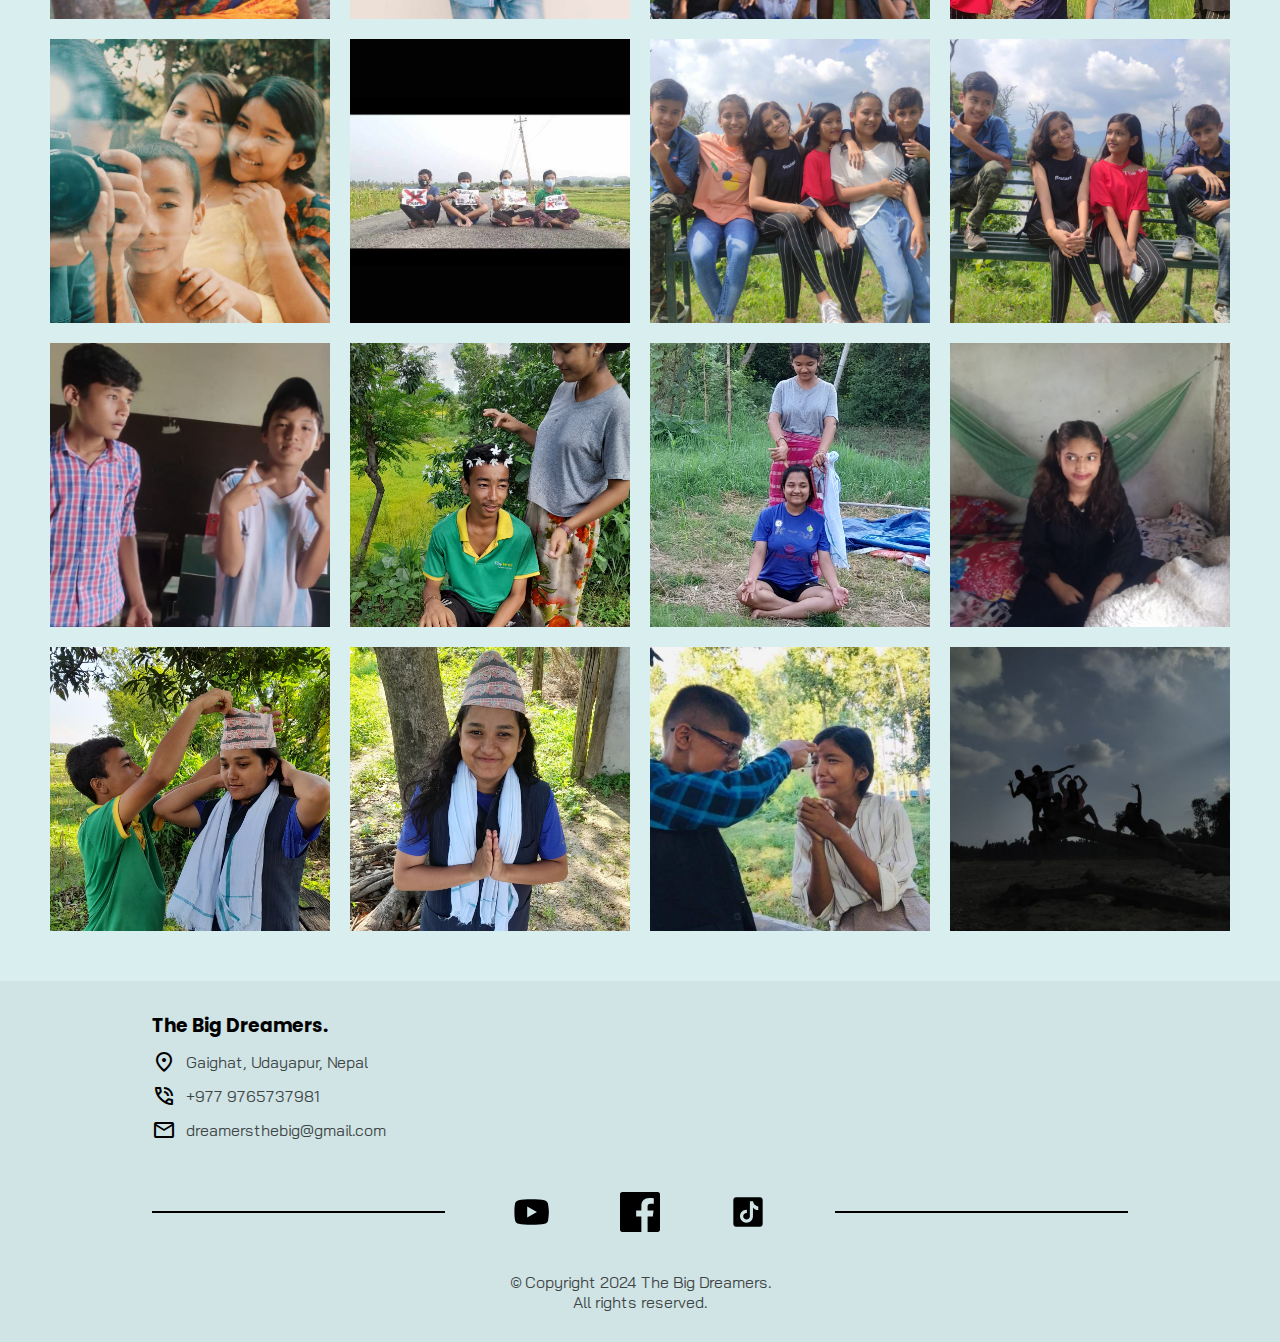
<file: gallery/Shooting/index.html>
<!DOCTYPE html>
<html lang="en">
<head>
    <meta charset="UTF-8">
    <meta name="viewport" content="width=device-width, initial-scale=1.0">
    <title>TBD | Shooting</title>
    <link rel="stylesheet" href="style.css">
    <link rel="icon" type="images/jpg" href="logo.png">
    <link rel="stylesheet" href="https://fonts.googleapis.com/css2?family=Material+Symbols+Outlined:opsz,wght,FILL,GRAD@20..48,100..700,0..1,-50..200" />
    <link rel="preconnect" href="https://fonts.googleapis.com">
    <link rel="preconnect" href="https://fonts.gstatic.com" crossorigin>
    <link href="https://fonts.googleapis.com/css2?family=Bai+Jamjuree:ital,wght@0,200;0,300;0,400;0,500;0,600;0,700;1,200;1,300;1,400;1,500;1,600;1,700&family=Poppins:ital,wght@0,100;0,200;0,300;0,400;0,500;0,600;0,700;0,800;0,900;1,100;1,200;1,300;1,400;1,500;1,600;1,700;1,800;1,900&family=Titan+One&display=swap" rel="stylesheet">
</head>

<body>
    <!-- Header Section -->
    <header>
        <h3 class="logo"><a href="../../index.html">the big dreamers.</a></h3>
    </header>

    <main>
        <div class="container">
            <div class="gallerySection">
                <div class="collage">
                    <div class="subCollage">
                        <div class="imageSection">
                            <img src="images/1.jpg" alt="" class="image">
                            <div class="labelSection">
                                <p class="heading label">Aaisalu Ko Pat Cover Dance</p>
                            </div>
                        </div>
                        <div class="imageSection">
                            <img src="images/2.jpg" alt="" class="image">
                            <div class="labelSection">
                                <p class="heading label">Aaisalu Ko Pat Cover Dance</p>
                            </div>
                        </div>
                    </div>
                    <div class="subCollage">
                        <div class="imageSection">
                            <img src="images/3.jpg" alt="" class="image">
                            <div class="labelSection">
                                <p class="heading label">16 Shots Cover Dance</p>
                            </div>
                        </div>
                        <div class="imageSection">
                            <img src="images/4.jpg" alt="" class="image">
                            <div class="labelSection">
                                <p class="heading label">YouTube VS TikTok</p>
                            </div>
                        </div>
                    </div>
                </div>
                <div class="collage">
                    <div class="subCollage">
                        <div class="imageSection">
                            <img src="images/5.jpg" alt="" class="image">
                            <div class="labelSection">
                                <p class="heading label">Maya Lai Lai Cover Dance</p>
                            </div>
                        </div>
                        <div class="imageSection">
                            <img src="images/6.jpg" alt="" class="image">
                            <div class="labelSection">
                                <p class="heading label">Maya Lai Lai Cover Dance</p>
                            </div>
                        </div>
                    </div>
                    <div class="subCollage">
                        <div class="imageSection">
                            <img src="images/7.jpg" alt="" class="image">
                            <div class="labelSection">
                                <p class="heading label">Aakashai Ko Kalo Badal Cover Dance</p>
                            </div>
                        </div>
                        <div class="imageSection">
                            <img src="images/8.jpg" alt="" class="image">
                            <div class="labelSection">
                                <p class="heading label">Aakashai Ko Kalo Badal Cover Dance</p>
                            </div>
                        </div>
                    </div>
                </div>
                <div class="collage">
                    <div class="subCollage">
                        <div class="imageSection">
                            <img src="images/9.jpg" alt="" class="image">
                            <div class="labelSection">
                                <p class="heading label">Type of Friends</p>
                            </div>
                        </div>
                        <div class="imageSection">
                            <img src="images/10.jpg" alt="" class="image">
                            <div class="labelSection">
                                <p class="heading label">Lajjawati Jhar Cover Dance</p>
                            </div>
                        </div>
                    </div>
                    <div class="subCollage">
                        <div class="imageSection">
                            <img src="images/11.jpg" alt="" class="image">
                            <div class="labelSection">
                                <p class="heading label">CID Parody</p>
                            </div>
                        </div>
                        <div class="imageSection">
                            <img src="images/12.jpg" alt="" class="image">
                            <div class="labelSection">
                                <p class="heading label">CID Parody</p>
                            </div>
                        </div>
                    </div>
                </div>
                <div class="collage">
                    <div class="subCollage">
                        <div class="imageSection">
                            <img src="images/13.jpg" alt="" class="image">
                            <div class="labelSection">
                                <p class="heading label">CID Parody</p>
                            </div>
                        </div>
                        <div class="imageSection">
                            <img src="images/14.jpg" alt="" class="image">
                            <div class="labelSection">
                                <p class="heading label">CID Parody</p>
                            </div>
                        </div>
                    </div>
                    <div class="subCollage">
                        <div class="imageSection">
                            <img src="images/15.jpg" alt="" class="image">
                            <div class="labelSection">
                                <p class="heading label">CID Parody</p>
                            </div>
                        </div>
                        <div class="imageSection">
                            <img src="images/16.jpg" alt="" class="image">
                            <div class="labelSection">
                                <p class="heading label">Nepali Ho Ni</p>
                            </div>
                        </div>
                    </div>
                </div>
                <div class="collage">
                    <div class="subCollage">
                        <div class="imageSection">
                            <img src="images/17.jpg" alt="" class="image">
                            <div class="labelSection">
                                <p class="heading label">Garib Ko Holi</p>
                            </div>
                        </div>
                        <div class="imageSection">
                            <img src="images/18.jpg" alt="" class="image">
                            <div class="labelSection">
                                <p class="heading label">Garib Ko Holi</p>
                            </div>
                        </div>
                    </div>
                    <div class="subCollage">
                        <div class="imageSection">
                            <img src="images/19.jpg" alt="" class="image">
                            <div class="labelSection">
                                <p class="heading label">Garib Ko Holi</p>
                            </div>
                        </div>
                        <div class="imageSection">
                            <img src="images/20.jpg" alt="" class="image">
                            <div class="labelSection">
                                <p class="heading label">SEE Cancelled</p>
                            </div>
                        </div>
                    </div>
                </div>
                <div class="collage">
                    <div class="subCollage">
                        <div class="imageSection">
                            <img src="images/21.jpg" alt="" class="image">
                            <div class="labelSection">
                                <p class="heading label">Gham Pani 3 Cover Dance</p>
                            </div>
                        </div>
                        <div class="imageSection">
                            <img src="images/22.jpg" alt="" class="image">
                            <div class="labelSection">
                                <p class="heading label">Tum Tum Tola Cover Dance</p>
                            </div>
                        </div>
                    </div>
                    <div class="subCollage">
                        <div class="imageSection">
                            <img src="images/23.jpg" alt="" class="image">
                            <div class="labelSection">
                                <p class="heading label">Tum Tum Tola Cover Dance</p>
                            </div>
                        </div>
                        <div class="imageSection">
                            <img src="images/24.jpg" alt="" class="image">
                            <div class="labelSection">
                                <p class="heading label">Tum Tum Tola Cover Dance</p>
                            </div>
                        </div>
                    </div>
                </div>
                <div class="collage">
                    <div class="subCollage">
                        <div class="imageSection">
                            <img src="images/25.jpg" alt="" class="image">
                            <div class="labelSection">
                                <p class="heading label">Gham Pani 3 Cover Dance</p>
                            </div>
                        </div>
                        <div class="imageSection">
                            <img src="images/26.jpg" alt="" class="image">
                            <div class="labelSection">
                                <p class="heading label">Kulat</p>
                            </div>
                        </div>
                    </div>
                    <div class="subCollage">
                        <div class="imageSection">
                            <img src="images/27.jpg" alt="" class="image">
                            <div class="labelSection">
                                <p class="heading label">Kulat</p>
                            </div>
                        </div>
                        <div class="imageSection">
                            <img src="images/28.jpg" alt="" class="image">
                            <div class="labelSection">
                                <p class="heading label">Kulat</p>
                            </div>
                        </div>
                    </div>
                </div>
                <div class="collage">
                    <div class="subCollage">
                        <div class="imageSection">
                            <img src="images/29.jpg" alt="" class="image">
                            <div class="labelSection">
                                <p class="heading label">Gham Pani 3 Cover Dance</p>
                            </div>
                        </div>
                        <div class="imageSection">
                            <img src="images/30.jpg" alt="" class="image">
                            <div class="labelSection">
                                <p class="heading label">Kulat</p>
                            </div>
                        </div>
                    </div>
                    <div class="subCollage">
                        <div class="imageSection">
                            <img src="images/31.jpg" alt="" class="image">
                            <div class="labelSection">
                                <p class="heading label">Kulat</p>
                            </div>
                        </div>
                        <div class="imageSection">
                            <img src="images/32.jpg" alt="" class="image">
                            <div class="labelSection">
                                <p class="heading label">Vlog</p>
                            </div>
                        </div>
                    </div>
                </div>
            </div>
        </div>
    </main>

    <!-- Footer Section -->
    <footer id="contactus">
        <div class="footerGroup">
            <div class="content contactSection">
                <h3 class="logo">the big dreamers.</h3>
                <div class="subcontent addressSection">
                    <div class="imageSection">
                        <span class="material-symbols-outlined">location_on</span>
                    </div>
                    <p class="para addressPara">Gaighat, Udayapur, Nepal</p>
                </div>
                <div class="subcontent phoneSection">
                    <div class="imageSection">
                        <span class="material-symbols-outlined">phone_in_talk</span>
                    </div>
                    <p class="para phonePara">+977 9765737981</p>
                </div>
                <div class="subcontent emailSection">
                    <div class="imageSection">
                        <span class="material-symbols-outlined">mail</span>
                    </div>
                    <p class="para emailPara">dreamersthebig@gmail.com</p>
                </div>
            </div>
        </div>
        <div class="content socialmediaSection">
            <hr>
            <a href="https://www.youtube.com/channel/UCbWh0duln1ohyKhiYauIE7g" class="socialLink" target="_blank">
                <div class="imageSection">
                    <img src="icon-youtube.svg" alt="" class="logo">
                </div>
            </a>
            <a href="https://www.facebook.com/profile.php?id=100089007491687" class="socialLink" target="_blank">
                <div class="imageSection">
                    <img src="icon-facebook.svg" alt="" class="logo">
                </div>
            </a>
            <a href="https://www.tiktok.com/@thebigdreamers10?lang=en" class="socialLink" target="_blank">
                <div class="imageSection">
                    <img src="icon-tiktok.svg" alt="" class="logo">
                </div>
            </a>
            <hr>
        </div>
        <div class="paraSection">
            <p class="para copyrightPara"><span class="copyrightLogo">&#169;</span>Copyright 2024 The Big Dreamers.</p>
            <p class="para rightsPara"> All rights reserved.</p>
        </div>
    </footer>
</body>
</html>
</file>
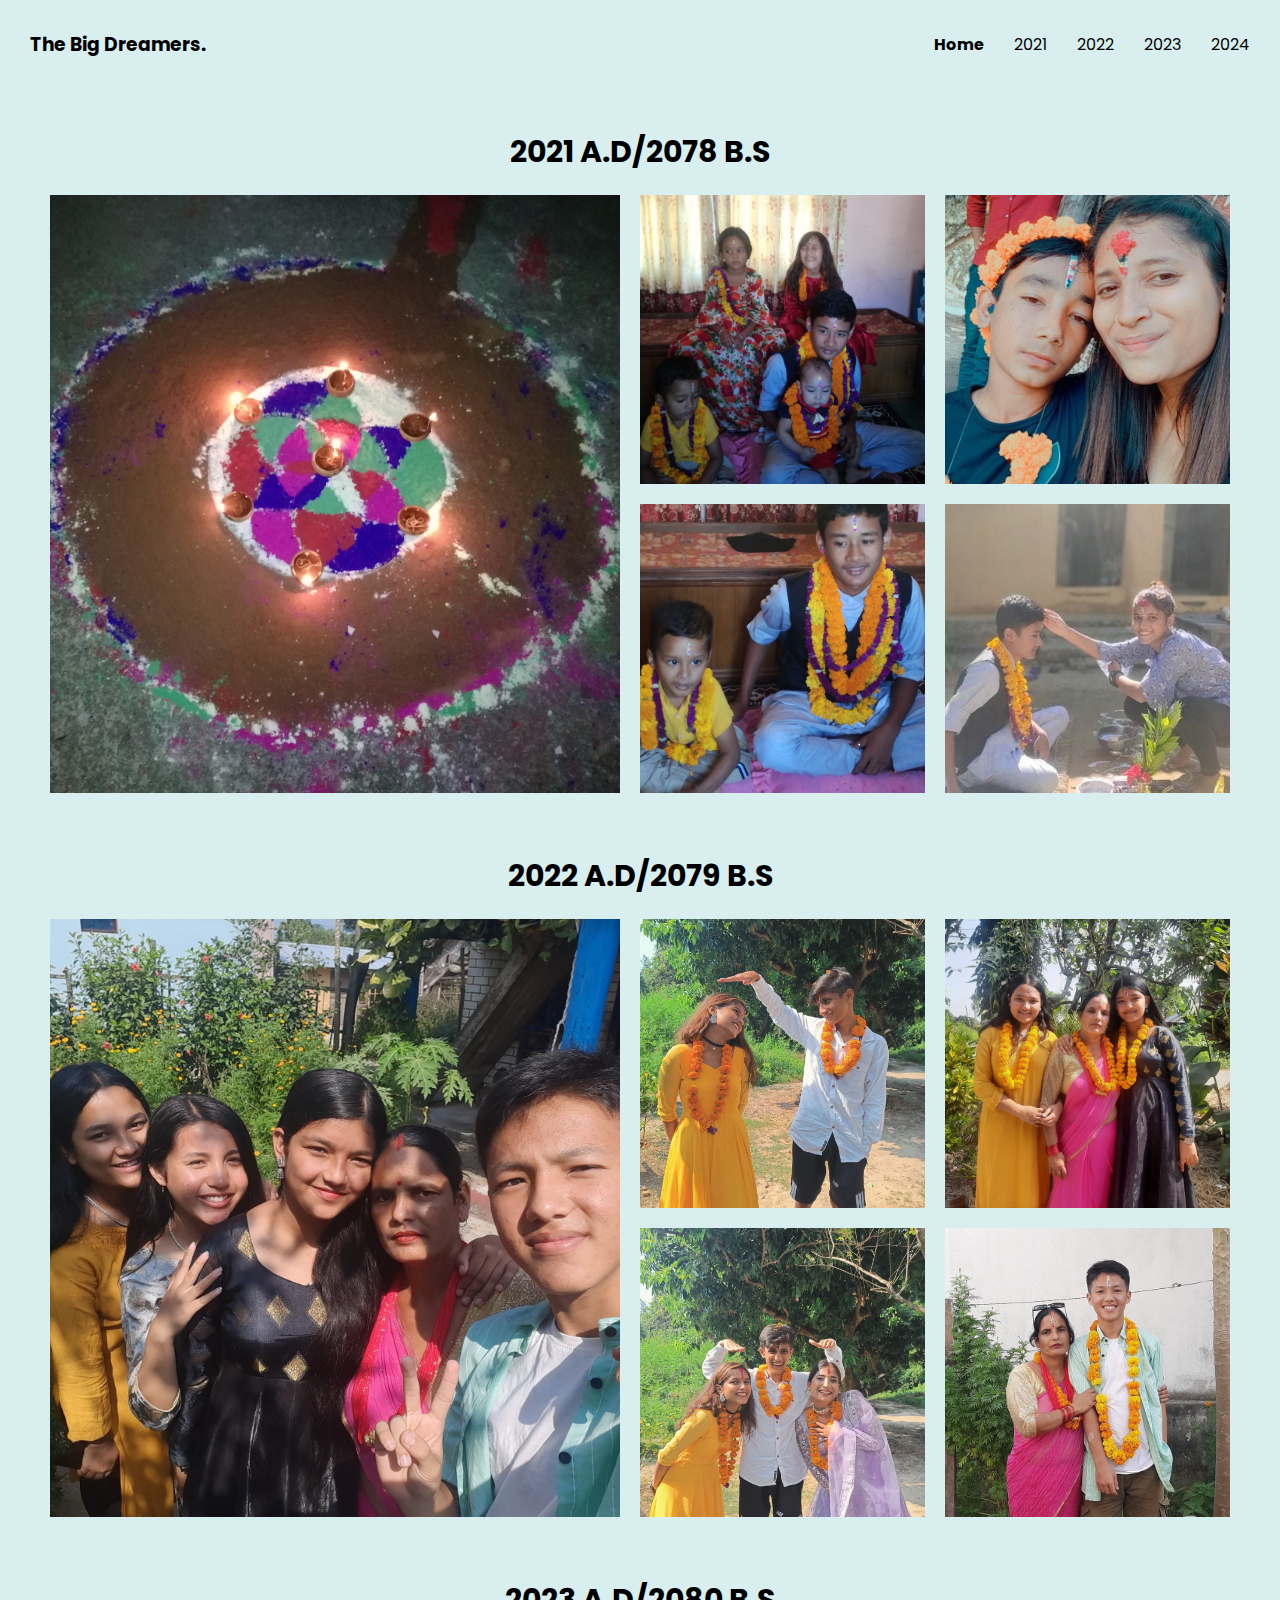
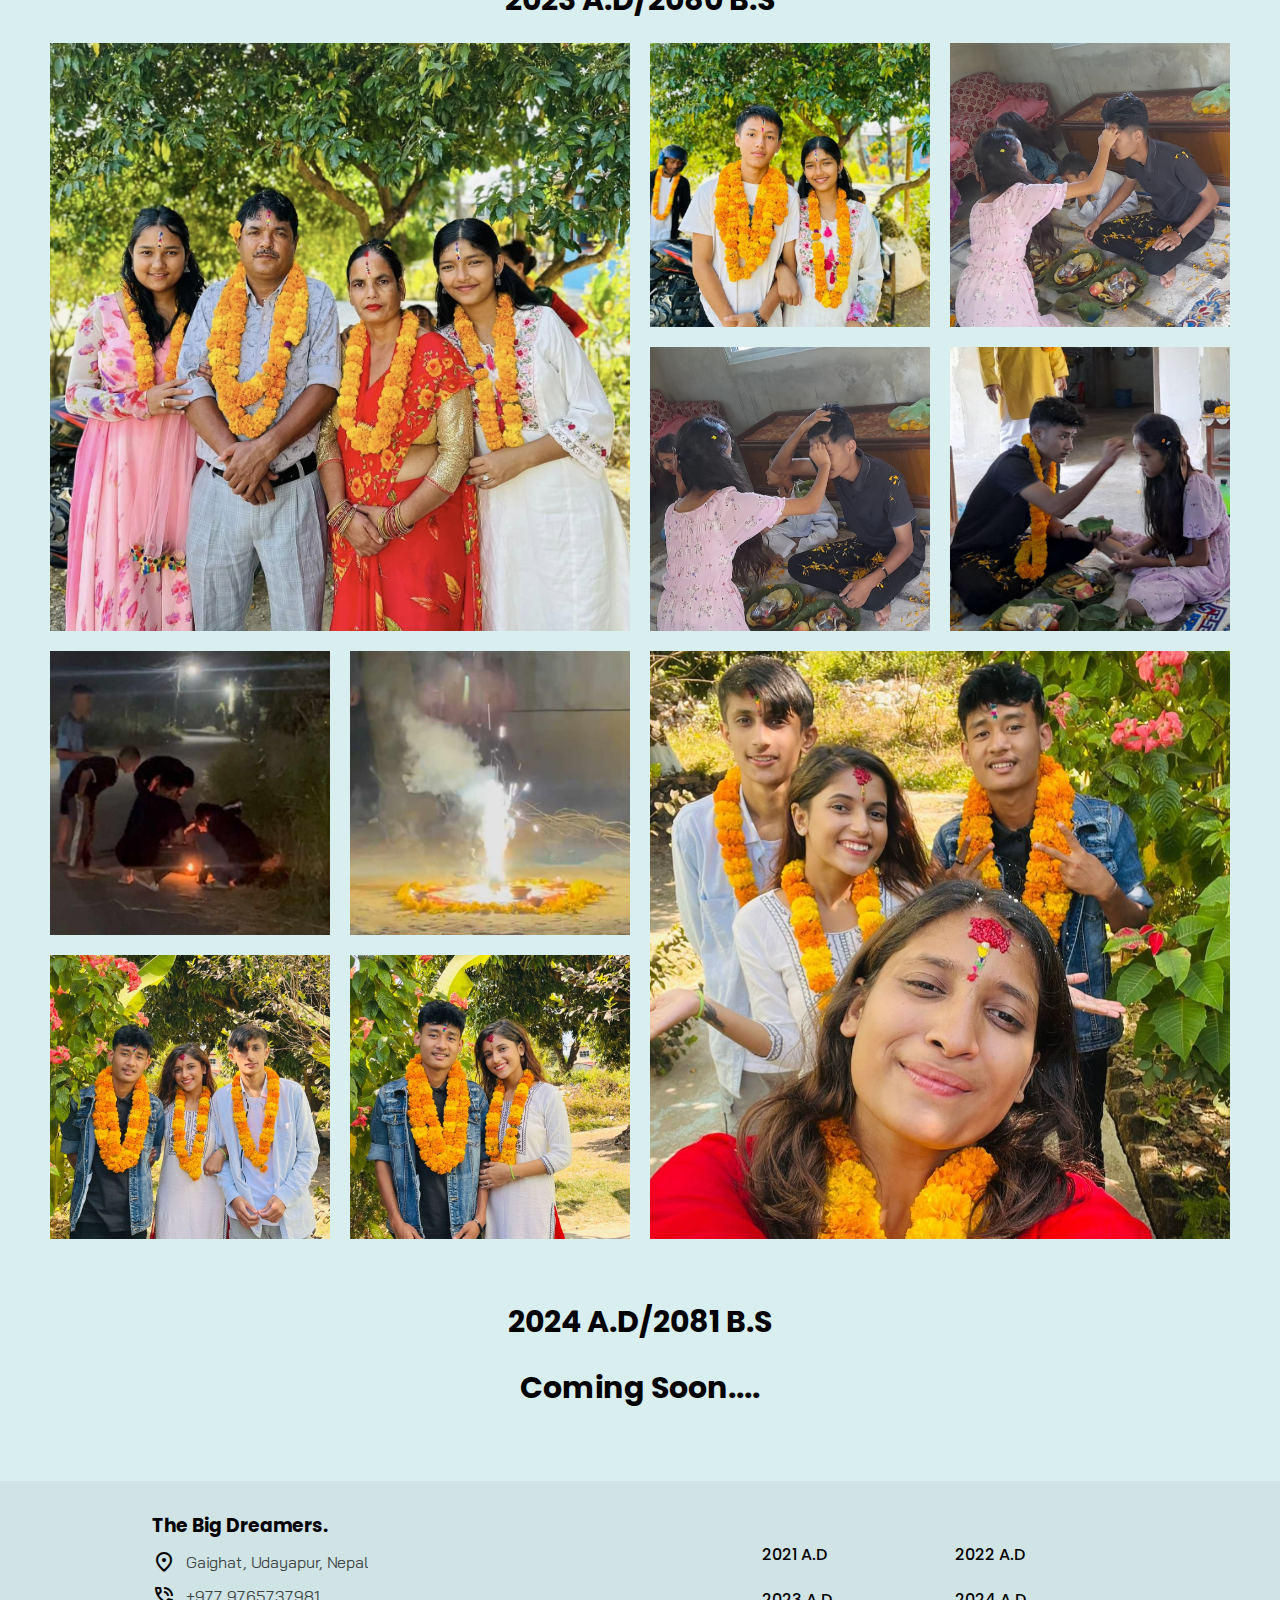
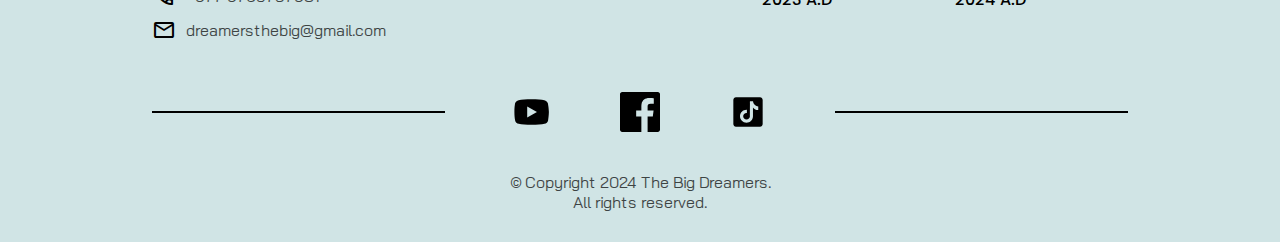
<file: gallery/Tihar/index.html>
<!DOCTYPE html>
<html lang="en">
<head>
    <meta charset="UTF-8">
    <meta name="viewport" content="width=device-width, initial-scale=1.0">
    <title>TBD | Tihar</title>
    <link rel="stylesheet" href="style.css">
    <link rel="icon" type="images/jpg" href="logo.png">
    <link rel="stylesheet" href="https://fonts.googleapis.com/css2?family=Material+Symbols+Outlined:opsz,wght,FILL,GRAD@20..48,100..700,0..1,-50..200" />
    <link rel="preconnect" href="https://fonts.googleapis.com">
    <link rel="preconnect" href="https://fonts.gstatic.com" crossorigin>
    <link href="https://fonts.googleapis.com/css2?family=Bai+Jamjuree:ital,wght@0,200;0,300;0,400;0,500;0,600;0,700;1,200;1,300;1,400;1,500;1,600;1,700&family=Poppins:ital,wght@0,100;0,200;0,300;0,400;0,500;0,600;0,700;0,800;0,900;1,100;1,200;1,300;1,400;1,500;1,600;1,700;1,800;1,900&family=Titan+One&display=swap" rel="stylesheet">
</head>

<body>
    <!-- Header Section -->
    <header>
        <h3 class="logo"><a href="../../index.html">the big dreamers.</a></h3>
        <nav>
            <a href="../../index.html" class="navItems"><b>Home</b></a>
            <a href="#2021" class="navItems">2021</a>
            <a href="#2022" class="navItems">2022</a>
            <a href="#2023" class="navItems">2023</a>
            <a href="#2024" class="navItems">2024</a>
        </nav>
    </header>

    <main>
        <div class="container container1" id="2021">
            <div class="marginTop"></div>
            <p class="heading sectionHeading">2021 A.D/2078 B.S</p>
            <div class="gallerySection">
                <div class="collage collage1">
                    <div class="imageSection imageSection1">
                        <img src="images/AD2021/1.jpg" alt="" class="image">
                        <div class="labelSection">
                            <p class="heading label">Rangoli made by Yugin</p>
                        </div>
                    </div>
                </div>
                <div class="collage collage2">
                    <div class="subCollage subCollage1">
                        <div class="imageSection">
                            <img src="images/AD2021/2.jpg" alt="" class="image">
                            <div class="labelSection">
                                <p class="heading label">Yugin & his brothers/sisters</p>
                            </div>
                        </div>
                        <div class="imageSection">
                            <img src="images/AD2021/3.jpg" alt="" class="image">
                            <div class="labelSection">
                                <p class="heading label">Sandesh & Priyanka</p>
                            </div>
                        </div>
                    </div>
                    <div class="subCollage subCollage2">
                        <div class="imageSection">
                            <img src="images/AD2021/4.jpg" alt="" class="image">
                            <div class="labelSection">
                                <p class="heading label">Yugin & his brother</p>
                            </div>
                        </div>
                        <div class="imageSection">
                            <img src="images/AD2021/5.jpg" alt="" class="image">
                            <div class="labelSection">
                                <p class="heading label">Yugin & Kritika</p>
                            </div>
                        </div>
                    </div>
                </div>
            </div>
        </div>
        <div class="container container2" id="2022">
            <div class="marginTop"></div>
            <p class="heading sectionHeading">2022 A.D/2079 B.S</p>
            <div class="gallerySection">
                <div class="collage collage1">
                    <div class="imageSection imageSection1">
                        <img src="images/AD2022/1.jpg" alt="" class="image">
                        <div class="labelSection">
                            <p class="heading label">Yunika, Dipti, Yuna & Dikshit</p>
                        </div>
                    </div>
                </div>
                <div class="collage collage2">
                    <div class="subCollage subCollage5">
                        <div class="imageSection imageSection2">
                            <img src="images/AD2022/2.jpg" alt="" class="image">
                            <div class="labelSection">
                                <p class="heading label">Kritika & Rahul</p>
                            </div>
                        </div>
                        <div class="imageSection imageSection3">
                            <img src="images/AD2022/3.jpg" alt="" class="image">
                            <div class="labelSection">
                                <p class="heading label">Yuna, Yunika & their Mom</p>
                            </div>
                        </div>
                    </div>
                    <div class="subCollage subCollage6">
                        <div class="imageSection imageSectio41">
                            <img src="images/AD2022/4.jpg" alt="" class="image">
                            <div class="labelSection">
                                <p class="heading label">Kritika, Rahul & Priyanka</p>
                            </div>
                        </div>
                        <div class="imageSection imageSection5">
                            <img src="images/AD2022/5.jpg" alt="" class="image">
                            <div class="labelSection">
                                <p class="heading label">Dikshit & his maternal aunty</p>
                            </div>
                        </div>
                    </div>
                </div>
            </div>
        </div>
        <div class="container container3" id="2023">
            <div class="marginTop"></div>
            <p class="heading sectionHeading">2023 A.D/2080 B.S</p>
            <div class="gallerySection">
                <div class="collage collage1">
                    <div class="imageSection">
                        <img src="images/AD2023/1.jpg" alt="" class="image">
                        <div class="labelSection">
                            <p class="heading label">Thapa Family</p>
                        </div>
                    </div>
                </div>
                <div class="collage collage2">
                    <div class="subCollage subcollage1">
                        <div class="imageSection">
                            <img src="images/AD2023/2.jpg" alt="" class="image">
                            <div class="labelSection">
                                <p class="heading label">Dikshit & Yuna</p>
                            </div>
                        </div>
                        <div class="imageSection">
                            <img src="images/AD2023/3.png" alt="" class="image">
                            <div class="labelSection">
                                <p class="heading label">Yugin & his sister</p>
                            </div>
                        </div>
                    </div>
                    <div class="subCollage subCollage2">
                        <div class="imageSection">
                            <img src="images/AD2023/4.png" alt="" class="image">
                            <div class="labelSection">
                                <p class="heading label">Yugin & his sister</p>
                            </div>
                        </div>
                        <div class="imageSection">
                            <img src="images/AD2023/5.png" alt="" class="image">
                            <div class="labelSection">
                                <p class="heading label">Yugin & his sister</p>
                            </div>
                        </div>
                    </div>
                </div>
                <div class="collage collage3">
                    <div class="subCollage subcollage3">
                        <div class="imageSection">
                            <img src="images/AD2023/6.jpg" alt="" class="image">
                            <div class="labelSection">
                                <p class="heading label">THE BOYS</p>
                            </div>
                        </div>
                        <div class="imageSection">
                            <img src="images/AD2023/7.jpg" alt="" class="image">
                            <div class="labelSection">
                                <p class="heading label">Anaar</p>
                            </div>
                        </div>
                    </div>
                    <div class="subCollage subCollage4">
                        <div class="imageSection">
                            <img src="images/AD2023/8.jpg" alt="" class="image">
                            <div class="labelSection">
                                <p class="heading label">Yugin, Kritika & Rahul</p>
                            </div>
                        </div>
                        <div class="imageSection">
                            <img src="images/AD2023/9.jpg" alt="" class="image">
                            <div class="labelSection">
                                <p class="heading label">Yugin & Kritika</p>
                            </div>
                        </div>
                    </div>
                </div>
                <div class="collage collage4">
                    <div class="imageSection">
                        <img src="images/AD2023/10.jpg" alt="" class="image">
                        <div class="labelSection">
                            <p class="heading label">Yugin, Rahul, Kritika & Priyanka</p>
                        </div>
                    </div>
                </div>
            </div>
        </div>
        <div class="container container4" id="2024">
            <div class="marginTop"></div>
            <p class="heading sectionHeading">2024 A.D/2081 B.S </p>
            <h1 class="heading sectionHeading">Coming Soon....</h1>
        </div>
    </main>

    <!-- Footer Section -->
    <footer id="contactus">
        <div class="footerGroup">
            <div class="content contactSection">
                <h3 class="logo">the big dreamers.</h3>
                <div class="subcontent addressSection">
                    <div class="imageSection">
                        <span class="material-symbols-outlined">location_on</span>
                    </div>
                    <p class="para addressPara">Gaighat, Udayapur, Nepal</p>
                </div>
                <div class="subcontent phoneSection">
                    <div class="imageSection">
                        <span class="material-symbols-outlined">phone_in_talk</span>
                    </div>
                    <p class="para phonePara">+977 9765737981</p>
                </div>
                <div class="subcontent emailSection">
                    <div class="imageSection">
                        <span class="material-symbols-outlined">mail</span>
                    </div>
                    <p class="para emailPara">dreamersthebig@gmail.com</p>
                </div>
            </div>
            <div class="content shortcutSection">
                <a href="#2021" class="footerItems">2021 A.D</a>
                <a href="#2022" class="footerItems">2022 A.D</a>
                <a href="#2023" class="footerItems">2023 A.D</a>
                <a href="#2024" class="footerItems">2024 A.D</a>
            </div>
        </div>
        <div class="content socialmediaSection">
            <hr>
            <a href="https://www.youtube.com/channel/UCbWh0duln1ohyKhiYauIE7g" class="socialLink" target="_blank">
                <div class="imageSection">
                    <img src="icon-youtube.svg" alt="" class="logo">
                </div>
            </a>
            <a href="https://www.facebook.com/profile.php?id=100089007491687" class="socialLink" target="_blank">
                <div class="imageSection">
                    <img src="icon-facebook.svg" alt="" class="logo">
                </div>
            </a>
            <a href="https://www.tiktok.com/@thebigdreamers10?lang=en" class="socialLink" target="_blank">
                <div class="imageSection">
                    <img src="icon-tiktok.svg" alt="" class="logo">
                </div>
            </a>
            <hr>
        </div>
        <div class="paraSection">
            <p class="para copyrightPara"><span class="copyrightLogo">&#169;</span>Copyright 2024 The Big Dreamers.</p>
            <p class="para rightsPara"> All rights reserved.</p>
        </div>
    </footer>
</body>
</html>
</file>
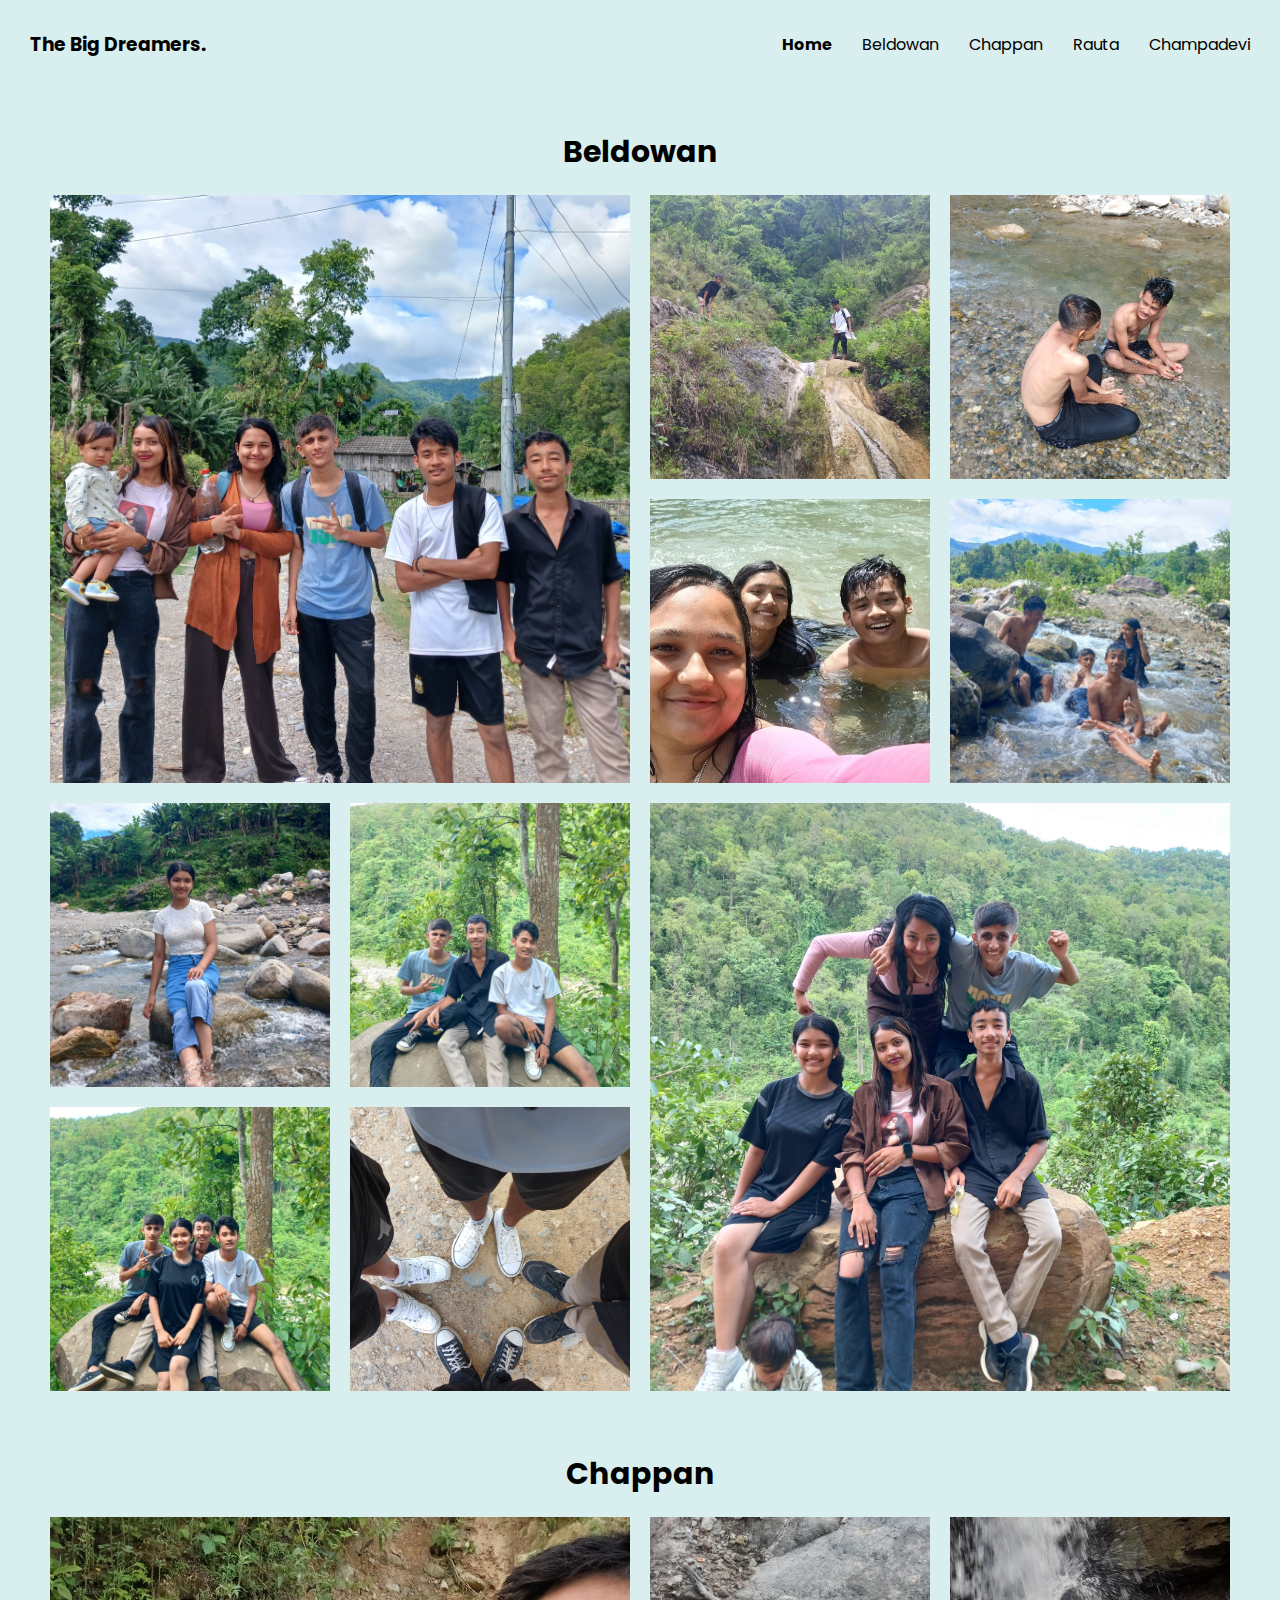
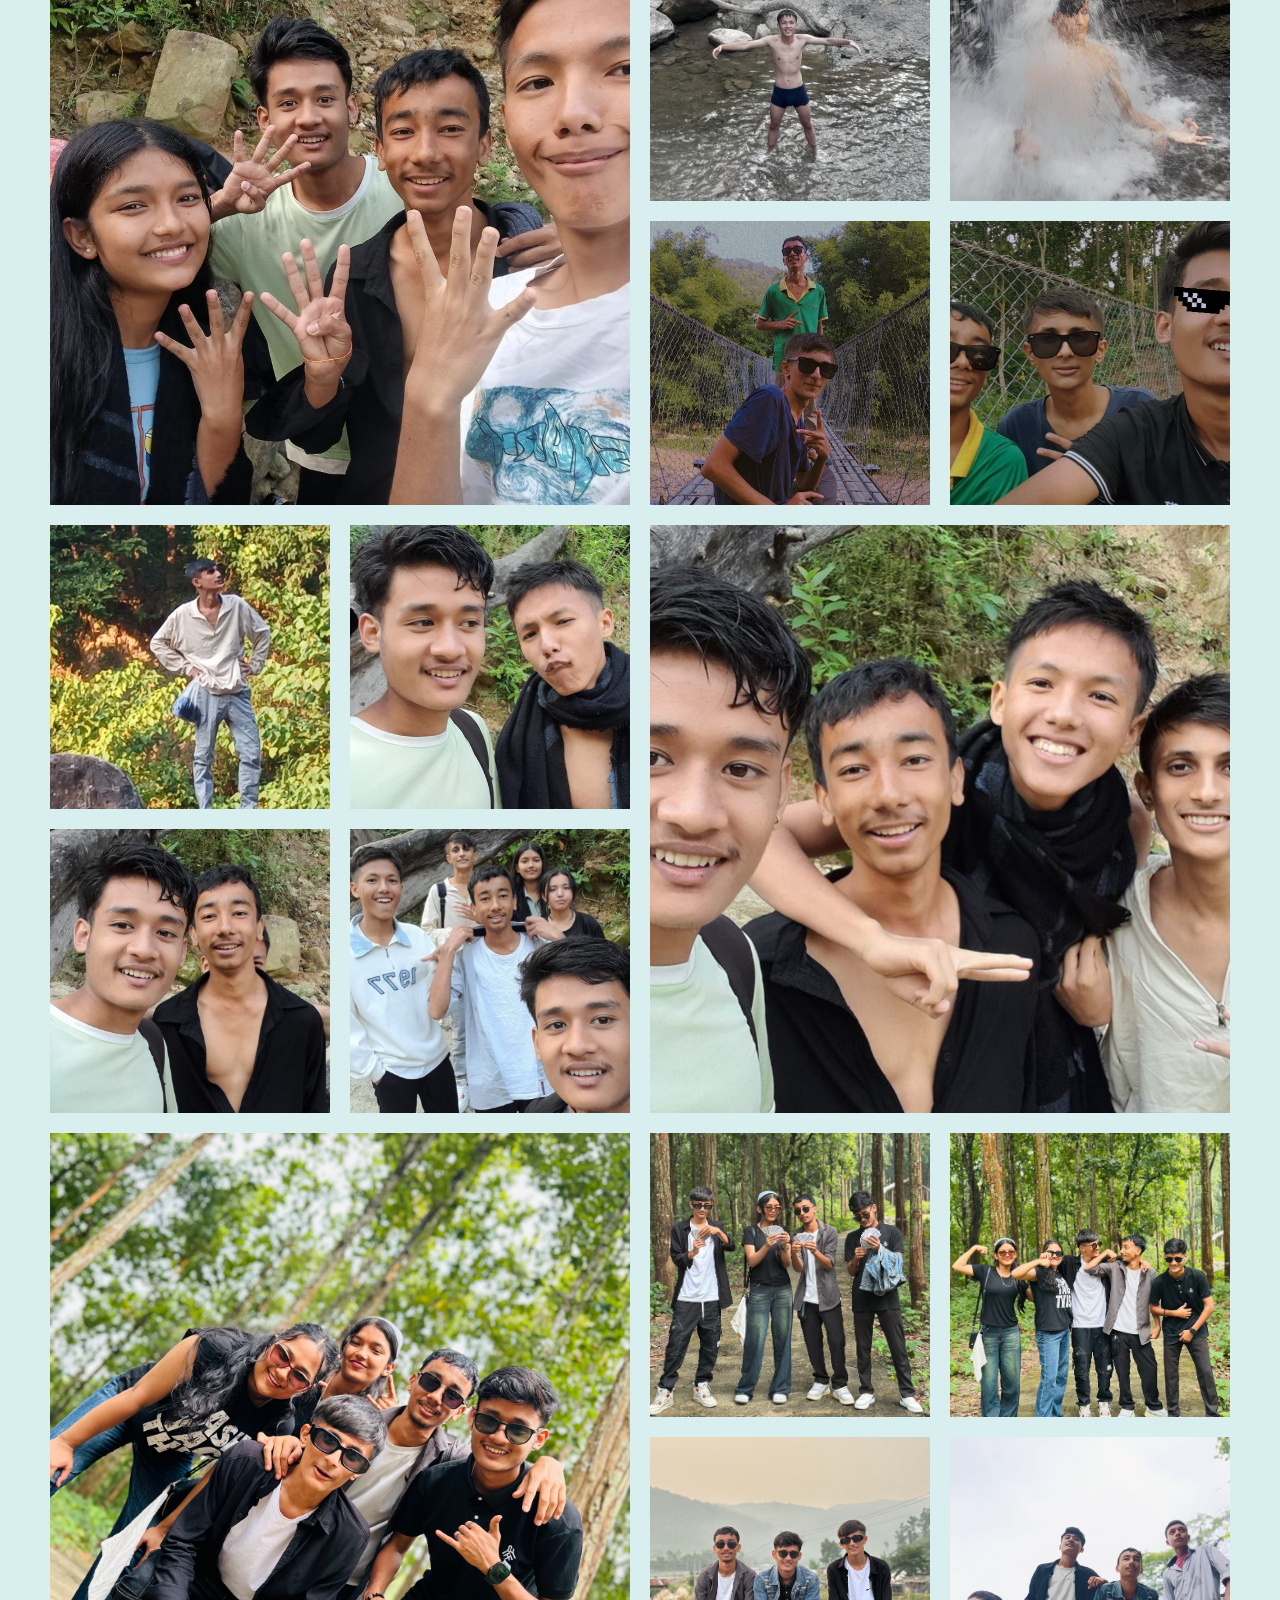
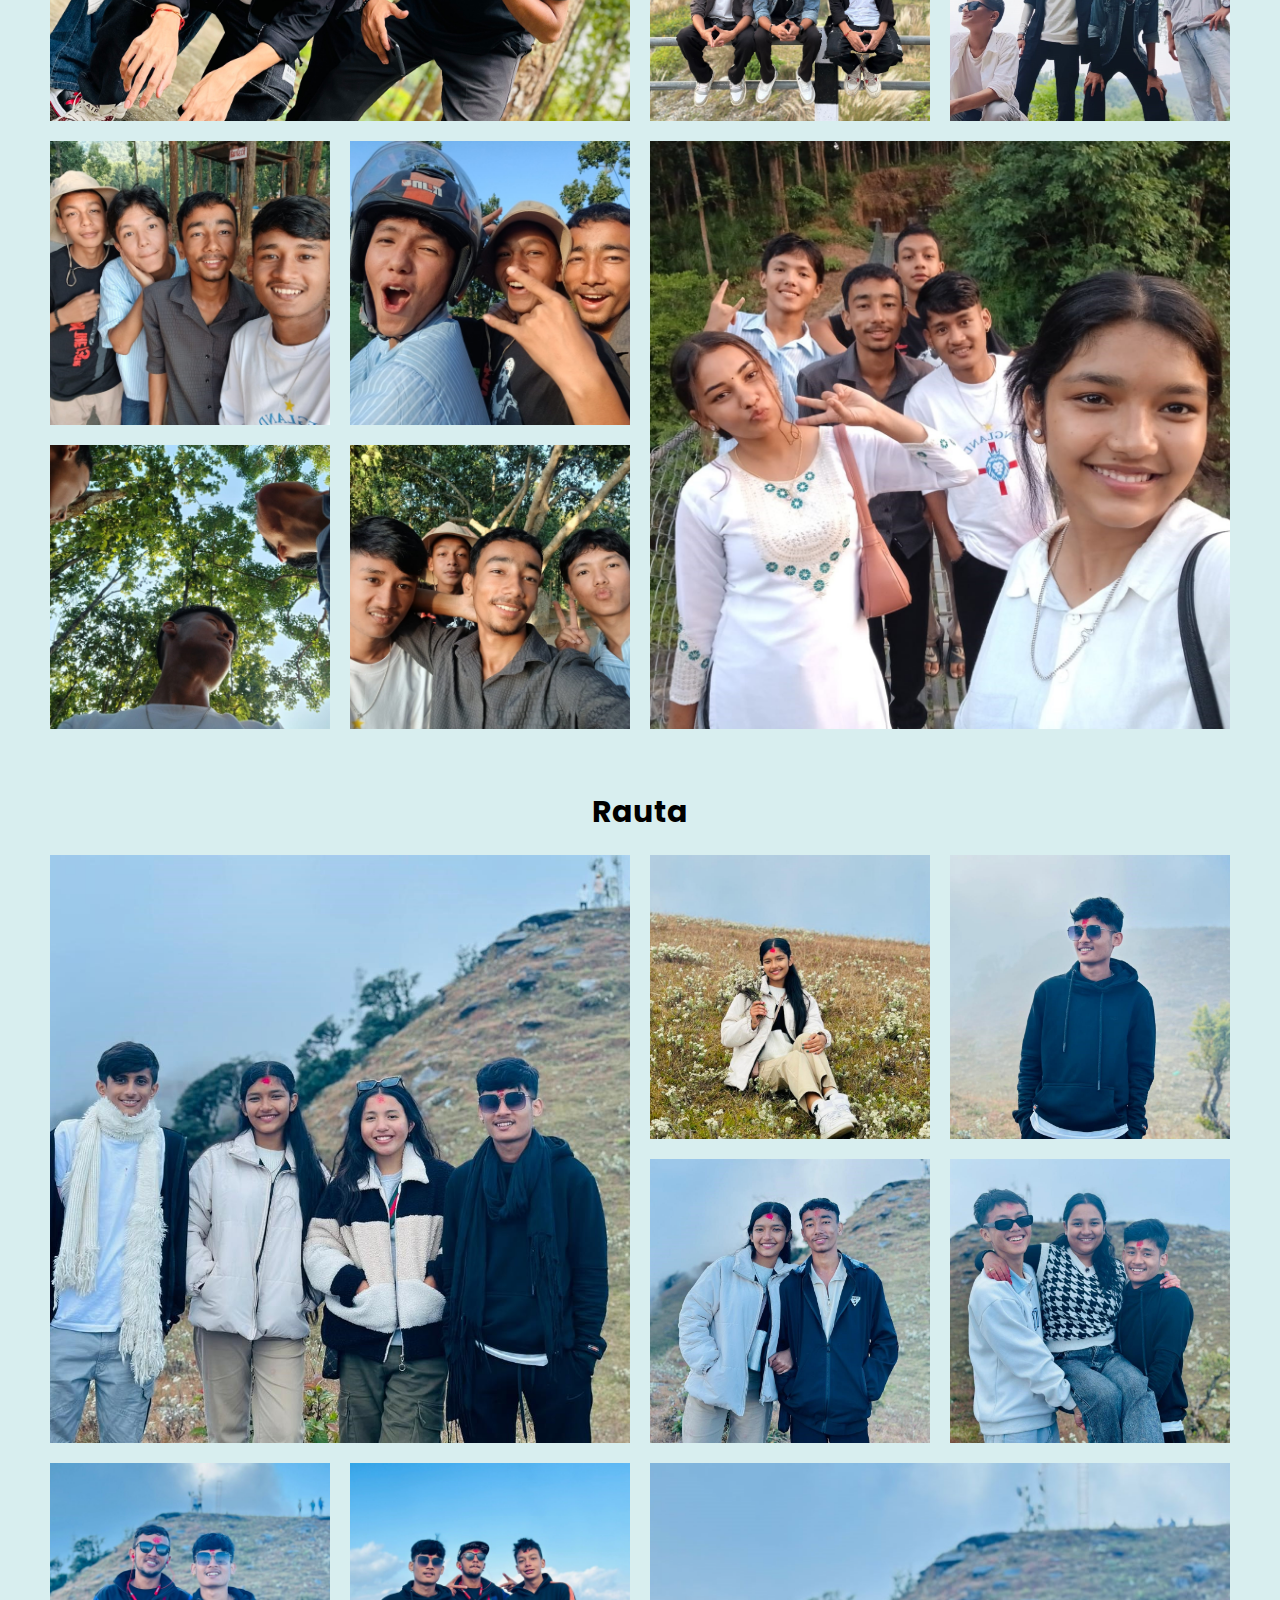
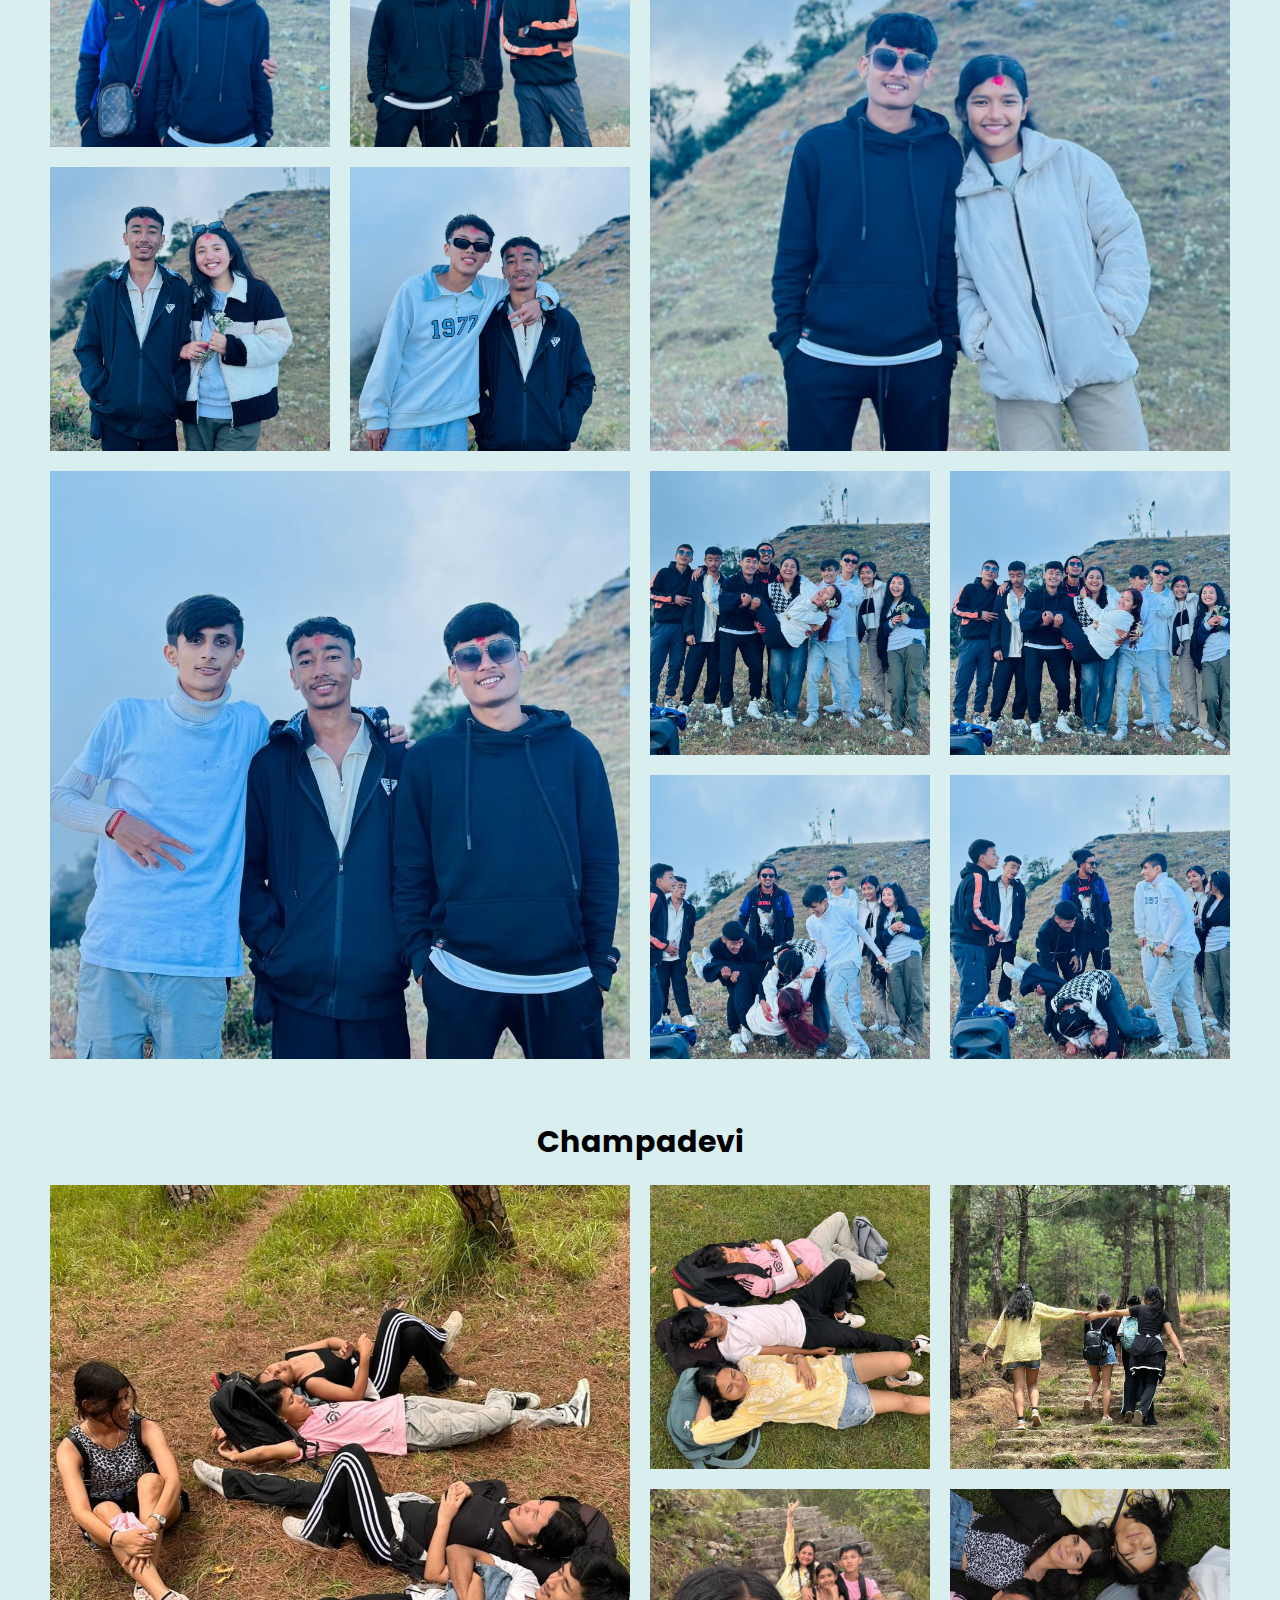
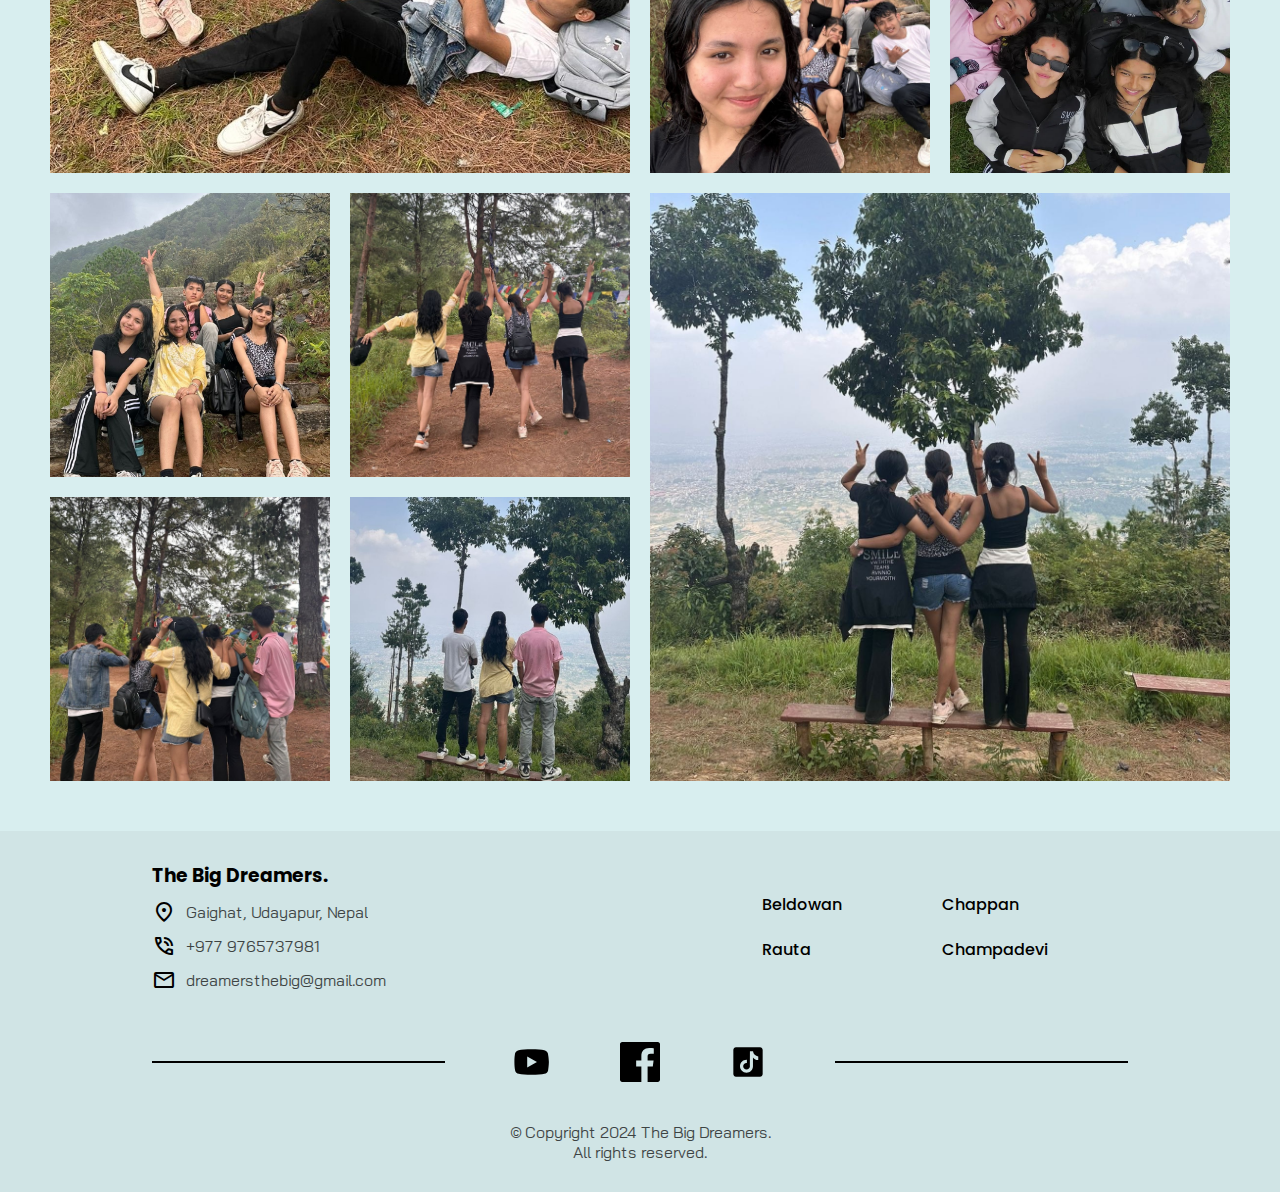
<file: gallery/Travel/index.html>
<!DOCTYPE html>
<html lang="en">
<head>
    <meta charset="UTF-8">
    <meta name="viewport" content="width=device-width, initial-scale=1.0">
    <title>TBD | Traveling</title>
    <link rel="stylesheet" href="style.css">
    <link rel="icon" type="images/jpg" href="logo.png">
    <link rel="stylesheet" href="https://fonts.googleapis.com/css2?family=Material+Symbols+Outlined:opsz,wght,FILL,GRAD@20..48,100..700,0..1,-50..200" />
    <link rel="preconnect" href="https://fonts.googleapis.com">
    <link rel="preconnect" href="https://fonts.gstatic.com" crossorigin>
    <link href="https://fonts.googleapis.com/css2?family=Bai+Jamjuree:ital,wght@0,200;0,300;0,400;0,500;0,600;0,700;1,200;1,300;1,400;1,500;1,600;1,700&family=Poppins:ital,wght@0,100;0,200;0,300;0,400;0,500;0,600;0,700;0,800;0,900;1,100;1,200;1,300;1,400;1,500;1,600;1,700;1,800;1,900&family=Titan+One&display=swap" rel="stylesheet">
</head>

<body>
    <!-- Header Section -->
    <header>
        <h3 class="logo"><a href="../../index.html">the big dreamers.</a></h3>
        <nav>
            <a href="../../index.html" class="navItems"><b>Home</b></a>
            <a href="#beldowan" class="navItems">Beldowan</a>
            <a href="#chappan" class="navItems">Chappan</a>
            <a href="#rauta" class="navItems">Rauta</a>
            <a href="#champadevi" class="navItems">Champadevi</a>
        </nav>
    </header>

    <main>
        <div class="container container1" id="beldowan">
            <div class="marginTop"></div>
            <p class="heading sectionHeading">Beldowan</p>
            <div class="gallerySection">
                <div class="collage collage1">
                    <div class="imageSection imageSection1">
                        <img src="images/beldowan/1.jpg" alt="" class="image">
                        <div class="labelSection">
                            <p class="heading label">Group Photo</p>
                        </div>
                    </div>
                </div>
                <div class="collage collage2">
                    <div class="subCollage subCollage1">
                        <div class="imageSection">
                            <img src="images/beldowan/2.jpg" alt="" class="image">
                            <div class="labelSection">
                                <p class="heading label">Yugin & Sandesh</p>
                            </div>
                        </div>
                        <div class="imageSection">
                            <img src="images/beldowan/3.jpg" alt="" class="image">
                            <div class="labelSection">
                                <p class="heading label">Rahul & Yugin</p>
                            </div>
                        </div>
                    </div>
                    <div class="subCollage subCollage2">
                        <div class="imageSection">
                            <img src="images/beldowan/4.jpg" alt="" class="image">
                            <div class="labelSection">
                                <p class="heading label">Yunika, Yuna & Yugin</p>
                            </div>
                        </div>
                        <div class="imageSection">
                            <img src="images/beldowan/5.jpg" alt="" class="image">
                            <div class="labelSection">
                                <p class="heading label">Group Photo</p>
                            </div>
                        </div>
                    </div>
                </div>
                <div class="collage collage3">
                    <div class="subCollage subCollage1">
                        <div class="imageSection">
                            <img src="images/beldowan/6.jpg" alt="" class="image">
                            <div class="labelSection">
                                <p class="heading label">Yuna Thapa</p>
                            </div>
                        </div>
                        <div class="imageSection">
                            <img src="images/beldowan/7.jpg" alt="" class="image">
                            <div class="labelSection">
                                <p class="heading label">TRIO</p>
                            </div>
                        </div>
                    </div>
                    <div class="subCollage subCollage2">
                        <div class="imageSection">
                            <img src="images/beldowan/8.jpeg" alt="" class="image">
                            <div class="labelSection">
                                <p class="heading label">Yuna, Yugin, Sandesh & Rahul</p>
                            </div>
                        </div>
                        <div class="imageSection">
                            <img src="images/beldowan/9.jpg" alt="" class="image">
                            <div class="labelSection">
                                <p class="heading label">Yuna, Yugin, Sandesh & Rahul</p>
                            </div>
                        </div>
                    </div>
                </div>
                <div class="collage collage4">
                    <div class="imageSection imageSection1">
                        <img src="images/beldowan/10.jpg" alt="" class="image">
                        <div class="labelSection">
                            <p class="heading label">Group Photo</p>
                        </div>
                    </div>
                </div>
            </div>
        </div>
        <div class="container container2" id="chappan">
            <div class="marginTop"></div>
            <p class="heading sectionHeading">Chappan</p>
            <div class="gallerySection">
                <div class="collage collage1">
                    <div class="imageSection imageSection1">
                        <img src="images/Chappan/1.jpg" alt="" class="image">
                        <div class="labelSection">
                            <p class="heading label">Group Photo</p>
                        </div>
                    </div>
                </div>
                <div class="collage collage2">
                    <div class="subCollage subCollage1">
                        <div class="imageSection">
                            <img src="images/Chappan/2.png" alt="" class="image">
                            <div class="labelSection">
                                <p class="heading label">Dikshit Rai</p>
                            </div>
                        </div>
                        <div class="imageSection">
                            <img src="images/Chappan/3.png" alt="" class="image">
                            <div class="labelSection">
                                <p class="heading label">Rahul Jha</p>
                            </div>
                        </div>
                    </div>
                    <div class="subCollage subCollage2">
                        <div class="imageSection">
                            <img src="images/Chappan/4.jpg" alt="" class="image">
                            <div class="labelSection">
                                <p class="heading label">Rahul & Sandesh</p>
                            </div>
                        </div>
                        <div class="imageSection">
                            <img src="images/Chappan/5.jpg" alt="" class="image">
                            <div class="labelSection">
                                <p class="heading label">TRIO</p>
                            </div>
                        </div>
                    </div>
                </div>
                <div class="collage collage3">
                    <div class="subCollage subCollage1">
                        <div class="imageSection">
                            <img src="images/Chappan/6.jpg" alt="" class="image">
                            <div class="labelSection">
                                <p class="heading label">Rahul Jha</p>
                            </div>
                        </div>
                        <div class="imageSection">
                            <img src="images/Chappan/7.png" alt="" class="image">
                            <div class="labelSection">
                                <p class="heading label">Yugin & Dikshit</p>
                            </div>
                        </div>
                    </div>
                    <div class="subCollage subCollage2">
                        <div class="imageSection">
                            <img src="images/Chappan/8.png" alt="" class="image">
                            <div class="labelSection">
                                <p class="heading label">Yugin & Sandesh</p>
                            </div>
                        </div>
                        <div class="imageSection">
                            <img src="images/Chappan/9.png" alt="" class="image">
                            <div class="labelSection">
                                <p class="heading label">Group Photo</p>
                            </div>
                        </div>
                    </div>
                </div>
                <div class="collage collage4">
                    <div class="imageSection imageSection1">
                        <img src="images/Chappan/10.png" alt="" class="image">
                        <div class="labelSection">
                            <p class="heading label">THE BOYS</p>
                        </div>
                    </div>
                </div>
                <div class="collage collage5">
                    <div class="imageSection imageSection1">
                        <img src="images/Chappan/11.jpg" alt="" class="image">
                        <div class="labelSection">
                            <p class="heading label">Group Photo</p>
                        </div>
                    </div>
                </div>
                <div class="collage collage6">
                    <div class="subCollage subCollage1">
                        <div class="imageSection">
                            <img src="images/Chappan/12.jpg" alt="" class="image">
                            <div class="labelSection">
                                <p class="heading label">OG Squad</p>
                            </div>
                        </div>
                        <div class="imageSection">
                            <img src="images/Chappan/13.jpg" alt="" class="image">
                            <div class="labelSection">
                                <p class="heading label">Group Photo</p>
                            </div>
                        </div>
                    </div>
                    <div class="subCollage subCollage2">
                        <div class="imageSection">
                            <img src="images/Chappan/14.jpg" alt="" class="image">
                            <div class="labelSection">
                                <p class="heading label">TRIO</p>
                            </div>
                        </div>
                        <div class="imageSection">
                            <img src="images/Chappan/15.jpg" alt="" class="image">
                            <div class="labelSection">
                                <p class="heading label">THE BOYS</p>
                            </div>
                        </div>
                    </div>
                </div>
                <div class="collage collage7">
                    <div class="subCollage subCollage1">
                        <div class="imageSection">
                            <img src="images/Chappan/16.jpg" alt="" class="image">
                            <div class="labelSection">
                                <p class="heading label">THE BOYS</p>
                            </div>
                        </div>
                        <div class="imageSection">
                            <img src="images/Chappan/17.jpg" alt="" class="image">
                            <div class="labelSection">
                                <p class="heading label">THE BOYS</p>
                            </div>
                        </div>
                    </div>
                    <div class="subCollage subCollage2">
                        <div class="imageSection">
                            <img src="images/Chappan/18.jpg" alt="" class="image">
                            <div class="labelSection">
                                <p class="heading label">THE BOYS</p>
                            </div>
                        </div>
                        <div class="imageSection">
                            <img src="images/Chappan/19.jpg" alt="" class="image">
                            <div class="labelSection">
                                <p class="heading label">THE BOYS</p>
                            </div>
                        </div>
                    </div>
                </div>
                <div class="collage collage8">
                    <div class="imageSection imageSection1">
                        <img src="images/Chappan/20.jpg" alt="" class="image">
                        <div class="labelSection">
                            <p class="heading label">Group Photo</p>
                        </div>
                    </div>
                </div>
            </div>
        </div>
        <div class="container container3" id="rauta">
            <div class="marginTop"></div>
            <p class="heading sectionHeading">Rauta</p>
            <div class="gallerySection">
                <div class="collage collage1">
                    <div class="imageSection imageSection1">
                        <img src="images/Rauta/1.jpg" alt="" class="image">
                        <div class="labelSection">
                            <p class="heading label">Rahul, Yuna, Dipti & Yugin</p>
                        </div>
                    </div>
                </div>
                <div class="collage collage2">
                    <div class="subCollage subCollage1">
                        <div class="imageSection">
                            <img src="images/Rauta/2.jpg" alt="" class="image">
                            <div class="labelSection">
                                <p class="heading label">Yuna Thapa</p>
                            </div>
                        </div>
                        <div class="imageSection">
                            <img src="images/Rauta/3.jpg" alt="" class="image">
                            <div class="labelSection">
                                <p class="heading label">Yugin Paudel</p>
                            </div>
                        </div>
                    </div>
                    <div class="subCollage subCollage2">
                        <div class="imageSection">
                            <img src="images/Rauta/4.jpg" alt="" class="image">
                            <div class="labelSection">
                                <p class="heading label">Yuna & Sandesh</p>
                            </div>
                        </div>
                        <div class="imageSection">
                            <img src="images/Rauta/5.jpg" alt="" class="image">
                            <div class="labelSection">
                                <p class="heading label">Dikshit, Yunika & Yugin</p>
                            </div>
                        </div>
                    </div>
                </div>
                <div class="collage collage3">
                    <div class="subCollage subCollage1">
                        <div class="imageSection">
                            <img src="images/Rauta/6.jpg" alt="" class="image">
                            <div class="labelSection">
                                <p class="heading label">Sagar & Yugin</p>
                            </div>
                        </div>
                        <div class="imageSection">
                            <img src="images/Rauta/7.jpg" alt="" class="image">
                            <div class="labelSection">
                                <p class="heading label">Yugin, Sagar & Prashant</p>
                            </div>
                        </div>
                    </div>
                    <div class="subCollage subCollage2">
                        <div class="imageSection">
                            <img src="images/Rauta/8.jpg" alt="" class="image">
                            <div class="labelSection">
                                <p class="heading label">Sandesh & Dipti</p>
                            </div>
                        </div>
                        <div class="imageSection">
                            <img src="images/Rauta/9.jpg" alt="" class="image">
                            <div class="labelSection">
                                <p class="heading label">Dikshit & Sandesh</p>
                            </div>
                        </div>
                    </div>
                </div>
                <div class="collage collage4">
                    <div class="imageSection imageSection1">
                        <img src="images/Rauta/10.jpg" alt="" class="image">
                        <div class="labelSection">
                            <p class="heading label">Yuna Yugin</p>
                        </div>
                    </div>
                </div>
                <div class="collage collage5">
                    <div class="imageSection imageSection1">
                        <img src="images/Rauta/11.jpg" alt="" class="image">
                        <div class="labelSection">
                            <p class="heading label">TRIO</p>
                        </div>
                    </div>
                </div>
                <div class="collage collage6">
                    <div class="subCollage subCollage1">
                        <div class="imageSection">
                            <img src="images/Rauta/12.jpg" alt="" class="image">
                            <div class="labelSection">
                                <p class="heading label">Group Photo</p>
                            </div>
                        </div>
                        <div class="imageSection">
                            <img src="images/Rauta/13.jpg" alt="" class="image">
                            <div class="labelSection">
                                <p class="heading label">Group Photo</p>
                            </div>
                        </div>
                    </div>
                    <div class="subCollage subCollage2">
                        <div class="imageSection">
                            <img src="images/Rauta/14.jpg" alt="" class="image">
                            <div class="labelSection">
                                <p class="heading label">Group Photo</p>
                            </div>
                        </div>
                        <div class="imageSection">
                            <img src="images/Rauta/15.jpg" alt="" class="image">
                            <div class="labelSection">
                                <p class="heading label">Group Photo</p>
                            </div>
                        </div>
                    </div>
                </div>
            </div>
        </div>
        <div class="container container3" id="champadevi">
            <div class="marginTop"></div>
            <p class="heading sectionHeading">Champadevi</p>
            <div class="gallerySection">
                <div class="collage collage1">
                    <div class="imageSection imageSection1">
                        <img src="images/Champadevi/1.jpg" alt="" class="image">
                        <div class="labelSection">
                            <p class="heading label">Group Photo</p>
                        </div>
                    </div>
                </div>
                <div class="collage collage2">
                    <div class="subCollage subCollage1">
                        <div class="imageSection">
                            <img src="images/Champadevi/2.jpg" alt="" class="image">
                            <div class="labelSection">
                                <p class="heading label">TRIO</p>
                            </div>
                        </div>
                        <div class="imageSection">
                            <img src="images/Champadevi/3.jpg" alt="" class="image">
                            <div class="labelSection">
                                <p class="heading label">THE GIRLS</p>
                            </div>
                        </div>
                    </div>
                    <div class="subCollage subCollage2">
                        <div class="imageSection">
                            <img src="images/Champadevi/4.jpg" alt="" class="image">
                            <div class="labelSection">
                                <p class="heading label">Group Photo</p>
                            </div>
                        </div>
                        <div class="imageSection">
                            <img src="images/Champadevi/5.jpg" alt="" class="image">
                            <div class="labelSection">
                                <p class="heading label">Group Photo</p>
                            </div>
                        </div>
                    </div>
                </div>
                <div class="collage collage3">
                    <div class="subCollage subCollage1">
                        <div class="imageSection">
                            <img src="images/Champadevi/6.jpg" alt="" class="image">
                            <div class="labelSection">
                                <p class="heading label">Group Photo</p>
                            </div>
                        </div>
                        <div class="imageSection">
                            <img src="images/Champadevi/7.jpg" alt="" class="image">
                            <div class="labelSection">
                                <p class="heading label">THE GIRLS</p>
                            </div>
                        </div>
                    </div>
                    <div class="subCollage subCollage2">
                        <div class="imageSection">
                            <img src="images/Champadevi/8.jpg" alt="" class="image">
                            <div class="labelSection">
                                <p class="heading label">Group Photo</p>
                            </div>
                        </div>
                        <div class="imageSection">
                            <img src="images/Champadevi/9.jpg" alt="" class="image">
                            <div class="labelSection">
                                <p class="heading label">TRIO 1</p>
                            </div>
                        </div>
                    </div>
                </div>
                <div class="collage collage4">
                    <div class="imageSection imageSection1">
                        <img src="images/Champadevi/10.jpg" alt="" class="image">
                        <div class="labelSection">
                            <p class="heading label">TRIO 2</p>
                        </div>
                    </div>
                </div>
            </div>
        </div>
    </main>

    <!-- Footer Section -->
    <footer id="contactus">
        <div class="footerGroup">
            <div class="content contactSection">
                <h3 class="logo">the big dreamers.</h3>
                <div class="subcontent addressSection">
                    <div class="imageSection">
                        <span class="material-symbols-outlined">location_on</span>
                    </div>
                    <p class="para addressPara">Gaighat, Udayapur, Nepal</p>
                </div>
                <div class="subcontent phoneSection">
                    <div class="imageSection">
                        <span class="material-symbols-outlined">phone_in_talk</span>
                    </div>
                    <p class="para phonePara">+977 9765737981</p>
                </div>
                <div class="subcontent emailSection">
                    <div class="imageSection">
                        <span class="material-symbols-outlined">mail</span>
                    </div>
                    <p class="para emailPara">dreamersthebig@gmail.com</p>
                </div>
            </div>
            <div class="content shortcutSection">
                <a href="#beldowan" class="footerItems">Beldowan</a>
                <a href="#chappan" class="footerItems">Chappan</a>
                <a href="#rauta" class="footerItems">Rauta</a>
                <a href="#champadevi" class="footerItems">Champadevi</a>
            </div>
        </div>
        <div class="content socialmediaSection">
            <hr>
            <a href="https://www.youtube.com/channel/UCbWh0duln1ohyKhiYauIE7g" class="socialLink" target="_blank">
                <div class="imageSection">
                    <img src="icon-youtube.svg" alt="" class="logo">
                </div>
            </a>
            <a href="https://www.facebook.com/profile.php?id=100089007491687" class="socialLink" target="_blank">
                <div class="imageSection">
                    <img src="icon-facebook.svg" alt="" class="logo">
                </div>
            </a>
            <a href="https://www.tiktok.com/@thebigdreamers10?lang=en" class="socialLink" target="_blank">
                <div class="imageSection">
                    <img src="icon-tiktok.svg" alt="" class="logo">
                </div>
            </a>
            <hr>
        </div>
        <div class="paraSection">
            <p class="para copyrightPara"><span class="copyrightLogo">&#169;</span>Copyright 2024 The Big Dreamers.</p>
            <p class="para rightsPara"> All rights reserved.</p>
        </div>
    </footer>
</body>
</html>
</file>
<file: style.css>
*{
    margin: 0;
    padding: 0;
    box-sizing: border-box;
}

:root{
    --highlight: #00b3ff;
    --darkColor: #d0e4e5;
    --lightColor: #d8eeef;
    --fontLogo: Titan One;
    --fontHeading: Poppins;
    --fontBody: Bai Jamjuree;
}

body{
    background-color: var(--lightColor);
    padding-top: 0;
    max-width: 1440px;
    margin: 0 auto;
}

h1 {
    font-size: 1.17em;
}

.heading{
    font-family: var(--fontHeading);
}

.para{
    font-family: var(--fontBody);
    opacity: 70%;
}

.highlight{
    color: var(--highlight);
    font-weight: bold;
}

img{
    width: 100%;
    height: 100%;
    object-fit: cover;
}

.marginTop{
    width: 100%;
    height: 70px;
}

.videoLink{
    color: black;
    transition: color 0.2s linear;

    &:active{
        color: var(--highlight);
        text-decoration: none;
    }
}

.sectionHeading{
    font-size: 30px;
    font-weight: bold;
    text-align: center;
    margin-bottom: 10px;
}

/* ...........Header Style........... */
header{
    background-color: var(--lightColor);
    display: flex;
    align-items: center;
    justify-content: space-between;
    padding: 10px;
    padding-top: 20px;
    position: sticky;
    top: 0;
    width: 100%;
    z-index: 2;
}

.logo{
    text-transform: capitalize;
    font-family: var(--fontHeading);
}

/* Nav Bar Style */
nav{
    display: flex;
    gap: 25px;
}

a{
    text-decoration: none;
    cursor: pointer;
    color: black;
    font-family: var(--fontHeading);
}

.navItems>.navPara{
    font-size: 14px;
    font-weight: 500;
    text-transform: capitalize;
    transition: color 0.2s linear, transform 0.2s linear;

    &:hover{
        color: var(--highlight);
        transform: scale(1.2,1.2);
    }
}

/* ............Hero Section........... */
main{
    z-index: -1;
    padding: 30px;
    padding: 0;
}

.heroSection{
    padding: 30px;
    padding-top: 0;
    position: relative;
    overflow: hidden;
    z-index: 1;
}

/* Background Small SVGs */
.heroSection>.imageSection{
    width: 150px;
    position: absolute;
    z-index: -1;
    filter: blur(5px);
}

.svgSection1{
    top: 50px;
    left: 300px;
}

.svgSection2{
    top: 200px;
    left: 100px;
}

.svgSection3{
    top: 300px;
    right: 100px;
}

.svgSection4{
    top: 100px;
    right: 200px;
}

.svgSection5{
    top: 200px;
    right: 500px;
}

.svgSection6{
    bottom: 100px;
    right: 200px;
}

.svgSection7{
    bottom: 50px;
    left: 500px;
}

.svgSection8{
    bottom: 100px;
    left: 200px;
}

/* Details Of hero Section */
.detailSection{
    display: flex;
    flex-direction: column;
    align-items: center;
    gap: 50px;

    .paraSection{
    width: 60%;
    text-align: center;
    display: flex;
    flex-direction: column;
    align-items: center;
    }

    .heroHeading{
    font-size: 30px;
    font-weight: bold;
    width: 60%;
    margin-bottom: 20px;
    }
}

/* Contents of Channel */
.contentSection{
    display: flex;
    flex-wrap: wrap;
    align-items: center;
    justify-content: center;
    gap: 50px;
    width: 100%;
    
    .subcontent{
        width: 200px;
        display: flex;
        flex-direction: column;
        align-items: baseline;
        gap: 10px;
        padding: 20px;
        height: fit-content;
        background-color: var(--darkColor);
        border-radius: 20px;
        transition: transform 0.2s linear, box-shadow 0.2s linear;
    
        &:hover{
            transform: scale(1.1,1.1);
            box-shadow: 1px 1px 5px var(--highlight);
        }

        .imageSection{
            width: 100%;
            aspect-ratio: 16/9;
            overflow: hidden;
        }

        .heading{
            font-weight: 600;
            text-align: center;
            width: 100%;
            
        }

        .para{
            font-size: 13px;
        }
    }
}

/* ..............Video Section............. */
.videoSection{
    padding: 30px;
    padding-top: 0;

    .paraSection{
        text-align: center;
    }

    .thumbnailTitle{
        text-align: center;
        margin-top: 30px;
        margin-bottom: 10px;
        font-weight: bold;
        font-size: 1em;
        text-decoration: underline;

        &::after{
            position: absolute;
            content: "'";
        }
        
        &::before{
            content: "'";
        }
    }

    .thumbnailGroup{
        display: flex;
        flex-wrap: wrap;
        align-items: center;
        justify-content: center;
        gap: 50px;
        
        .thumbnailSection{
            width: 300px;
            padding: 10px;
            background-color: white;
            border-radius: 10px;
            cursor: pointer;
            box-shadow: 1px 1px 3px grey;
            -webkit-tap-highlight-color: transparent;
            
            .thumbnail{
                aspect-ratio: 16/9;
            }
            
            .videoTitle{
                opacity: 70%;
            }
        }
        
    }
}

/* ............About Us Section................ */
.aboutusSection{
    padding: 30px;
    padding-top: 0;

    .beginContainer{
        .heading{
            text-decoration: underline;
            font-weight: 600;
            font-style: italic;
            margin-bottom: 5px;
        }

        .imageSection{
            float: right;
            width: 20%;
            aspect-ratio: 1/1;
            margin-left: 50px;
            border-radius: 50%;
            overflow: hidden;
        }
        .para{
            margin-bottom: 10px;
        }
    }
}

/* .............Team Section.......... */
.teamSection{
    display: flex;
    flex-direction: column;
    align-items: center;
    padding: 30px;
    padding-top: 0;

    .para{
        text-align: center;
        width: 60%;
        margin-bottom: 20px;
    }

    .teamMembers{
        display: grid;
        grid-template-columns: auto auto auto;
        gap: 50px;

        .content{
            padding: 10px;
            position: relative;
            width: 300px;
            display: flex;
            flex-direction: column;
            gap: 10px;
            border-radius: 20px;
            overflow: hidden;
            background-color: rgb(242, 255, 254);
            cursor: pointer;
            transition: box-shadow 0.3s linear;
            height: fit-content;
            -webkit-tap-highlight-color: transparent;
            
            &:hover{
                box-shadow: 1px 1px 10px grey;

                .member{
                    transform: scale(1.2,1.2);
                }

                
                .para{
                    width: 100%;
                    text-align: left;
                    margin-bottom: 0;
                    display: block;
                }

                .postPlaceholder{
                    display: none;
                }
            }

            .background{
                position: absolute;
                width: 100%;
                height: 80%;
                left: 0;
                top: 0;
                background-color: var(--highlight);
                z-index: -1;
                aspect-ratio: 1/1;
                display: flex;
                align-items: center;
                justify-content: center;

                
            }
            
            .imageSection{
                aspect-ratio: 1/1;
                display: flex;
                align-items: center;
                height: 100%;
                background-color: var(--highlight);
                position: relative;
                border-radius: 10px;
                overflow: hidden;
                
                .shadow{
                    position: absolute;
                    top: 50%;
                    left: 50%;
                    transform: translate(-50%, -50%);
                    width: 70%;
                    aspect-ratio: 1/1;
                    background-color: white;
                    box-shadow: 1px 1px 20px white;
                    border-radius: 50%;
                }
                
                .member{
                    transition: transform 0.3s linear;
                    z-index: 1;
                }
            }
            .heading{
                font-weight: 600;
            }

            .postPlaceholder{
                height: 20px;
            }
            
            .para{
                display: none;
                height: 20px;
            }
        }
    }
}

/* ...........Memories section.......... */
.memorieSection{
    padding: 30px;
    padding-top: 0;

    .memoriesGroup{
        display: grid;
        grid-template-columns: auto auto auto auto;
        gap: 50px;
        place-content: center;
        
        .content{
            padding: 10px;
            border-radius: 10px;
            overflow: hidden;
            background-color: var(--darkColor);
            -webkit-tap-highlight-color: transparent;

            &:hover{
                text-shadow: 1px 1px 5px var(--highlight);
            }
            
            .imageSection{
                display: flex;
                align-items: center;
                justify-content: center;
                margin-bottom: 10px;
                height: 70%;
            }

            .heading{
                font-weight: 600;
                text-align: center;
            }
        }
    }
}

/* ...........Status Section............ */
.statusSection{
    padding: 30px;
    padding-top: 0;

    .statusGroup{
        display: flex;
        justify-content: space-around;
        margin-top: 10px;
        margin-bottom: 50px;
        
        .content{
            padding: 10px;
            width: 20%;
            aspect-ratio: 16/9;
            display: flex;
            align-items: center;
            justify-content: center;
            flex-direction: column;
            border-radius: 20px;
            background-color: black;
            color: white;
            box-shadow: 2px 2px 20px white;
            transition: color 0.3s linear, background-color 0.3s linear, box-shadow 0.3s linear;
            cursor: pointer;
            -webkit-tap-highlight-color: transparent;
            
            &:hover{
                color: black;
                background-color: white;
                box-shadow: 2px 2px 20px black;
            }

            .subContent{
                display: flex;
                align-items: center;
                gap: 5px;

                .heading{
                    font-weight: 500;
                }

                .imageSection{
                    display: flex;
                    align-items: center;
                }
            }

            .Stats{
                font-size: 40px;
                font-weight: 600;
                margin: 0;
            }
        }
        }

    .audienceGroup{
        display: flex;
        gap: 50px;
        justify-content: center;
        
        .subscriberSection{
            width: 30%;
            padding: 30px;
            background-color: whitesmoke;
            border-radius: 10px;
            box-shadow: 1px 1px 5px grey;

            .heading{
                font-weight: 500;
                font-style: italic;
                text-decoration: underline;
                margin-bottom: 10px;
                text-align: center;
            }

            .titleSection{
                display: flex;
                justify-content: space-between;
                margin-bottom: 5px;
            }

            .bar{
                background-color: rgb(147, 254, 165);
                display: flex;
                border-radius: 10px;
                overflow: hidden;

                .part1{
                    width: 55%;
                    height: 10px;
                    background-color: var(--highlight);
                 }
            }
            
            .genderSection{
                margin-top: 20px;

                .bar{
                    width: 100%;
                    height: 10px;

                    .male{
                        width: 60%;
                        height: 10px;
                        background-color: var(--highlight);
                    }
                    
                    .female{
                        width: 35%;
                        height: 10px;
                    }

                    .others{
                        background-color: grey;
                        width: 5%;
                        height: 10px;
                    }
                }

                .subcontent{
                    display: flex;
                    align-items: center;
                    margin: 10px;
                    
                    .circle{
                        width: 20px;
                        height: 20px;
                        margin-right: 10px;
                        border-radius: 50%;
                    }

                    .maleCircle{
                        background-color: var(--highlight);
                    }

                    .femaleCircle{
                        background-color: rgb(147, 254, 165);
                    }
                    
                    .othersCircle{
                        background-color: grey;
                    }

                    .gender{
                        margin: 0;
                        text-decoration: none;
                        font-style: normal;
                        font-weight: 400;
                    }
                }
            }
        
        }

        .geographySection{
            width: 40%;
            padding: 30px;
            background-color: whitesmoke;
            border-radius: 10px;
            box-shadow: 1px 1px 5px grey;

            .heading{
                font-weight: 500;
                font-style: italic;
                text-decoration: underline;
                text-align: center;
            }

            .bar{
                width: 100%;
                height: 10px;
                border-radius: 10px;
                background-color: #00b3ff;
                overflow: hidden;
                display: flex;
                margin-bottom: 20px;
                margin-top: 20px;
                
                .part1{
                    width: 50%;
                    height: 10px;
                    background-color: rgb(125, 125, 253);
                }
                
                .part2{
                    width: 20%;
                    height: 10px;
                    background-color: rgb(123, 250, 121);
                }
                
                .part3{
                    width: 15%;
                    height: 10px;
                    background-color: rgb(245, 253, 89);
                }
                
                .part4{
                    width: 10%;
                    height: 10px;
                    background-color: rgb(225, 220, 220);
                }
                
                .part5{
                    width: 5%;
                    height: 10px;
                    background-color: rgb(255, 120, 120);
                }
            }

            .subcontent{
                display: flex;
                align-items: center;
                margin-bottom: 10px;

                .title{
                    text-align: left;
                    text-decoration: none;
                    font-style: normal;
                    font-weight: 400;
                }
                
                .circle{
                    margin-right: 10px;
                    width: 20px;
                    height: 20px;
                    border-radius: 50%;
                    background-color: black;
                }
                
                .part1{
                    background-color: rgb(125, 125, 253);
                }

                .part2{
                    background-color: rgb(123, 250, 121);
                }

                .part3{
                    background-color: rgb(245, 253, 89);
                }

                .part4{
                background-color: rgb(225, 220, 220);
                }

                .part5{
                    background-color: rgb(255, 120, 120);
                }
            }
        }
    }
}

/* ............Footer/Contact Us Section......... */
footer{
    padding: 30px;
    padding-top: 0;
    display: flex;
    flex-direction: column;
    align-items: center;
    background-color: var(--darkColor);

    .footerGroup{
        display: flex;
        align-items: center;
        justify-content: space-around;
        width: 100%;
        margin: 30px;
        
        .content{
            width: 30%;
        }
        
        .contactSection{
            .subcontent{
                display: flex;
                align-items: center;
                margin-top: 10px;
    
                .imageSection{
                    margin-right: 10px;
                    display: flex;
                    align-items: center;
                }
            }
        }

        .shortcutSection{
            display: grid;
            grid-template-columns: auto auto;
            gap: 20px;

            .footerItems{
                font-weight: 500;
                width: fit-content;
                transition: color 0.3s linear, transform 0.3s linear;

                &:hover{
                    transform: scale(1.1,1.1);
                    color: var(--highlight);
                }
            }
        }
    }

    .socialmediaSection{
        display: flex;
        align-items: center;
        justify-content: space-between;
        width: 80%;
        margin: 20px 0px;

        hr{
            width: 30%;
            border: 1px solid black;
        }

        .imageSection{
            width: 40px;
            aspect-ratio: 1/1;
            display: flex;
            align-items: center;
            cursor: pointer;
            -webkit-tap-highlight-color: transparent;

        }
    }

    .paraSection{
        text-align: center;
        margin-top: 20px;

        .para{
            .copyrightLogo{
                margin-right: 3px;
            }
        }
    }

}



/* ......................Responsive For Tablets................... */
@media (max-width:820px) and (min-width:550px){
    .para{
        font-size: 14px;
    }

    .detailSection>.paraSection{
        width: 80%;
    }

    .heroHeading{
        width: 80%;
    }

    .contentSection{
        justify-content: center;
        gap: 100px;
    }

    .teamSection{
        .teamMembers{
            grid-template-columns: auto auto;
        }
    }

    .statusSection{

        .statusGroup{
            .content{
                width: 30%;
            }
        }

        .audienceGroup{

            .content{
                width: 50%;
            }
        }
    }

}



/* ......................Responsive For mobiles................... */
@media (max-width:550px){
    main, header{
        padding: 10px;
    }

    .marginTop{
        height: 60px;
    }

    /* Nav Bar Style */
    .navItems{
        display: none;
    }

    /* HeroSection Style */
    .heroSection{
        width: 100%;
    }

    .para{
        font-size: 12px;
    }

    /* Background Images Style */
    .heroSection>.imageSection{
        width: 100px;
    }
    .svgSection1{
        top: 0;
        right: 0;
    }
    .svgSection2{
        top: 900px;
        left: 250px;
    }
    .svgSection3{
        top: 400px;
        left: 200px;
    }
    .svgSection4{
        top: 650px;
        left: 0;
    }
    .svgSection5{
        top: 200px;
        left: 20px;
    }
    .svgSection6{
        bottom: 400px;
        left: 10px;
    }
    .svgSection7{
        bottom: 150px;
        right: 0px;
    }
    .svgSection8{
        bottom: 0;
        left: 0;
    }
    
    /* Hero Paragraph Style */   
    .detailSection{
        .paraSection{
            width: 100%;
            align-items: start;
            text-align: justify;
        }
    
        .heroHeading{
            width: 90%;
            font-size: 20px;
            text-align: left;
        }
    }

    /* Content Of Channel */
    .contentSection{
        flex-direction: column;
        gap: 30px;
        padding: 30px;

        .subcontent{
            box-shadow: 1px 1px 5px var(--highlight);
        }
    }

    /*........ Video Section .......*/
    .videoSection{
        .thumbnailGroup{
            gap: 20px;
        }
    }

    /* Team Section */
    .teamSection{
        .para{
            width: 100%;
        }

        .teamMembers{
            grid-template-columns: auto;
        }
    }

    /* Memories Section */
    .memorieSection{
        padding: 10px;

        .memoriesGroup{
            grid-template-columns: auto;

            .content{
                width: 300px;
            }
        }
    }

    
    /* ...........Status Section.......... */
    .statusSection{
        .statusGroup{
            flex-direction: column;
            align-items: center;
            width: 100%;
            gap: 30px;
            
            .content{
                width: 80%;
            }
        }
        

        .audienceGroup{
            width: 100%;
            flex-direction: column;
            align-items: center;

            .content{
                width: 90%;
            }
        }

    }

    /* Footer Section */
    footer{
        padding: 10px;
        
        .footerGroup{
            flex-direction: column;
            gap: 30px;

            .content{
                width: 100%;
            }   
            
            .shortcutSection{
                grid-template-columns: auto;
                gap: 5px;

                .footerItems{
                    font-size: 13px;
                }
            }
        }

        .socialmediaSection{
            width: 100%;
            margin: 0;

            .imageSection{
                width: 20px;
            }
        }
    }
}
</file>
<file: gallery/Dashain/style.css>
*{
    margin: 0;
    padding: 0;
    box-sizing: border-box;
}

:root{
    --highlight: #00b3ff;
    --darkColor: #d0e4e5;
    --lightColor: #d8eeef;
    --fontLogo: Titan One;
    --fontHeading: Poppins;
    --fontBody: Bai Jamjuree;
}

body{
    background-color: var(--lightColor);
    padding-top: 0;
    max-width: 1440px;
    margin: 0 auto;
}

.heading{
    font-family: var(--fontHeading);
}

.para{
    font-family: var(--fontBody);
    opacity: 70%;
}

img{
    width: 100%;
    height: 100%;
    object-fit: cover;
}

.marginTop{
    width: 100%;
    height: 60px;
}

.sectionHeading{
    font-size: 30px;
    font-weight: bold;
    text-align: center;
    margin-bottom: 20px;
}

a{
    text-decoration: none;
    cursor: pointer;
    color: black;
    font-family: var(--fontHeading);
}

.logo{
    text-transform: capitalize;
    font-family: var(--fontHeading);
}


/* .............Header Section.............. */
header{
    background-color: var(--lightColor);
    display: flex;
    align-items: center;
    justify-content: space-between;
    padding: 30px;
    padding-bottom: 10px;
    position: sticky;
    top: 0;
    width: 100%;
    z-index: 2;

    nav{
        display: flex;
        gap: 30px;

        .navItems{
            transition: color 0.2s linear, transform 0.2s linear;

            &:hover{
                color: var(--highlight);
                transform: scale(1.1,1.1);
            }
        }
    }
}

/* ..............Main Section................. */
main{
    padding: 50px;
    padding-top: 0;

    .gallerySection{
        display: grid;
        grid-template-columns: auto auto;
        gap: 20px;
        width: 100%;

        .collage{
            display: flex;
            flex-direction: column;
            align-items: center;
            justify-content: space-between;
            gap: 20px;
            flex-wrap: wrap;

            .imageSection{
                position: relative;
                width: 100%;
                height: 100%;
                object-fit: cover;

                &:hover{
                    .labelSection{
                        display: block;
                    }
                }

                img{
                    z-index: -1;
                }

                .labelSection{
                    position: absolute;
                    background-color: rgba(0, 0, 0, 0.664);
                    left: 0;
                    bottom: 0;
                    width: 100%;
                    padding: 10px;
                    color: white;
                    font-weight: 600;
                    display: none;
                }
            }

            .subCollage{
                display: flex;
                gap: 20px;
            }
        }
    }
}

/* ............Footer/Contact Us Section......... */
footer{
    padding: 30px;
    padding-top: 0;
    display: flex;
    flex-direction: column;
    align-items: center;
    background-color: var(--darkColor);

    .footerGroup{
        display: flex;
        align-items: center;
        justify-content: space-around;
        width: 100%;
        margin: 30px;
        
        .content{
            width: 30%;
        }
        
        .contactSection{
            .subcontent{
                display: flex;
                align-items: center;
                margin-top: 10px;
    
                .imageSection{
                    margin-right: 10px;
                    display: flex;
                    align-items: center;
                }
            }
        }

        .shortcutSection{
            display: grid;
            grid-template-columns: auto auto;
            gap: 20px;

            .footerItems{
                font-weight: 500;
                width: fit-content;
                transition: color 0.3s linear, transform 0.3s linear;

                &:hover{
                    transform: scale(1.1,1.1);
                    color: var(--highlight);
                }
            }
        }
    }

    .socialmediaSection{
        display: flex;
        align-items: center;
        justify-content: space-between;
        width: 80%;
        margin: 20px 0px;

        hr{
            width: 30%;
            border: 1px solid black;
        }

        .imageSection{
            width: 40px;
            aspect-ratio: 1/1;
            display: flex;
            align-items: center;
            cursor: pointer;
            -webkit-tap-highlight-color: transparent;

        }
    }

    .paraSection{
        text-align: center;
        margin-top: 20px;

        .para{
            .copyrightLogo{
                margin-right: 3px;
            }
        }
    }

}


/* ...........Responsive For Mobiles and Tablets........... */
@media (max-width:550px) {
    .marginTop{
        display: none;
    }

    /* Header Section */
    header{
        nav{
            display: none;
        }
    }

    /* Main Section */
    main{
        padding: 20px;

        .container{
            margin-top: 20px;
            
            .gallerySection{
                grid-template-columns: auto;
            }
        }
    }

        /* Footer Section */
        footer{
            padding: 10px;
            
            .footerGroup{
                flex-direction: column;
                gap: 30px;
    
                .content{
                    width: 100%;
                }   
                
                .shortcutSection{
                    grid-template-columns: auto;
                    gap: 5px;
    
                    .footerItems{
                        font-size: 13px;
                    }
                }
            }
    
            .socialmediaSection{
                width: 100%;
                margin: 0;
    
                .imageSection{
                    width: 20px;
                }
            }
        }
}
</file>
<file: gallery/Holi/style.css>
*{
    margin: 0;
    padding: 0;
    box-sizing: border-box;
}

:root{
    --highlight: #00b3ff;
    --darkColor: #d0e4e5;
    --lightColor: #d8eeef;
    --fontLogo: Titan One;
    --fontHeading: Poppins;
    --fontBody: Bai Jamjuree;
}

body{
    background-color: var(--lightColor);
    padding-top: 0;
    max-width: 1440px;
    margin: 0 auto;
}

.heading{
    font-family: var(--fontHeading);
}

.para{
    font-family: var(--fontBody);
    opacity: 70%;
}

img{
    width: 100%;
    height: 100%;
    object-fit: cover;
}

.marginTop{
    width: 100%;
    height: 60px;
}

.sectionHeading{
    font-size: 30px;
    font-weight: bold;
    text-align: center;
    margin-bottom: 20px;
}


.logo{
    text-transform: capitalize;
    font-family: var(--fontHeading);
}

.highlight{
    color: var(--highlight);
}

a{
    text-decoration: none;
    cursor: pointer;
    color: black;
    font-family: var(--fontHeading);
}


/* .............Header Section.............. */
header{
    background-color: var(--lightColor);
    display: flex;
    align-items: center;
    justify-content: space-between;
    padding: 30px;
    padding-bottom: 10px;
    position: sticky;
    top: 0;
    width: 100%;
    z-index: 2;
}

/* ..............Main Section................. */
main{
    padding: 50px;
    padding-top: 0;

    .gallerySection{
        display: grid;
        grid-template-columns: auto auto;
        gap: 20px;
        width: 100%;

        .collage{
            display: flex;
            flex-direction: column;
            align-items: center;
            justify-content: space-between;
            gap: 20px;
            flex-wrap: wrap;

            .imageSection{
                position: relative;
                width: 100%;
                height: 100%;
                object-fit: cover;

                &:hover{
                    .labelSection{
                        display: block;
                    }
                }

                img{
                    z-index: -1;
                }

                .labelSection{
                    position: absolute;
                    background-color: rgba(0, 0, 0, 0.664);
                    left: 0;
                    bottom: 0;
                    width: 100%;
                    padding: 10px;
                    color: white;
                    font-weight: 600;
                    display: none;
                }
            }

            .subCollage{
                display: flex;
                gap: 20px;
            }
        }
    }
}

/* ............Footer/Contact Us Section......... */
footer{
    padding: 30px;
    padding-top: 0;
    display: flex;
    flex-direction: column;
    align-items: center;
    background-color: var(--darkColor);

    .footerGroup{
        display: flex;
        width: 80%;
        margin: 30px;
        
        .content{
            width: 30%;
        }
        
        .contactSection{
            .subcontent{
                display: flex;
                align-items: center;
                margin-top: 10px;
    
                .imageSection{
                    margin-right: 10px;
                    display: flex;
                    align-items: center;
                }
            }
        }
    }

    .socialmediaSection{
        display: flex;
        align-items: center;
        justify-content: space-between;
        width: 80%;
        margin: 20px 0px;

        hr{
            width: 30%;
            border: 1px solid black;
        }

        .imageSection{
            width: 40px;
            aspect-ratio: 1/1;
            display: flex;
            align-items: center;
            cursor: pointer;
            -webkit-tap-highlight-color: transparent;

        }
    }

    .paraSection{
        text-align: center;
        margin-top: 20px;

        .para{
            .copyrightLogo{
                margin-right: 3px;
            }
        }
    }

}


/* ...........Responsive For Mobiles and Tablets........... */
@media (max-width:550px) {
    .marginTop{
        display: none;
    }

    /* Header Section */
    header{
        nav{
            display: none;
        }
    }

    /* Main Section */
    main{
        padding: 20px;

        .container{
            margin-top: 20px;
            
            .gallerySection{
                grid-template-columns: auto;
            }
        }
    }

        /* Footer Section */
        footer{
            padding: 10px;
            
            .footerGroup{
                flex-direction: column;
                gap: 30px;
    
                .content{
                    width: 100%;
                }   
                
                .shortcutSection{
                    grid-template-columns: auto;
                    gap: 5px;
    
                    .footerItems{
                        font-size: 13px;
                    }
                }
            }
    
            .socialmediaSection{
                width: 100%;
                margin: 0;
    
                .imageSection{
                    width: 20px;
                }
            }
        }
}
</file>
<file: gallery/Others/style.css>
*{
    margin: 0;
    padding: 0;
    box-sizing: border-box;
}

:root{
    --highlight: #00b3ff;
    --darkColor: #d0e4e5;
    --lightColor: #d8eeef;
    --fontLogo: Titan One;
    --fontHeading: Poppins;
    --fontBody: Bai Jamjuree;
}

body{
    background-color: var(--lightColor);
    padding-top: 0;
    max-width: 1440px;
    margin: 0 auto;
}

.heading{
    font-family: var(--fontHeading);
}

.para{
    font-family: var(--fontBody);
    opacity: 70%;
}

img{
    width: 100%;
    height: 100%;
    object-fit: cover;
}

.marginTop{
    width: 100%;
    height: 60px;
}

.sectionHeading{
    font-size: 30px;
    font-weight: bold;
    text-align: center;
    margin-bottom: 20px;
}

a{
    text-decoration: none;
    cursor: pointer;
    color: black;
    font-family: var(--fontHeading);
}

.logo{
    text-transform: capitalize;
    font-family: var(--fontHeading);
}


/* .............Header Section.............. */
header{
    background-color: var(--lightColor);
    display: flex;
    align-items: center;
    justify-content: space-between;
    padding: 30px;
    padding-bottom: 10px;
    position: sticky;
    top: 0;
    width: 100%;
    z-index: 2;

    nav{
        display: flex;
        gap: 30px;

        .navItems{
            transition: color 0.2s linear, transform 0.2s linear;

            &:hover{
                color: var(--highlight);
                transform: scale(1.1,1.1);
            }
        }
    }
}

/* ..............Main Section................. */
main{
    padding: 50px;
    padding-top: 0;

    .gallerySection{
        display: grid;
        grid-template-columns: auto auto;
        gap: 20px;
        width: 100%;

        .collage{
            display: flex;
            flex-direction: column;
            align-items: center;
            justify-content: space-between;
            gap: 20px;
            flex-wrap: wrap;

            .imageSection{
                position: relative;
                width: 100%;
                height: 100%;
                object-fit: cover;

                &:hover{
                    .labelSection{
                        display: block;
                    }
                }

                img{
                    z-index: -1;
                }

                .labelSection{
                    position: absolute;
                    background-color: rgba(0, 0, 0, 0.664);
                    left: 0;
                    bottom: 0;
                    width: 100%;
                    padding: 10px;
                    color: white;
                    font-weight: 600;
                    display: none;
                }
            }

            .subCollage{
                display: flex;
                gap: 20px;
            }
        }
    }
}

/* ............Footer/Contact Us Section......... */
footer{
    padding: 30px;
    padding-top: 0;
    display: flex;
    flex-direction: column;
    align-items: center;
    background-color: var(--darkColor);

    .footerGroup{
        display: flex;
        align-items: center;
        justify-content: space-around;
        width: 100%;
        margin: 30px;
        
        .content{
            width: 30%;
        }
        
        .contactSection{
            .subcontent{
                display: flex;
                align-items: center;
                margin-top: 10px;
    
                .imageSection{
                    margin-right: 10px;
                    display: flex;
                    align-items: center;
                }
            }
        }

        .shortcutSection{
            display: grid;
            grid-template-columns: auto auto;
            gap: 20px;

            .footerItems{
                font-weight: 500;
                width: fit-content;
                transition: color 0.3s linear, transform 0.3s linear;

                &:hover{
                    transform: scale(1.1,1.1);
                    color: var(--highlight);
                }
            }
        }
    }

    .socialmediaSection{
        display: flex;
        align-items: center;
        justify-content: space-between;
        width: 80%;
        margin: 20px 0px;

        hr{
            width: 30%;
            border: 1px solid black;
        }

        .imageSection{
            width: 40px;
            aspect-ratio: 1/1;
            display: flex;
            align-items: center;
            cursor: pointer;
            -webkit-tap-highlight-color: transparent;

        }
    }

    .paraSection{
        text-align: center;
        margin-top: 20px;

        .para{
            .copyrightLogo{
                margin-right: 3px;
            }
        }
    }

}


/* ...........Responsive For Mobiles and Tablets........... */
@media (max-width:550px) {
    .marginTop{
        display: none;
    }

    /* Header Section */
    header{
        nav{
            display: none;
        }
    }

    /* Main Section */
    main{
        padding: 20px;

        .container{
            margin-top: 20px;
            
            .gallerySection{
                grid-template-columns: auto;
            }
        }
    }

        /* Footer Section */
        footer{
            padding: 10px;
            
            .footerGroup{
                flex-direction: column;
                gap: 30px;
    
                .content{
                    width: 100%;
                }   
                
                .shortcutSection{
                    grid-template-columns: auto;
                    gap: 5px;
    
                    .footerItems{
                        font-size: 13px;
                    }
                }
            }
    
            .socialmediaSection{
                width: 100%;
                margin: 0;
    
                .imageSection{
                    width: 20px;
                }
            }
        }
}
</file>
<file: gallery/Picnic/style.css>
*{
    margin: 0;
    padding: 0;
    box-sizing: border-box;
}

:root{
    --highlight: #00b3ff;
    --darkColor: #d0e4e5;
    --lightColor: #d8eeef;
    --fontLogo: Titan One;
    --fontHeading: Poppins;
    --fontBody: Bai Jamjuree;
}

body{
    background-color: var(--lightColor);
    padding-top: 0;
    max-width: 1440px;
    margin: 0 auto;
}

.heading{
    font-family: var(--fontHeading);
}

.para{
    font-family: var(--fontBody);
    opacity: 70%;
}

img{
    width: 100%;
    height: 100%;
    object-fit: cover;
}

.marginTop{
    width: 100%;
    height: 60px;
}

.sectionHeading{
    font-size: 30px;
    font-weight: bold;
    text-align: center;
    margin-bottom: 20px;
}

a{
    text-decoration: none;
    cursor: pointer;
    color: black;
    font-family: var(--fontHeading);
}

.logo{
    text-transform: capitalize;
    font-family: var(--fontHeading);
}


/* .............Header Section.............. */
header{
    background-color: var(--lightColor);
    display: flex;
    align-items: center;
    justify-content: space-between;
    padding: 30px;
    padding-bottom: 10px;
    position: sticky;
    top: 0;
    width: 100%;
    z-index: 2;

    nav{
        display: flex;
        gap: 30px;

        .navItems{
            transition: color 0.2s linear, transform 0.2s linear;

            &:hover{
                color: var(--highlight);
                transform: scale(1.1,1.1);
            }
        }
    }
}

/* ..............Main Section................. */
main{
    padding: 50px;
    padding-top: 0;

    .gallerySection{
        display: grid;
        grid-template-columns: auto auto;
        gap: 20px;
        width: 100%;

        .collage{
            display: flex;
            flex-direction: column;
            align-items: center;
            justify-content: space-between;
            gap: 20px;
            flex-wrap: wrap;

            .imageSection{
                position: relative;
                width: 100%;
                height: 100%;
                object-fit: cover;

                &:hover{
                    .labelSection{
                        display: block;
                    }
                }

                img{
                    z-index: -1;
                }

                .labelSection{
                    position: absolute;
                    background-color: rgba(0, 0, 0, 0.664);
                    left: 0;
                    bottom: 0;
                    width: 100%;
                    padding: 10px;
                    color: white;
                    font-weight: 600;
                    display: none;
                }
            }

            .subCollage{
                display: flex;
                gap: 20px;
            }
        }
    }
}

/* ............Footer/Contact Us Section......... */
footer{
    padding: 30px;
    padding-top: 0;
    display: flex;
    flex-direction: column;
    align-items: center;
    background-color: var(--darkColor);

    .footerGroup{
        display: flex;
        align-items: center;
        justify-content: space-around;
        width: 100%;
        margin: 30px;
        
        .content{
            width: 30%;
        }
        
        .contactSection{
            .subcontent{
                display: flex;
                align-items: center;
                margin-top: 10px;
    
                .imageSection{
                    margin-right: 10px;
                    display: flex;
                    align-items: center;
                }
            }
        }

        .shortcutSection{
            display: grid;
            grid-template-columns: auto auto;
            gap: 20px;

            .footerItems{
                font-weight: 500;
                width: fit-content;
                transition: color 0.3s linear, transform 0.3s linear;

                &:hover{
                    transform: scale(1.1,1.1);
                    color: var(--highlight);
                }
            }
        }
    }

    .socialmediaSection{
        display: flex;
        align-items: center;
        justify-content: space-between;
        width: 80%;
        margin: 20px 0px;

        hr{
            width: 30%;
            border: 1px solid black;
        }

        .imageSection{
            width: 40px;
            aspect-ratio: 1/1;
            display: flex;
            align-items: center;
            cursor: pointer;
            -webkit-tap-highlight-color: transparent;

        }
    }

    .paraSection{
        text-align: center;
        margin-top: 20px;

        .para{
            .copyrightLogo{
                margin-right: 3px;
            }
        }
    }

}


/* ...........Responsive For Mobiles and Tablets........... */
@media (max-width:550px) {
    .marginTop{
        display: none;
    }

    /* Header Section */
    header{
        nav{
            display: none;
        }
    }

    /* Main Section */
    main{
        padding: 20px;

        .container{
            margin-top: 20px;
            
            .gallerySection{
                grid-template-columns: auto;
            }
        }
    }

        /* Footer Section */
        footer{
            padding: 10px;
            
            .footerGroup{
                flex-direction: column;
                gap: 30px;
    
                .content{
                    width: 100%;
                }   
                
                .shortcutSection{
                    grid-template-columns: auto;
                    gap: 5px;
    
                    .footerItems{
                        font-size: 13px;
                    }
                }
            }
    
            .socialmediaSection{
                width: 100%;
                margin: 0;
    
                .imageSection{
                    width: 20px;
                }
            }
        }
}
</file>
<file: gallery/Shooting/style.css>
*{
    margin: 0;
    padding: 0;
    box-sizing: border-box;
}

:root{
    --highlight: #00b3ff;
    --darkColor: #d0e4e5;
    --lightColor: #d8eeef;
    --fontLogo: Titan One;
    --fontHeading: Poppins;
    --fontBody: Bai Jamjuree;
}

body{
    background-color: var(--lightColor);
    padding-top: 0;
    max-width: 1440px;
    margin: 0 auto;
}

.heading{
    font-family: var(--fontHeading);
}

.para{
    font-family: var(--fontBody);
    opacity: 70%;
}

img{
    width: 100%;
    height: 100%;
    object-fit: cover;
}

.marginTop{
    width: 100%;
    height: 60px;
}

.sectionHeading{
    font-size: 30px;
    font-weight: bold;
    text-align: center;
    margin-bottom: 20px;
}

.logo{
    text-transform: capitalize;
    font-family: var(--fontHeading);
}

a{
    text-decoration: none;
    cursor: pointer;
    color: black;
    font-family: var(--fontHeading);
}

/* .............Header Section.............. */
header{
    background-color: var(--lightColor);
    display: flex;
    align-items: center;
    justify-content: space-between;
    padding: 30px;
    padding-bottom: 10px;
    position: sticky;
    top: 0;
    width: 100%;
    z-index: 2;
}

/* ..............Main Section................. */
main{
    padding: 50px;

    .gallerySection{
        display: grid;
        grid-template-columns: auto auto;
        gap: 20px;
        width: 100%;

        .collage{
            display: flex;
            flex-direction: column;
            align-items: center;
            justify-content: space-between;
            gap: 20px;
            flex-wrap: wrap;

            .imageSection{
                position: relative;
                width: 100%;
                height: 100%;
                object-fit: cover;

                &:hover{
                    .labelSection{
                        display: block;
                    }
                }

                img{
                    z-index: -1;
                }

                .labelSection{
                    position: absolute;
                    background-color: rgba(0, 0, 0, 0.664);
                    left: 0;
                    bottom: 0;
                    width: 100%;
                    padding: 10px;
                    color: white;
                    font-weight: 600;
                    display: none;
                }
            }

            .subCollage{
                display: flex;
                gap: 20px;
            }
        }
    }
}

/* ............Footer/Contact Us Section......... */
footer{
    padding: 30px;
    padding-top: 0;
    display: flex;
    flex-direction: column;
    align-items: center;
    background-color: var(--darkColor);

    .footerGroup{
        display: flex;
        align-items: center;
        width: 80%;
        margin: 30px;
        
        .content{
            width: 30%;
        }
        
        .contactSection{
            .subcontent{
                display: flex;
                align-items: center;
                margin-top: 10px;
    
                .imageSection{
                    margin-right: 10px;
                    display: flex;
                    align-items: center;
                }
            }
        }
    }

    .socialmediaSection{
        display: flex;
        align-items: center;
        justify-content: space-between;
        width: 80%;
        margin: 20px 0px;

        hr{
            width: 30%;
            border: 1px solid black;
        }

        .imageSection{
            width: 40px;
            aspect-ratio: 1/1;
            display: flex;
            align-items: center;
            cursor: pointer;
            -webkit-tap-highlight-color: transparent;

        }
    }

    .paraSection{
        text-align: center;
        margin-top: 20px;

        .para{
            .copyrightLogo{
                margin-right: 3px;
            }
        }
    }

}


/* ...........Responsive For Mobiles and Tablets........... */
@media (max-width:550px) {
    .marginTop{
        display: none;
    }

    /* Header Section */
    header{
        nav{
            display: none;
        }
    }

    /* Main Section */
    main{
        padding: 20px;

        .container{
            margin-top: 20px;
            
            .gallerySection{
                grid-template-columns: auto;
            }
        }
    }

        /* Footer Section */
        footer{
            padding: 10px;
            
            .footerGroup{
                flex-direction: column;
                gap: 30px;
    
                .content{
                    width: 100%;
                }   
                
                .shortcutSection{
                    grid-template-columns: auto;
                    gap: 5px;
    
                    .footerItems{
                        font-size: 13px;
                    }
                }
            }
    
            .socialmediaSection{
                width: 100%;
                margin: 0;
    
                .imageSection{
                    width: 20px;
                }
            }
        }
}
</file>
<file: gallery/Tihar/style.css>
*{
    margin: 0;
    padding: 0;
    box-sizing: border-box;
}

:root{
    --highlight: #00b3ff;
    --darkColor: #d0e4e5;
    --lightColor: #d8eeef;
    --fontLogo: Titan One;
    --fontHeading: Poppins;
    --fontBody: Bai Jamjuree;
}

body{
    background-color: var(--lightColor);
    padding-top: 0;
    max-width: 1440px;
    margin: 0 auto;
}

.heading{
    font-family: var(--fontHeading);
}

.para{
    font-family: var(--fontBody);
    opacity: 70%;
}

img{
    width: 100%;
    height: 100%;
    object-fit: cover;
}

.marginTop{
    width: 100%;
    height: 60px;
}

.sectionHeading{
    font-size: 30px;
    font-weight: bold;
    text-align: center;
    margin-bottom: 20px;
}

a{
    text-decoration: none;
    cursor: pointer;
    color: black;
    font-family: var(--fontHeading);
}

.logo{
    text-transform: capitalize;
    font-family: var(--fontHeading);
}


/* .............Header Section.............. */
header{
    background-color: var(--lightColor);
    display: flex;
    align-items: center;
    justify-content: space-between;
    padding: 30px;
    padding-bottom: 10px;
    position: sticky;
    top: 0;
    width: 100%;
    z-index: 2;

    nav{
        display: flex;
        gap: 30px;

        .navItems{
            transition: color 0.2s linear, transform 0.2s linear;

            &:hover{
                color: var(--highlight);
                transform: scale(1.1,1.1);
            }
        }
    }
}

/* ..............Main Section................. */
main{
    padding: 50px;
    padding-top: 0;

    .gallerySection{
        display: grid;
        grid-template-columns: auto auto;
        gap: 20px;
        width: 100%;

        .collage{
            display: flex;
            flex-direction: column;
            align-items: center;
            justify-content: space-between;
            gap: 20px;
            flex-wrap: wrap;

            .imageSection{
                position: relative;
                width: 100%;
                height: 100%;
                object-fit: cover;

                &:hover{
                    .labelSection{
                        display: block;
                    }
                }

                img{
                    z-index: -1;
                }

                .labelSection{
                    position: absolute;
                    background-color: rgba(0, 0, 0, 0.664);
                    left: 0;
                    bottom: 0;
                    width: 100%;
                    padding: 10px;
                    color: white;
                    font-weight: 600;
                    display: none;
                }
            }

            .subCollage{
                display: flex;
                gap: 20px;
            }
        }
    }
}

/* ............Footer/Contact Us Section......... */
footer{
    padding: 30px;
    padding-top: 0;
    display: flex;
    flex-direction: column;
    align-items: center;
    background-color: var(--darkColor);

    .footerGroup{
        display: flex;
        align-items: center;
        justify-content: space-around;
        width: 100%;
        margin: 30px;
        
        .content{
            width: 30%;
        }
        
        .contactSection{
            .subcontent{
                display: flex;
                align-items: center;
                margin-top: 10px;
    
                .imageSection{
                    margin-right: 10px;
                    display: flex;
                    align-items: center;
                }
            }
        }

        .shortcutSection{
            display: grid;
            grid-template-columns: auto auto;
            gap: 20px;

            .footerItems{
                font-weight: 500;
                width: fit-content;
                transition: color 0.3s linear, transform 0.3s linear;

                &:hover{
                    transform: scale(1.1,1.1);
                    color: var(--highlight);
                }
            }
        }
    }

    .socialmediaSection{
        display: flex;
        align-items: center;
        justify-content: space-between;
        width: 80%;
        margin: 20px 0px;

        hr{
            width: 30%;
            border: 1px solid black;
        }

        .imageSection{
            width: 40px;
            aspect-ratio: 1/1;
            display: flex;
            align-items: center;
            cursor: pointer;
            -webkit-tap-highlight-color: transparent;

        }
    }

    .paraSection{
        text-align: center;
        margin-top: 20px;

        .para{
            .copyrightLogo{
                margin-right: 3px;
            }
        }
    }

}


/* ...........Responsive For Mobiles and Tablets........... */
@media (max-width:550px) {
    .marginTop{
        display: none;
    }

    /* Header Section */
    header{
        nav{
            display: none;
        }
    }

    /* Main Section */
    main{
        padding: 20px;

        .container{
            margin-top: 20px;
            
            .gallerySection{
                grid-template-columns: auto;
            }
        }
    }

        /* Footer Section */
        footer{
            padding: 10px;
            
            .footerGroup{
                flex-direction: column;
                gap: 30px;
    
                .content{
                    width: 100%;
                }   
                
                .shortcutSection{
                    grid-template-columns: auto;
                    gap: 5px;
    
                    .footerItems{
                        font-size: 13px;
                    }
                }
            }
    
            .socialmediaSection{
                width: 100%;
                margin: 0;
    
                .imageSection{
                    width: 20px;
                }
            }
        }
}
</file>
<file: gallery/Travel/style.css>
*{
    margin: 0;
    padding: 0;
    box-sizing: border-box;
}

:root{
    --highlight: #00b3ff;
    --darkColor: #d0e4e5;
    --lightColor: #d8eeef;
    --fontLogo: Titan One;
    --fontHeading: Poppins;
    --fontBody: Bai Jamjuree;
}

body{
    background-color: var(--lightColor);
    padding-top: 0;
    max-width: 1440px;
    margin: 0 auto;
}

.heading{
    font-family: var(--fontHeading);
}

.para{
    font-family: var(--fontBody);
    opacity: 70%;
}

img{
    width: 100%;
    height: 100%;
    object-fit: cover;
}

.marginTop{
    width: 100%;
    height: 60px;
}

.sectionHeading{
    font-size: 30px;
    font-weight: bold;
    text-align: center;
    margin-bottom: 20px;
}

a{
    text-decoration: none;
    cursor: pointer;
    color: black;
    font-family: var(--fontHeading);
}

.logo{
    text-transform: capitalize;
    font-family: var(--fontHeading);
}


/* .............Header Section.............. */
header{
    background-color: var(--lightColor);
    display: flex;
    align-items: center;
    justify-content: space-between;
    padding: 30px;
    padding-bottom: 10px;
    position: sticky;
    top: 0;
    width: 100%;
    z-index: 2;

    nav{
        display: flex;
        gap: 30px;

        .navItems{
            transition: color 0.2s linear, transform 0.2s linear;

            &:hover{
                color: var(--highlight);
                transform: scale(1.1,1.1);
            }
        }
    }
}

/* ..............Main Section................. */
main{
    padding: 50px;
    padding-top: 0;

    .gallerySection{
        display: grid;
        grid-template-columns: auto auto;
        gap: 20px;
        width: 100%;

        .collage{
            display: flex;
            flex-direction: column;
            align-items: center;
            justify-content: space-between;
            gap: 20px;
            flex-wrap: wrap;

            .imageSection{
                position: relative;
                width: 100%;
                height: 100%;
                object-fit: cover;

                &:hover{
                    .labelSection{
                        display: block;
                    }
                }

                img{
                    z-index: -1;
                }

                .labelSection{
                    position: absolute;
                    background-color: rgba(0, 0, 0, 0.664);
                    left: 0;
                    bottom: 0;
                    width: 100%;
                    padding: 10px;
                    color: white;
                    font-weight: 600;
                    display: none;
                }
            }

            .subCollage{
                display: flex;
                gap: 20px;
            }
        }
    }
}

/* ............Footer/Contact Us Section......... */
footer{
    padding: 30px;
    padding-top: 0;
    display: flex;
    flex-direction: column;
    align-items: center;
    background-color: var(--darkColor);

    .footerGroup{
        display: flex;
        align-items: center;
        justify-content: space-around;
        width: 100%;
        margin: 30px;
        
        .content{
            width: 30%;
        }
        
        .contactSection{
            .subcontent{
                display: flex;
                align-items: center;
                margin-top: 10px;
    
                .imageSection{
                    margin-right: 10px;
                    display: flex;
                    align-items: center;
                }
            }
        }

        .shortcutSection{
            display: grid;
            grid-template-columns: auto auto;
            gap: 20px;

            .footerItems{
                font-weight: 500;
                width: fit-content;
                transition: color 0.3s linear, transform 0.3s linear;

                &:hover{
                    transform: scale(1.1,1.1);
                    color: var(--highlight);
                }
            }
        }
    }

    .socialmediaSection{
        display: flex;
        align-items: center;
        justify-content: space-between;
        width: 80%;
        margin: 20px 0px;

        hr{
            width: 30%;
            border: 1px solid black;
        }

        .imageSection{
            width: 40px;
            aspect-ratio: 1/1;
            display: flex;
            align-items: center;
            cursor: pointer;
            -webkit-tap-highlight-color: transparent;

        }
    }

    .paraSection{
        text-align: center;
        margin-top: 20px;

        .para{
            .copyrightLogo{
                margin-right: 3px;
            }
        }
    }

}


/* ...........Responsive For Mobiles and Tablets........... */
@media (max-width:550px) {
    .marginTop{
        display: none;
    }

    /* Header Section */
    header{
        nav{
            display: none;
        }
    }

    /* Main Section */
    main{
        padding: 20px;

        .container{
            margin-top: 20px;
            
            .gallerySection{
                grid-template-columns: auto;
            }
        }
    }

        /* Footer Section */
        footer{
            padding: 10px;
            
            .footerGroup{
                flex-direction: column;
                gap: 30px;
    
                .content{
                    width: 100%;
                }   
                
                .shortcutSection{
                    grid-template-columns: auto;
                    gap: 5px;
    
                    .footerItems{
                        font-size: 13px;
                    }
                }
            }
    
            .socialmediaSection{
                width: 100%;
                margin: 0;
    
                .imageSection{
                    width: 20px;
                }
            }
        }
}
</file>
